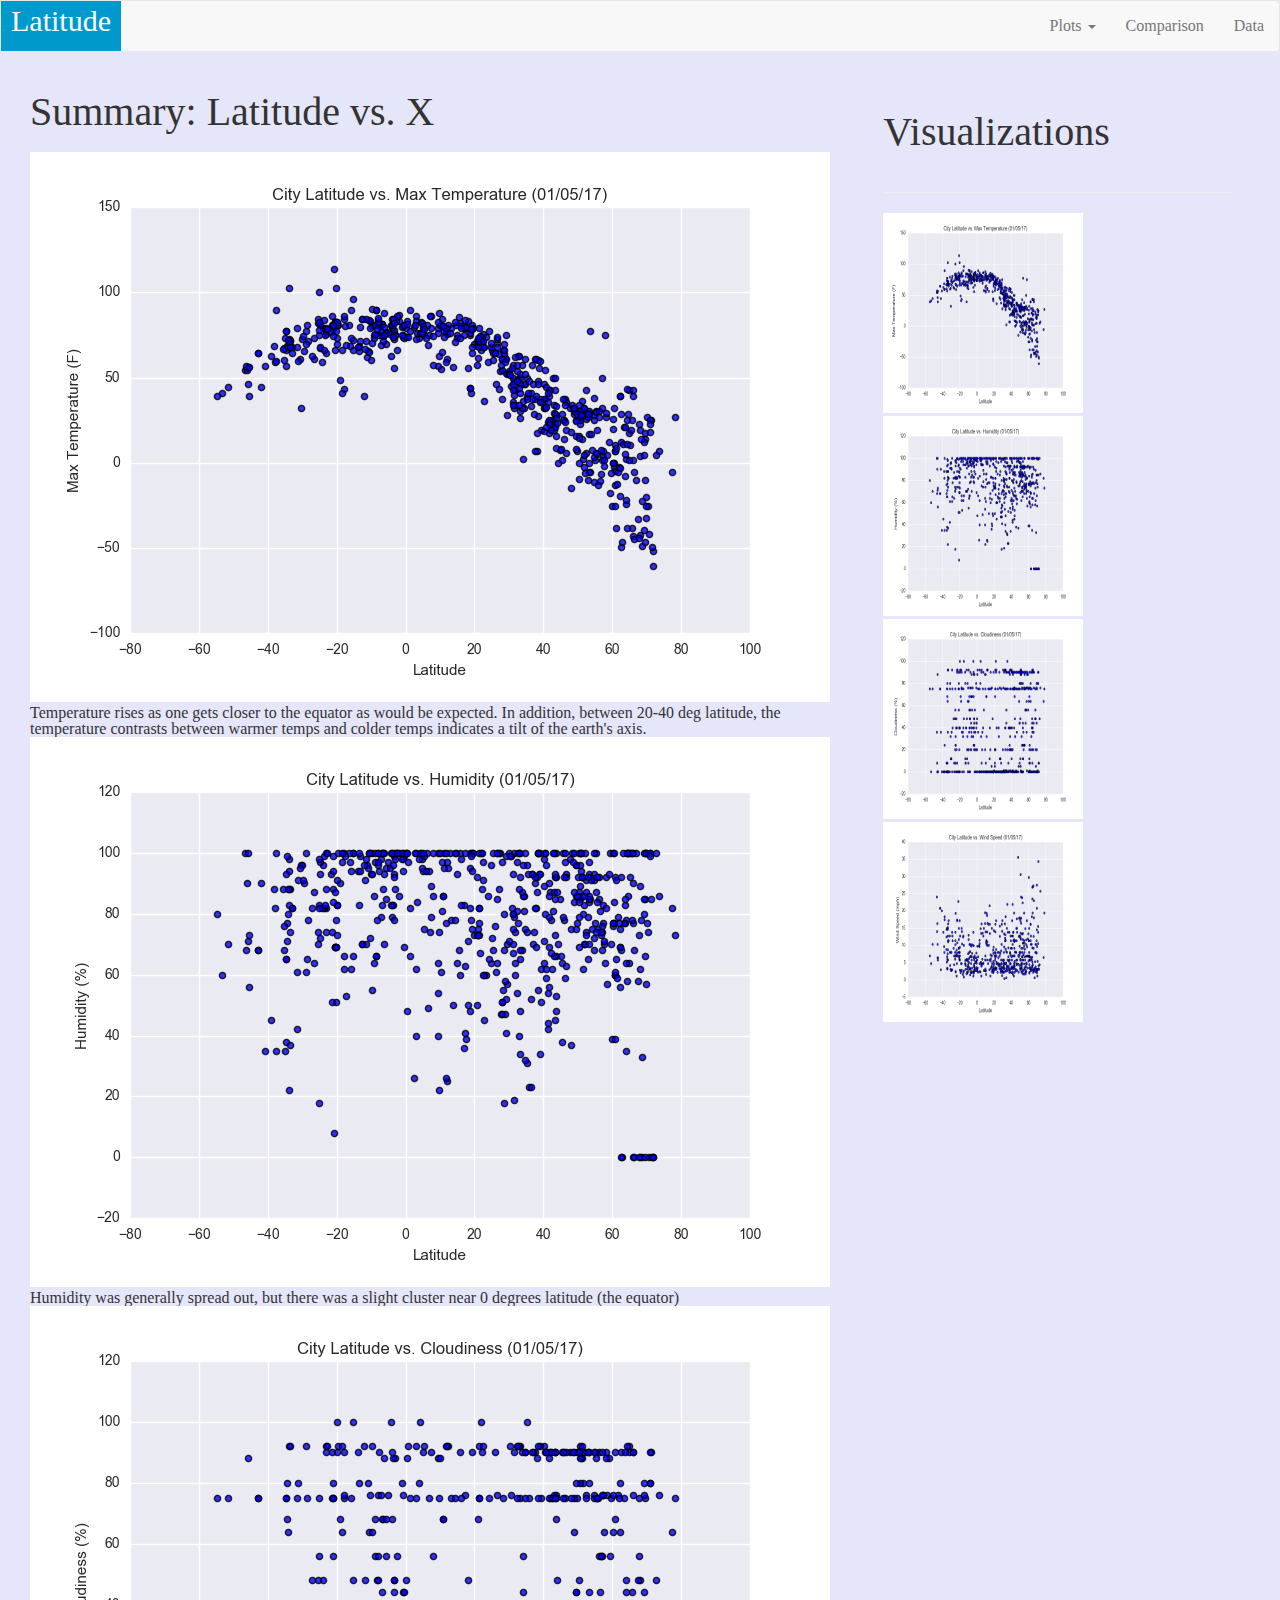
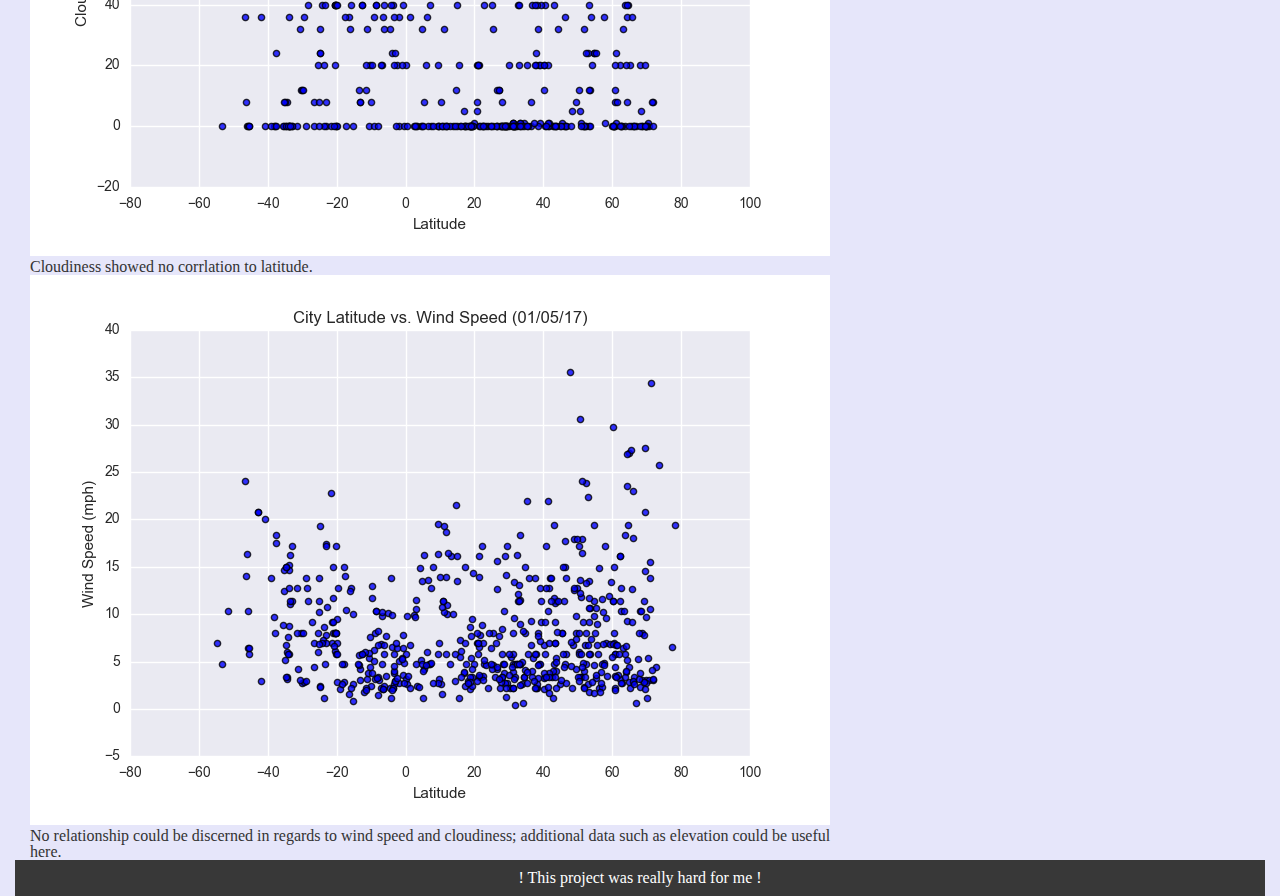
<file: HomeworkDBC/Hw-11_Web/Instructions/index.html>
<!DOCTYPE html>
<html lang="en">
  <head>
    <meta charset="UTF-8">
    <meta name="viewport" content="width=device-width, initial-scale=1">
    <title>HW11-Web</title>
  <!-- Boostrap Stylesheet -->
  <link rel="stylesheet" href="bootstrap.min.css" media="screen">
   <!-- CSS stylesheet -->
  <link rel="stylesheet" type="text/css" href="reset.css">
  <link rel="stylesheet" type="text/css" href="styles.css">

</head>

<body>
    <!-- navbar -->
  <nav class = "navbar navbar-default">
      <div class = "container-fluid"> 
        <div class = "navbar-header" >
          
          <a class="navbar-brand" href= "#" id="nav">Latitude</a>
      </div>
        <ul class="nav navbar-nav navbar-right">
          <li class="dropdown"><a class="dropdown-toggle" data-toggle="dropdown" href="#">Plots <span class="caret"></span></a>
              <ul class="dropdown-menu">
                  <li><a href="Visualizations/temp.html">Max Temp</a></li>
                  <li><a href="Visualizations/humidity.html">Humidity</a></li>
                  <li><a href="Visualizations/cloudiness.html">Cloudiness</a></li>
                  <li><a href="Visualizations/windspeed.html">Windspeed</a></li> 
              </ul>      
          <li><a href="comparison.html">Comparison</a></li>
          <li><a href="data.html">Data</a></li>
        </ul>
      </div>
    </div>
    </nav>
    <!-- images -->
  <div class = "container-fluid">
    <div class="col-sm-8" style="background-color:lavender;">
      <article class = "description-content">
        <h1 class = "header">Summary: Latitude vs. X</h1>
        <img src="Resources/assets/images/Fig1.png" alt="Max Temp">
        <p> Temperature rises as one gets closer to the equator as would be expected. In addition, between 20-40 deg latitude, the temperature contrasts between warmer temps and colder temps indicates a tilt of the earth's axis. </p>
      </article>
      
      <article>
      <img src="Resources/assets/images/Fig2.png" alt="Humidity">
      <p>Humidity was generally spread out, but there was a slight cluster near 0 degrees latitude (the equator)</p>
      </article>
        
      <article>
      <img src="Resources/assets/images/Fig3.png" alt="Cloudiness">
      <p>Cloudiness showed no corrlation to latitude.</p>
      </article>
        
      <article>
      <img src="Resources/assets/images/Fig4.png" alt="Wind Speed">
      <p>No relationship could be discerned in regards to wind speed and cloudiness; additional data such as elevation could be useful here.</p>
      </article>
    </div>
   <!-- Visualizations area -->
    <div class="col-sm-4" style="background-color:lavender;">
      <section id="Nav-area">
        <h1 class="header">Visualizations</h1>
        <hr />
        <div id="images">
          <a href="visualizations/temp.html"><img src="Resources/assets/images/Fig1.png" alt="Latitude vs. Max Temperature" class="Nav-photo"></a>
          <a href="visualizations/humidity.html"><img src="Resources/assets/images/Fig2.png" alt="Latitude vs. Humidity" class="Nav-photo"></a>
          <a href="visualizations/cloudiness.html"><img src="Resources/assets/images/Fig3.png" alt="Latitude vs. Cloudiness" class="Nav-photo"></a>
          <a href="visualizations/wind.html"><img src="Resources/assets/images/Fig4.png" alt="Latitude vs. Wind Speed" class="Nav-photo"></a>
        </div>  
      </section>
    </div>
      <!-- footer -->
  <div class = "container-fluid"></div>
    <div class = "footer">
      <p>! This project was really hard for me !</p>
    </div>
  </div>
   <!-- javascript -->
  <script src="https://code.jquery.com/jquery-3.3.1.slim.min.js"></script>
  <script src="https://ajax.googleapis.com/ajax/libs/jquery/3.4.1/jquery.min.js"></script>
  <script src="https://stackpath.bootstrapcdn.com/bootstrap/4.3.1/js/bootstrap.min.js"></script>
  </body>
</html>
</file>
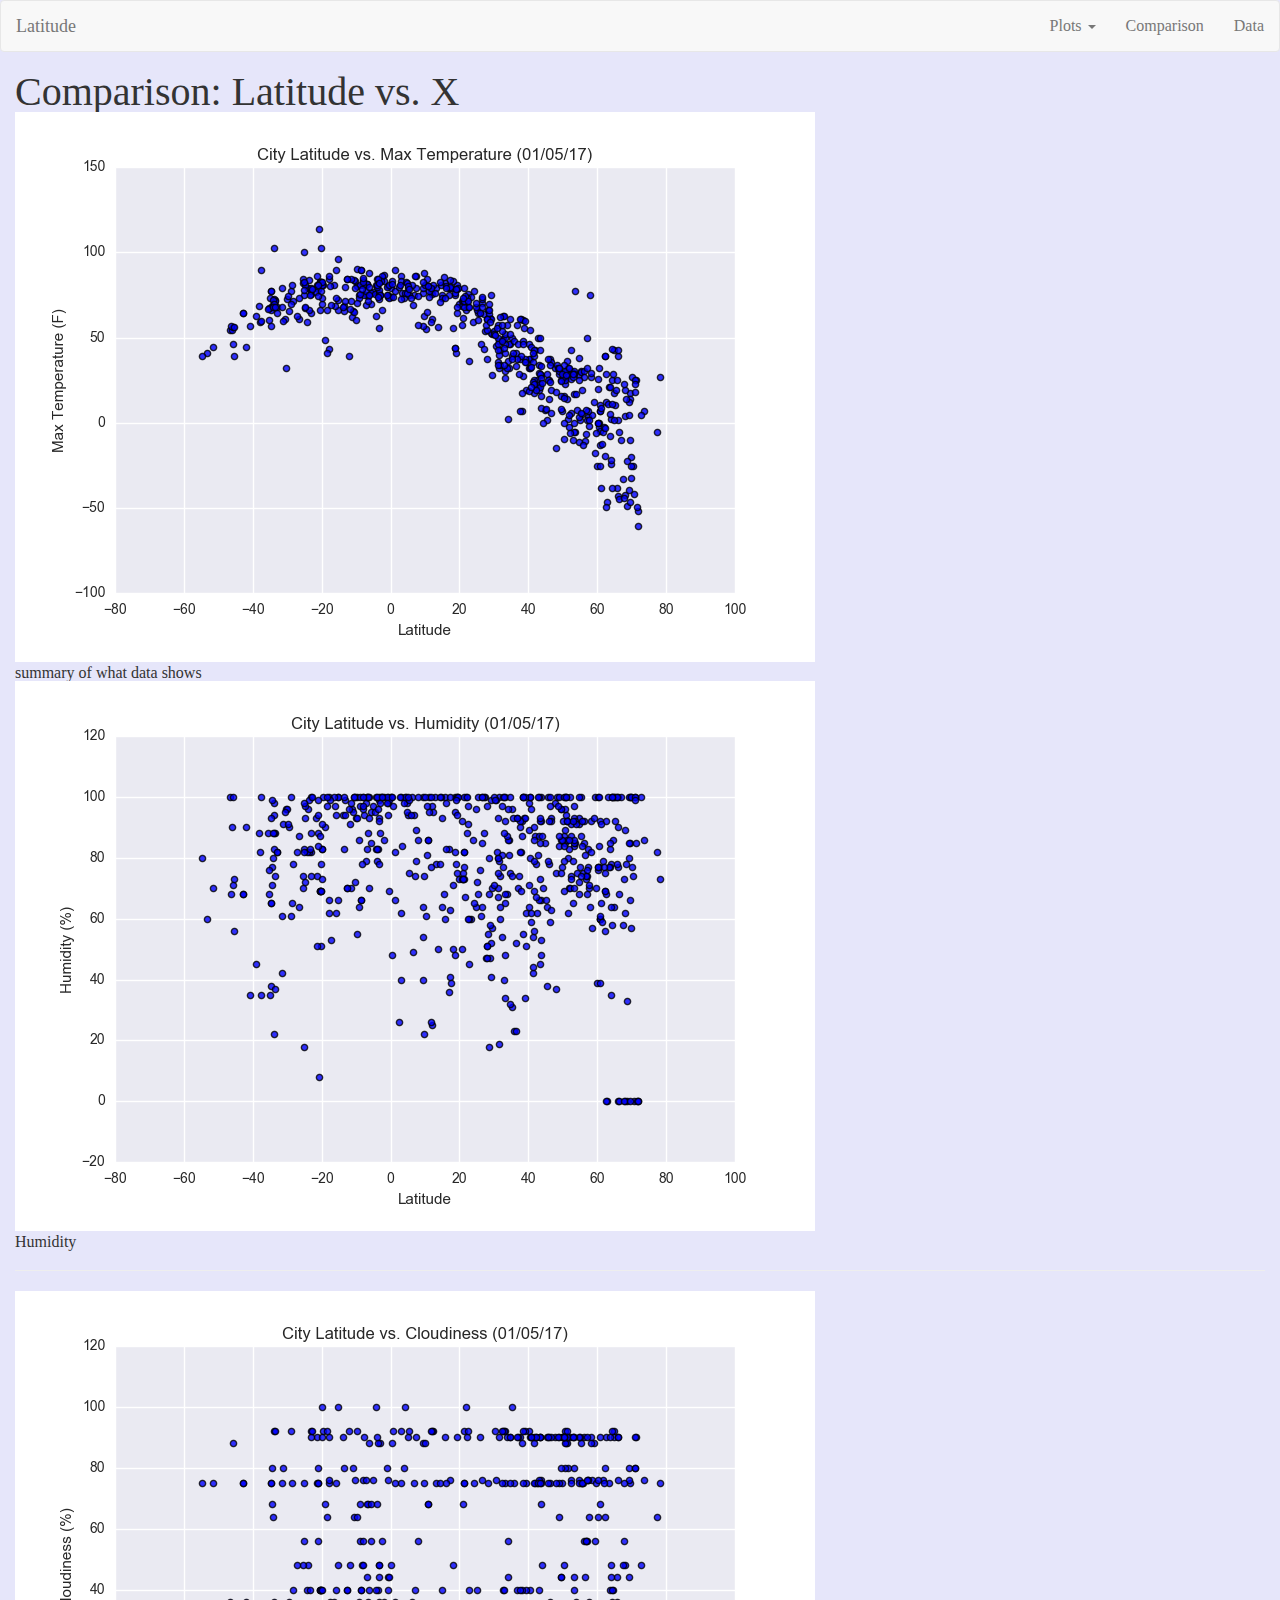
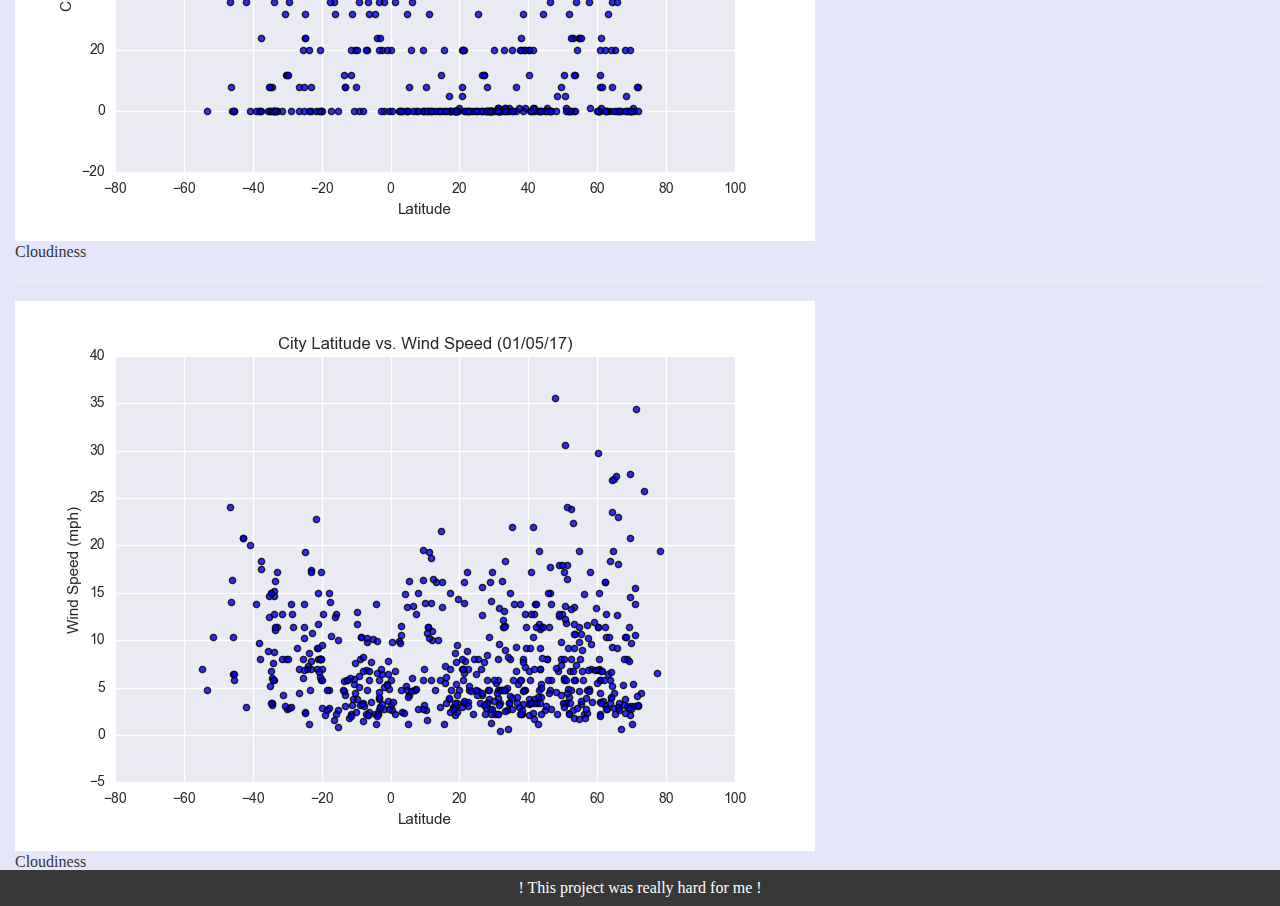
<file: HomeworkDBC/Hw-11_Web/Instructions/comparison.html>
<!DOCTYPE html>
<html lang="en">
  <head>
    <meta charset="UTF-8">
    <meta name="viewport" content="width=device-width, initial-scale=1">
    <title>HW11-Web-comparison</title>
   
  <!-- Boostrap Stylesheet -->
  <link rel="stylesheet" href="bootstrap.min.css" media="screen">
   <!-- CSS stylesheet -->
  <link rel="stylesheet" type="text/css" href="reset.css">
  <link rel="stylesheet" type="text/css" href="styles.css">

</head>

<body>
    <!-- navbar -->
  <nav class = "navbar navbar-default">
      <div class = "container-fluid"> 
        <div class = "navbar-header">
          <a class="navbar-brand" href="index.html">Latitude</a>
      </div>
        <ul class="nav navbar-nav navbar-right">
          <li class="dropdown"><a class="dropdown-toggle" data-toggle="dropdown" href="#">Plots <span class="caret"></span></a>
              <ul class="dropdown-menu">
                  <li><a href="Visualizations/temp.html">Max Temp</a></li>
                  <li><a href="Visualizations/humidity.html">Humidity</a></li>
                  <li><a href="Visualizations/cloudiness.html">Cloudiness</a></li>
                  <li><a href="Visualizations/windspeed.html">Windspeed</a></li> 
              </ul>      
          <li><a href="comparison.html">Comparison</a></li>
          <li><a href="data.html">Data</a></li>
        </ul>
      </div>
    </div>
    </nav>
    <!-- images -->
  <div class = "container-fluid"></div>
    <div class="col-sm-12" style="background-color:lavender;">
      <article class = "description-content">
          <h1 class = "description-header">Comparison: Latitude vs. X </h1>
          <img src="Resources/assets/images/Fig1.png" alt="Max Temp">
          <p> summary of what data shows </p>
          </article>
      
          <article>
          <img src="Resources/assets/images/Fig2.png" alt="Humidity">
          <p><em>Humidity</em></p>
          </article>
        
          <hr>
        
          <article>
          <img target="_blank" src="Resources/assets/images/Fig3.png" alt="Cloudiness">
          <p><em>Cloudiness</em></p>
          </article>
          
          <hr>
        
          <article>
          <img src="Resources/assets/images/Fig4.png" alt="Wind Speed">
          <p><em>Cloudiness</em></p>
          </article>
    </div>
      <!-- footer -->
  <div class = "container-fluid"></div>
    <div class = "footer">
      <p>! This project was really hard for me !</p>
    </div>
  </div>
   <!-- javascript -->
  <script src="https://code.jquery.com/jquery-3.3.1.slim.min.js"></script>
  <script src="https://ajax.googleapis.com/ajax/libs/jquery/3.4.1/jquery.min.js"></script>
  <script src="https://stackpath.bootstrapcdn.com/bootstrap/4.3.1/js/bootstrap.min.js"></script>
  </body>
</html>
</file>
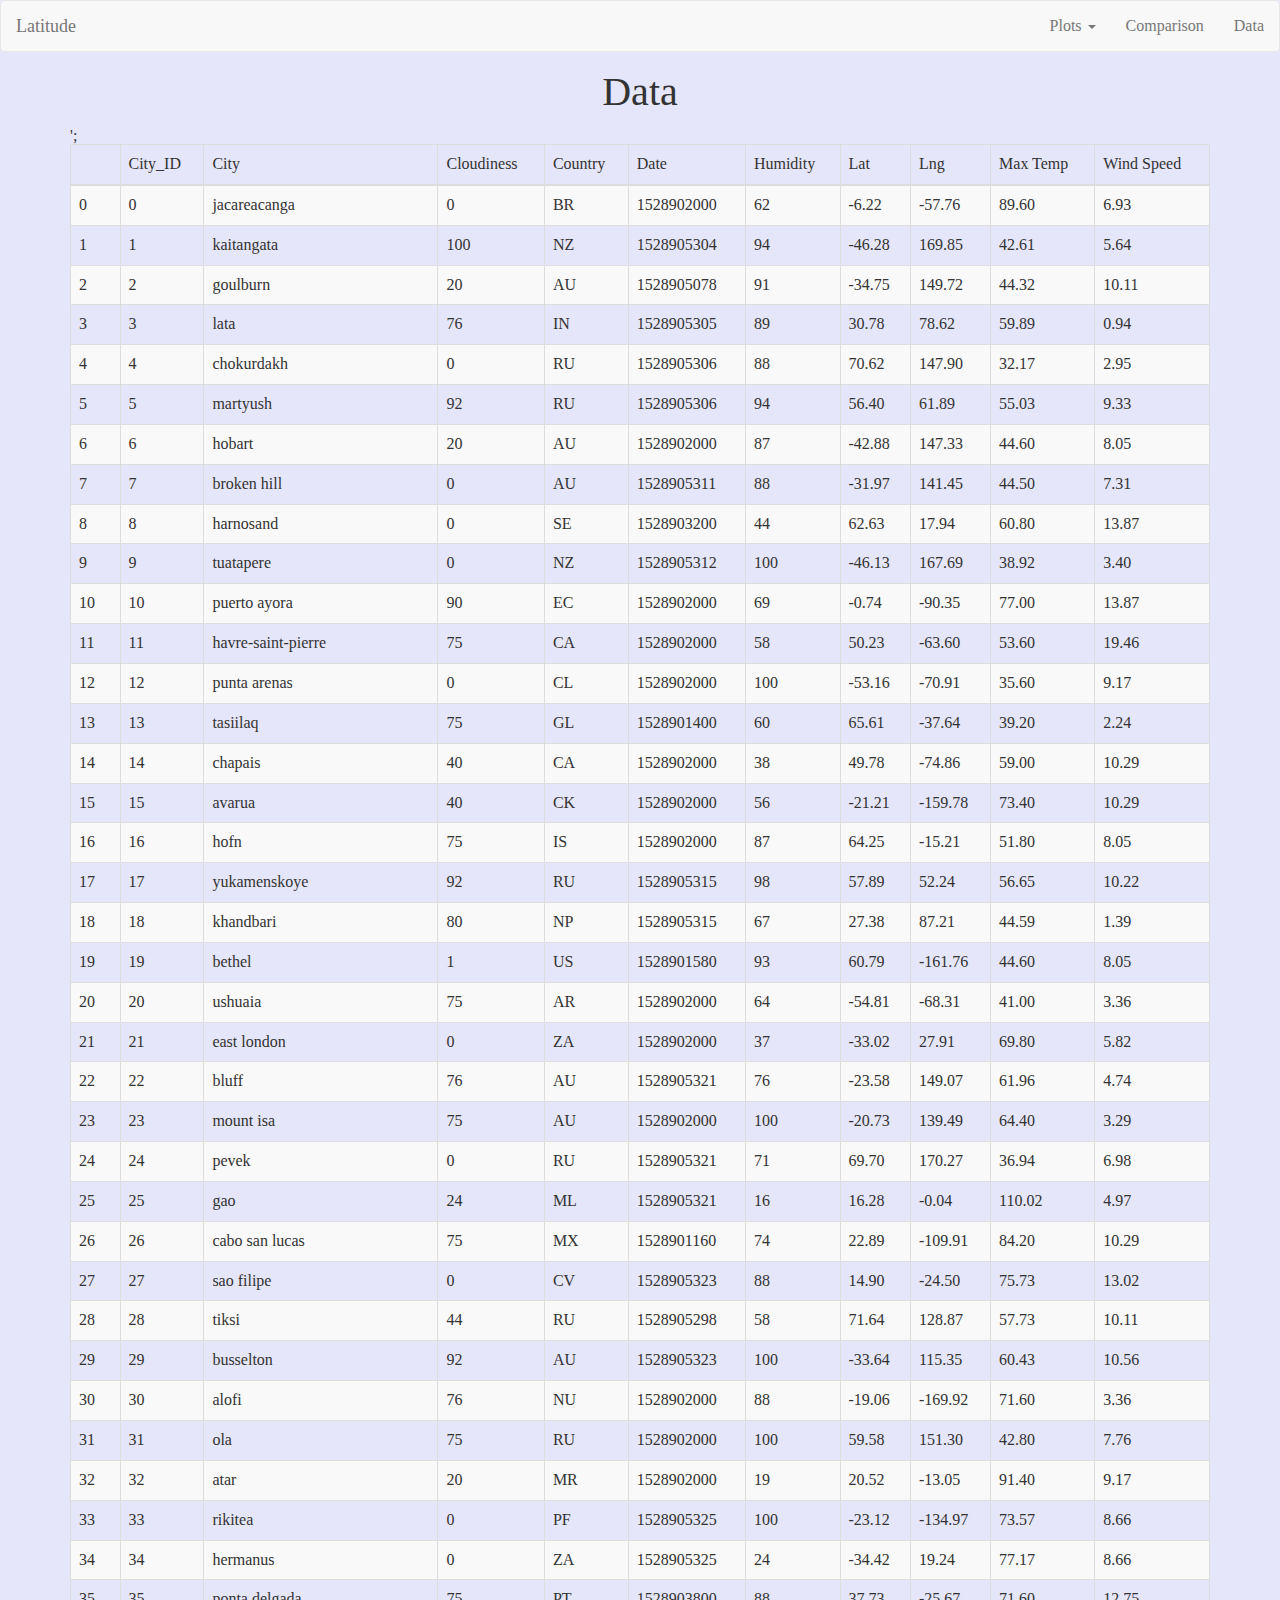
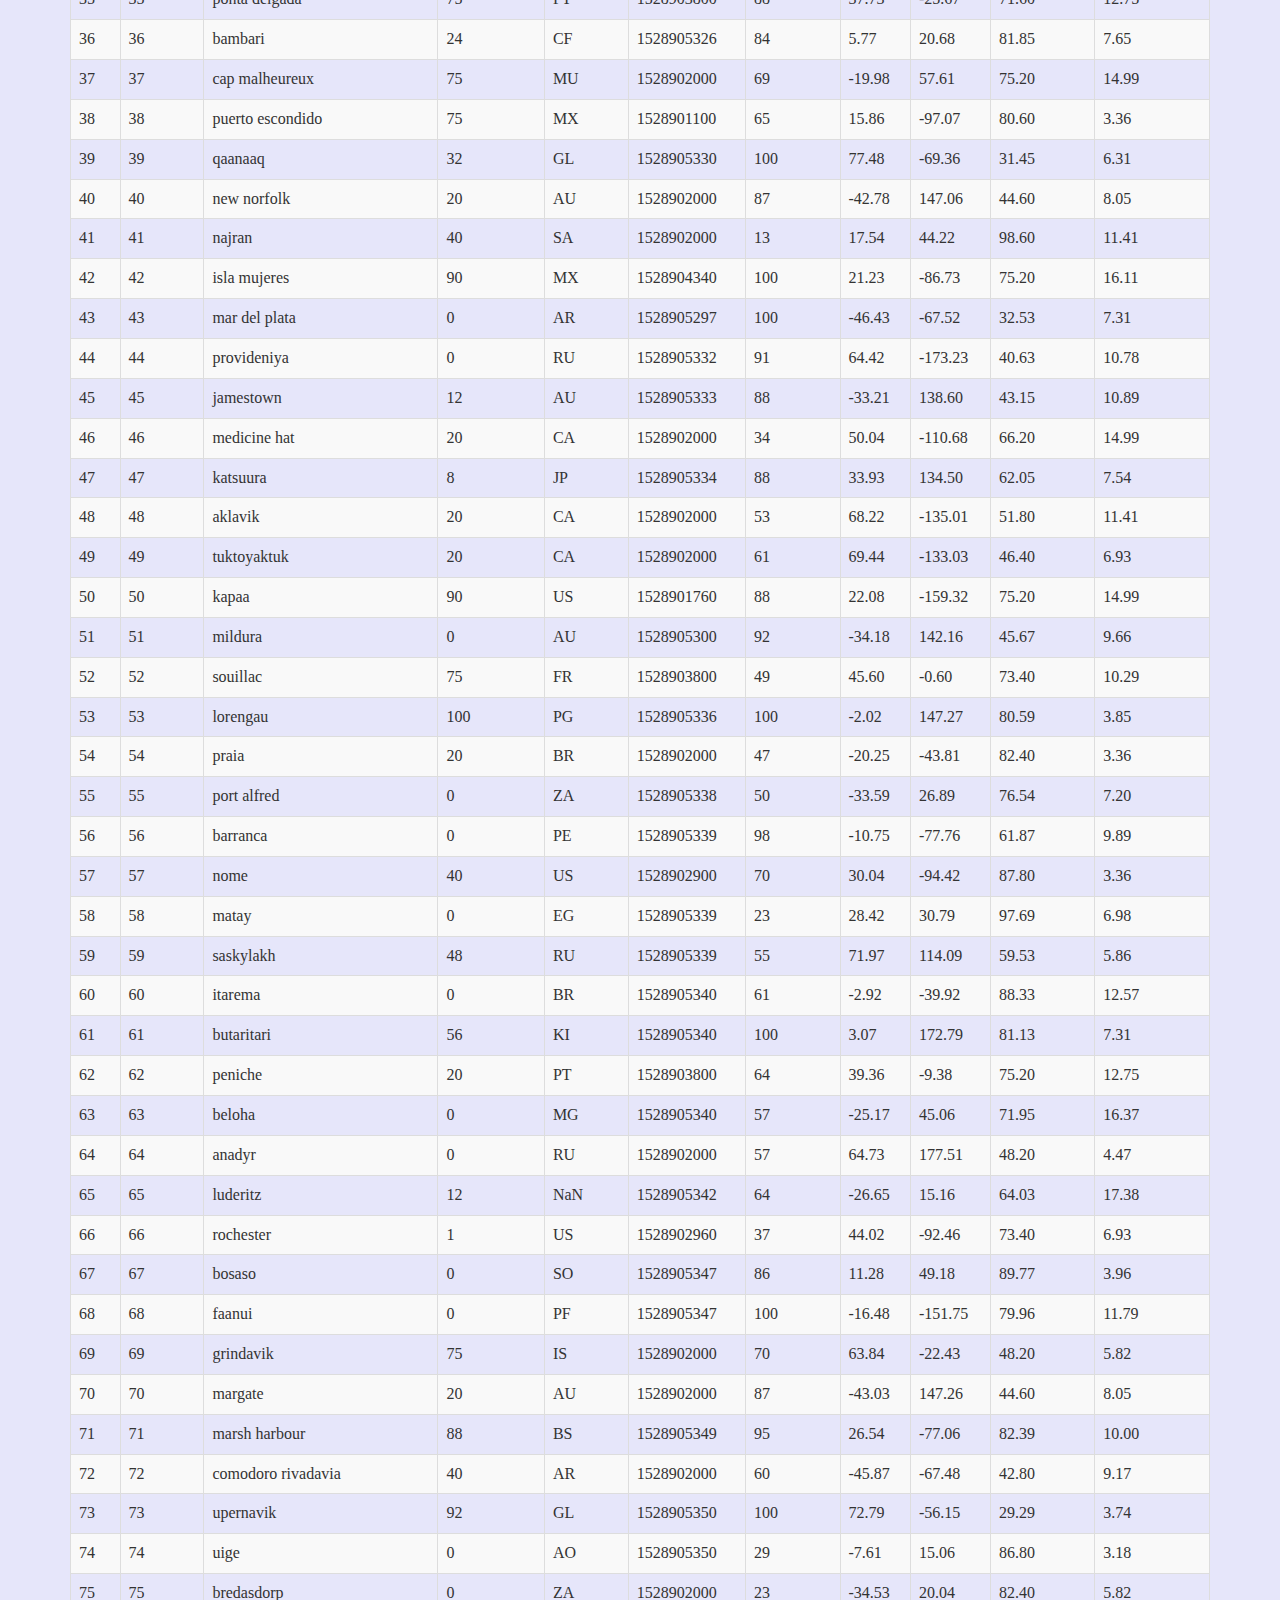
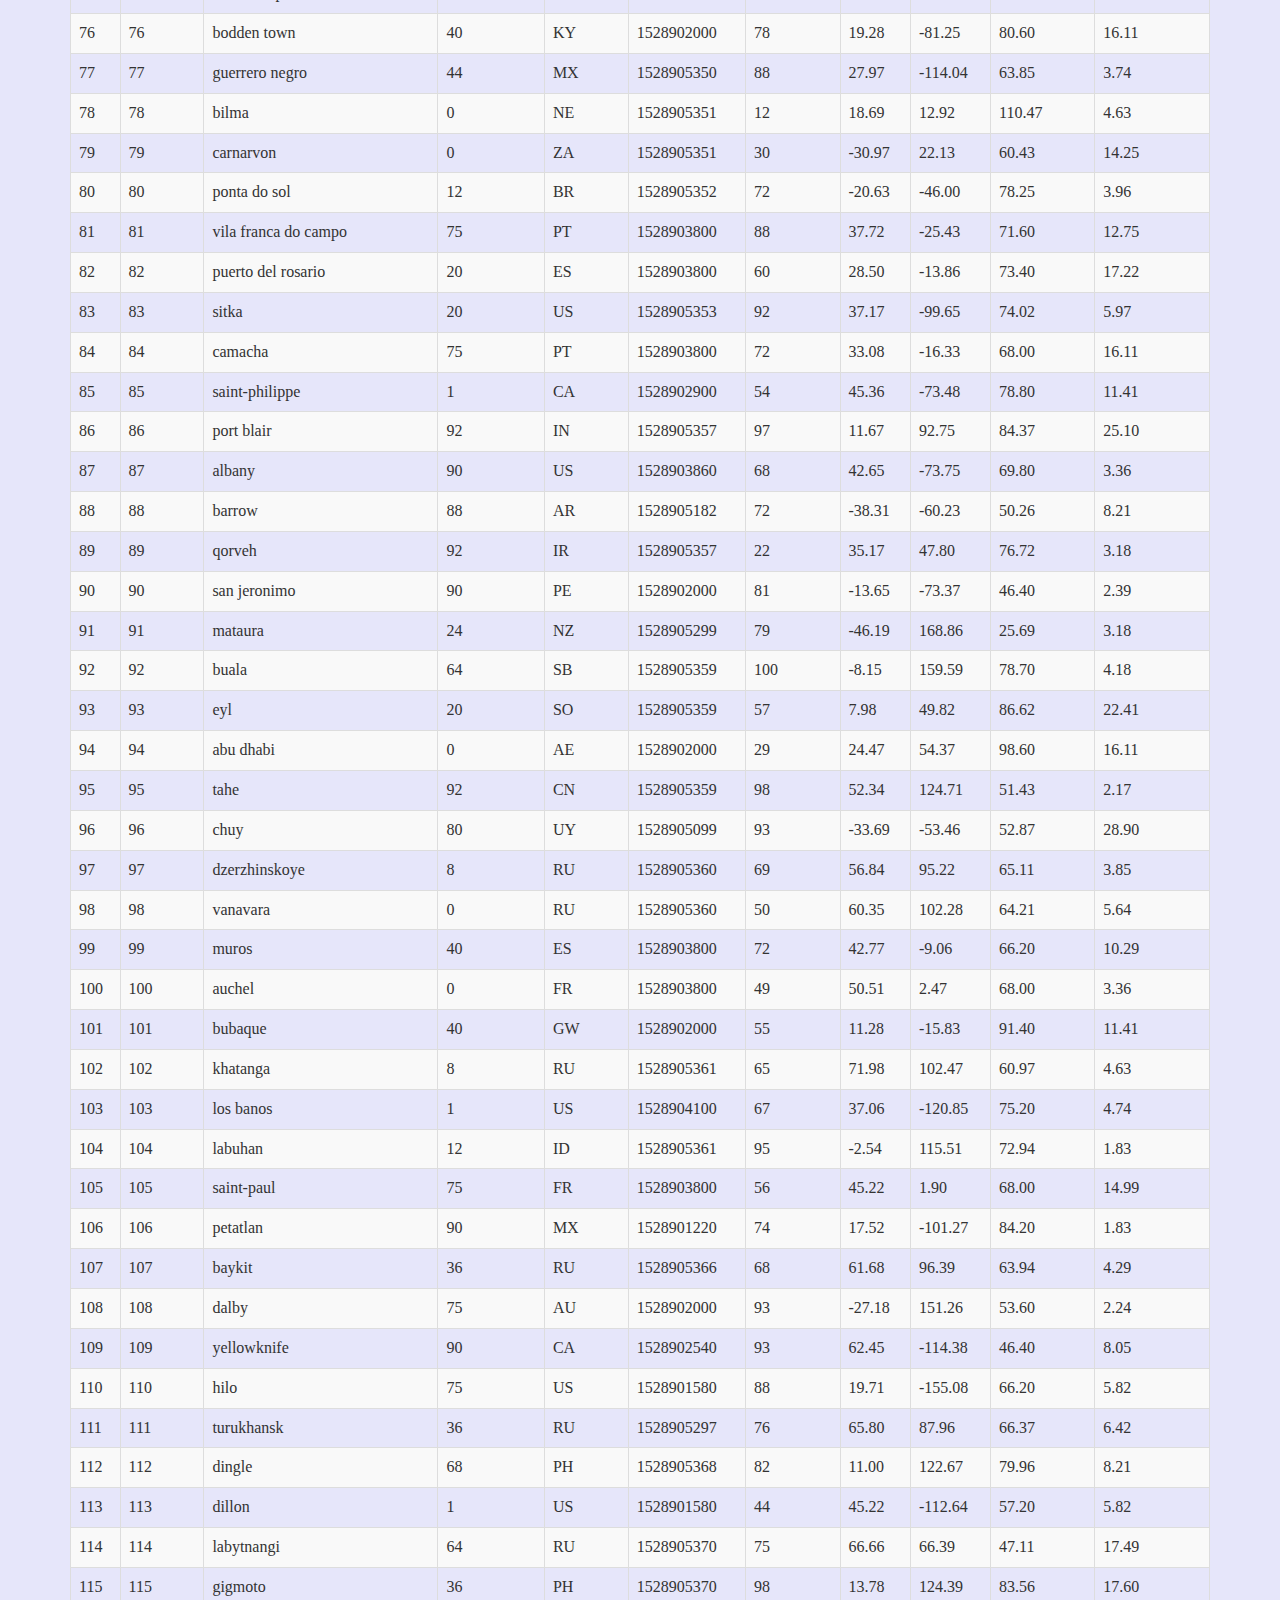
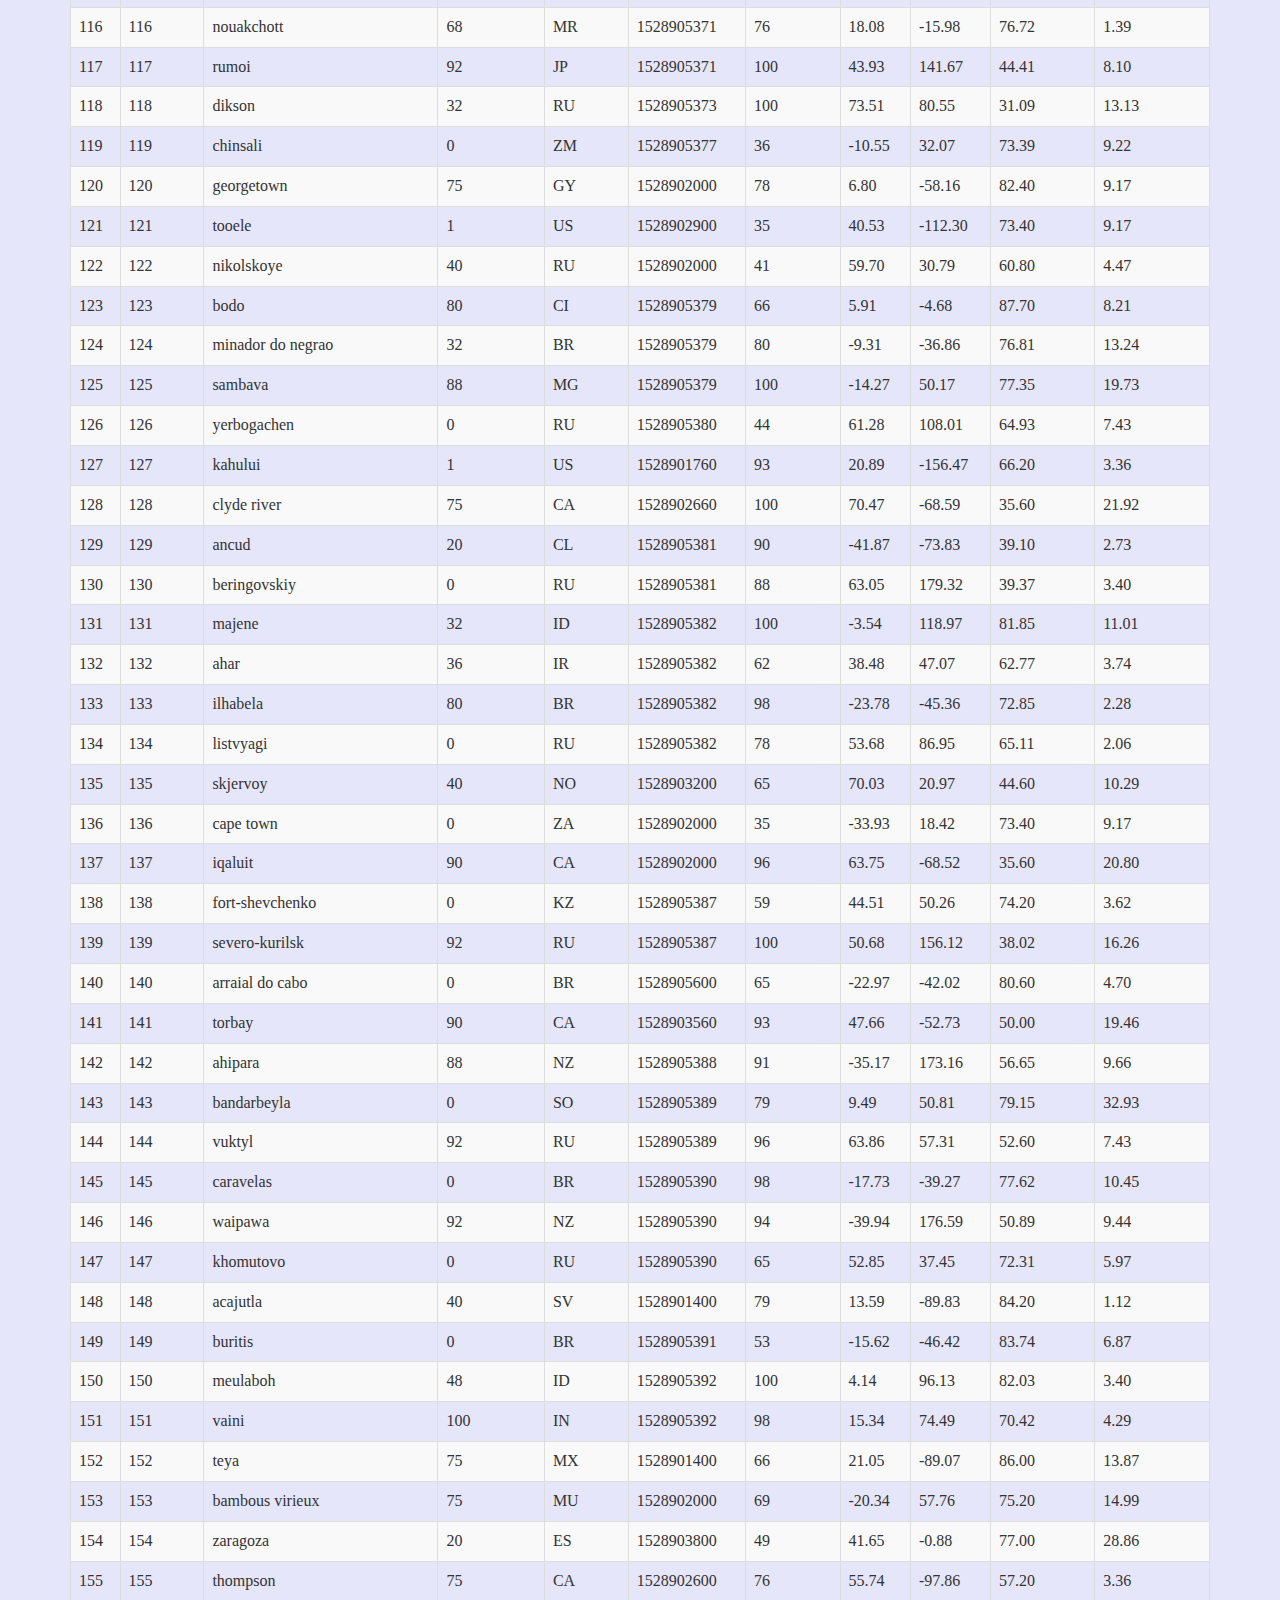
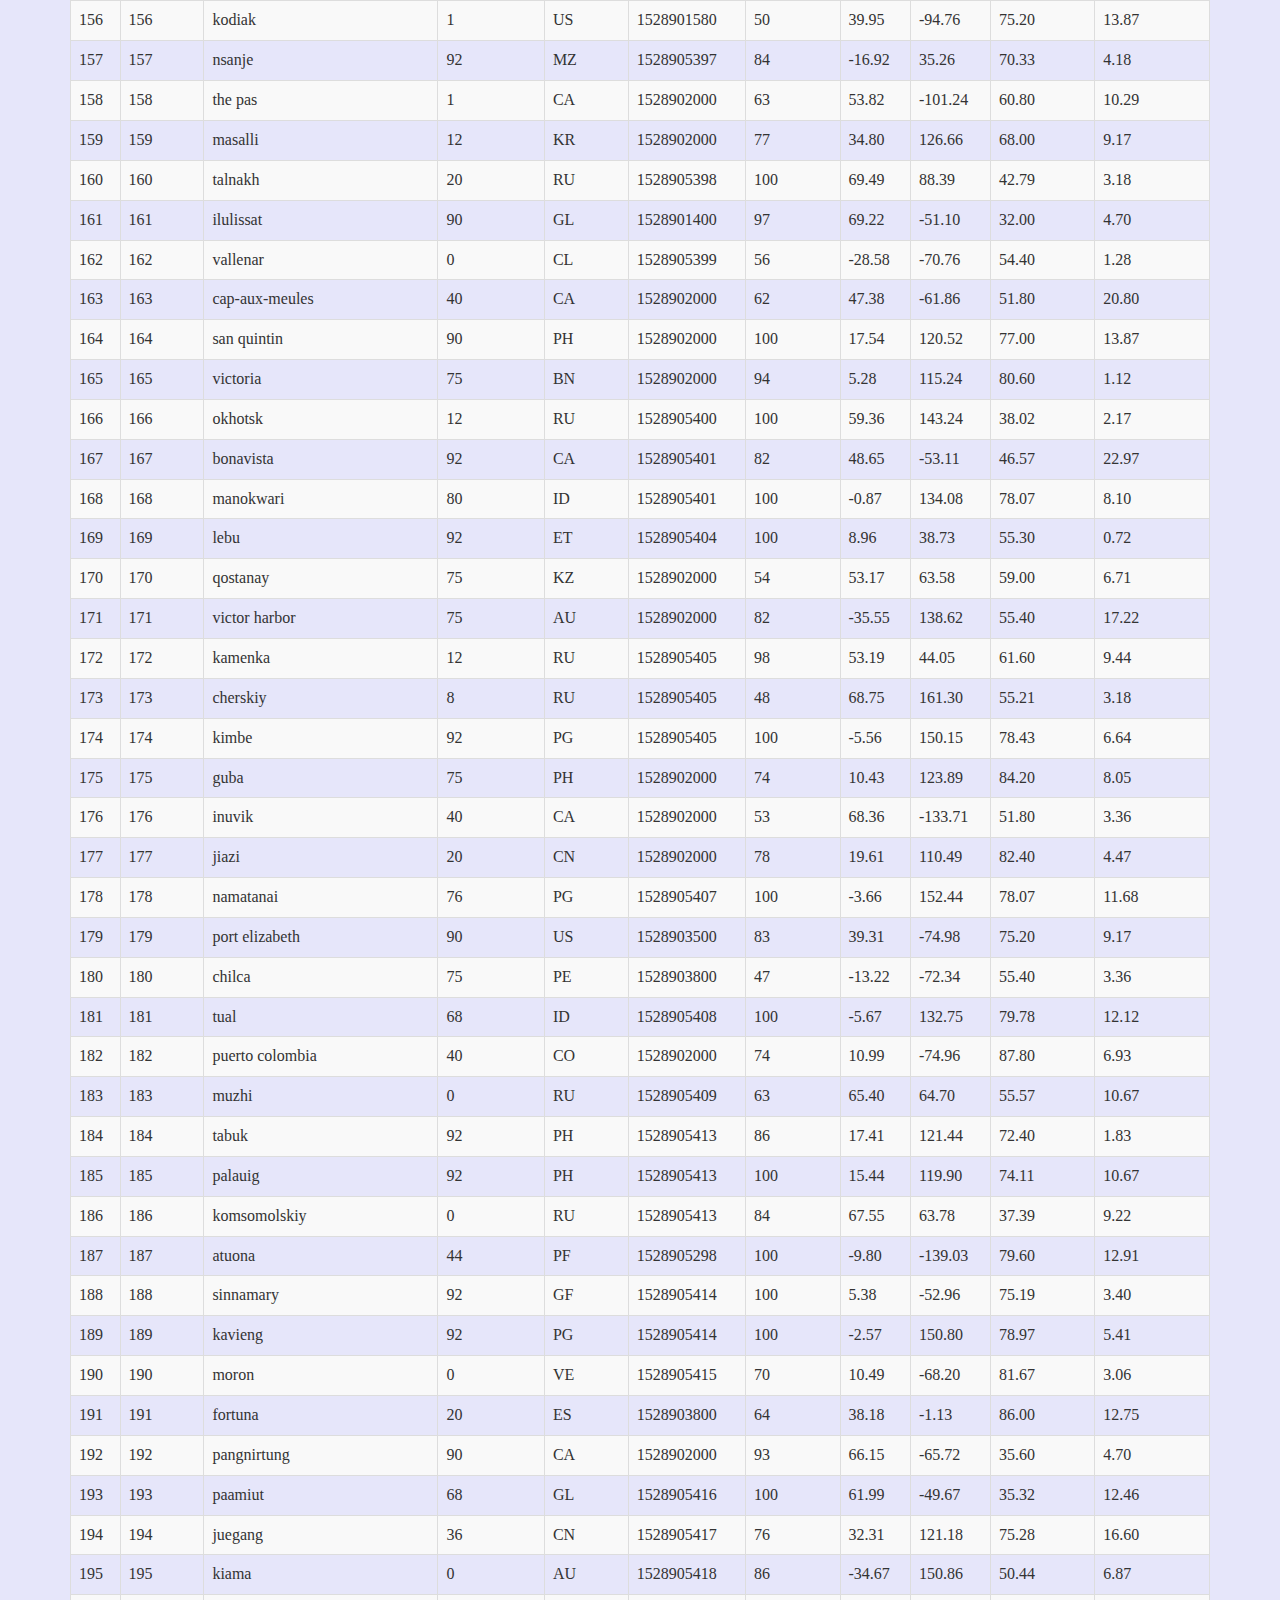
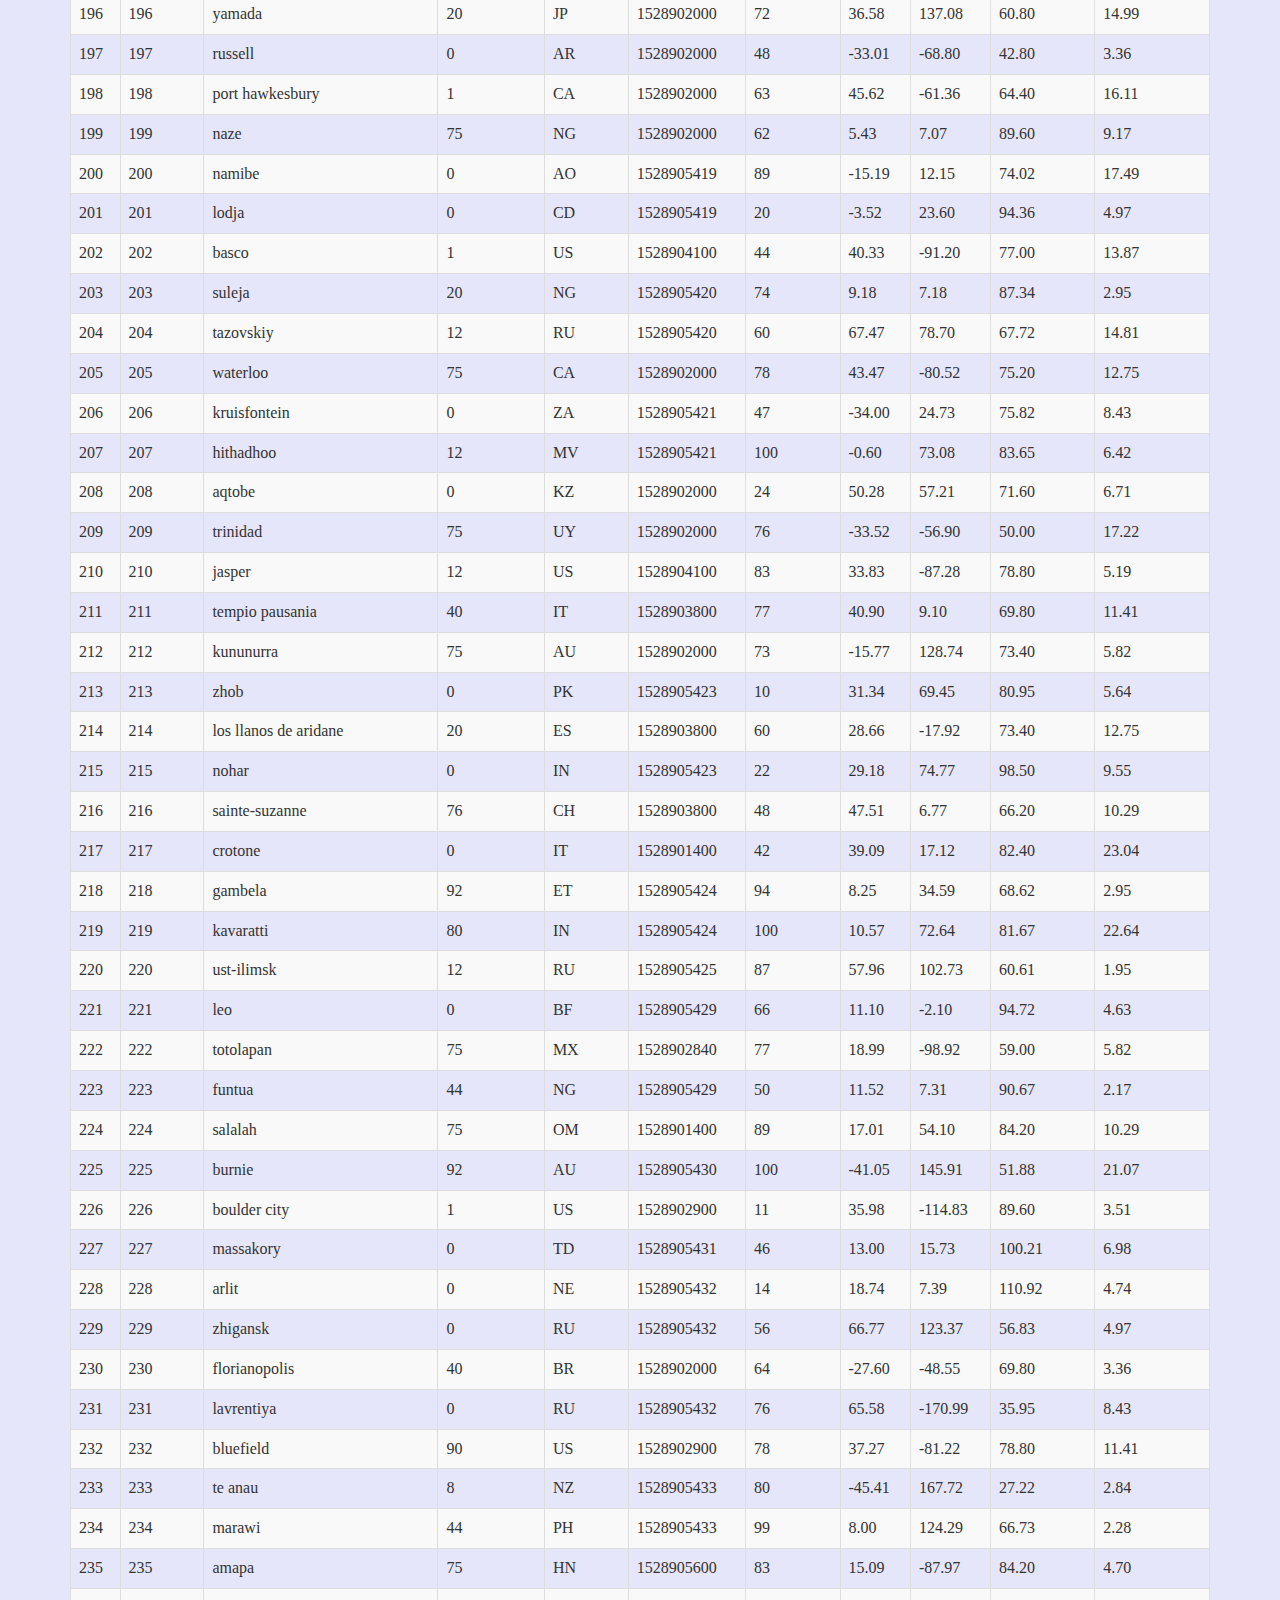
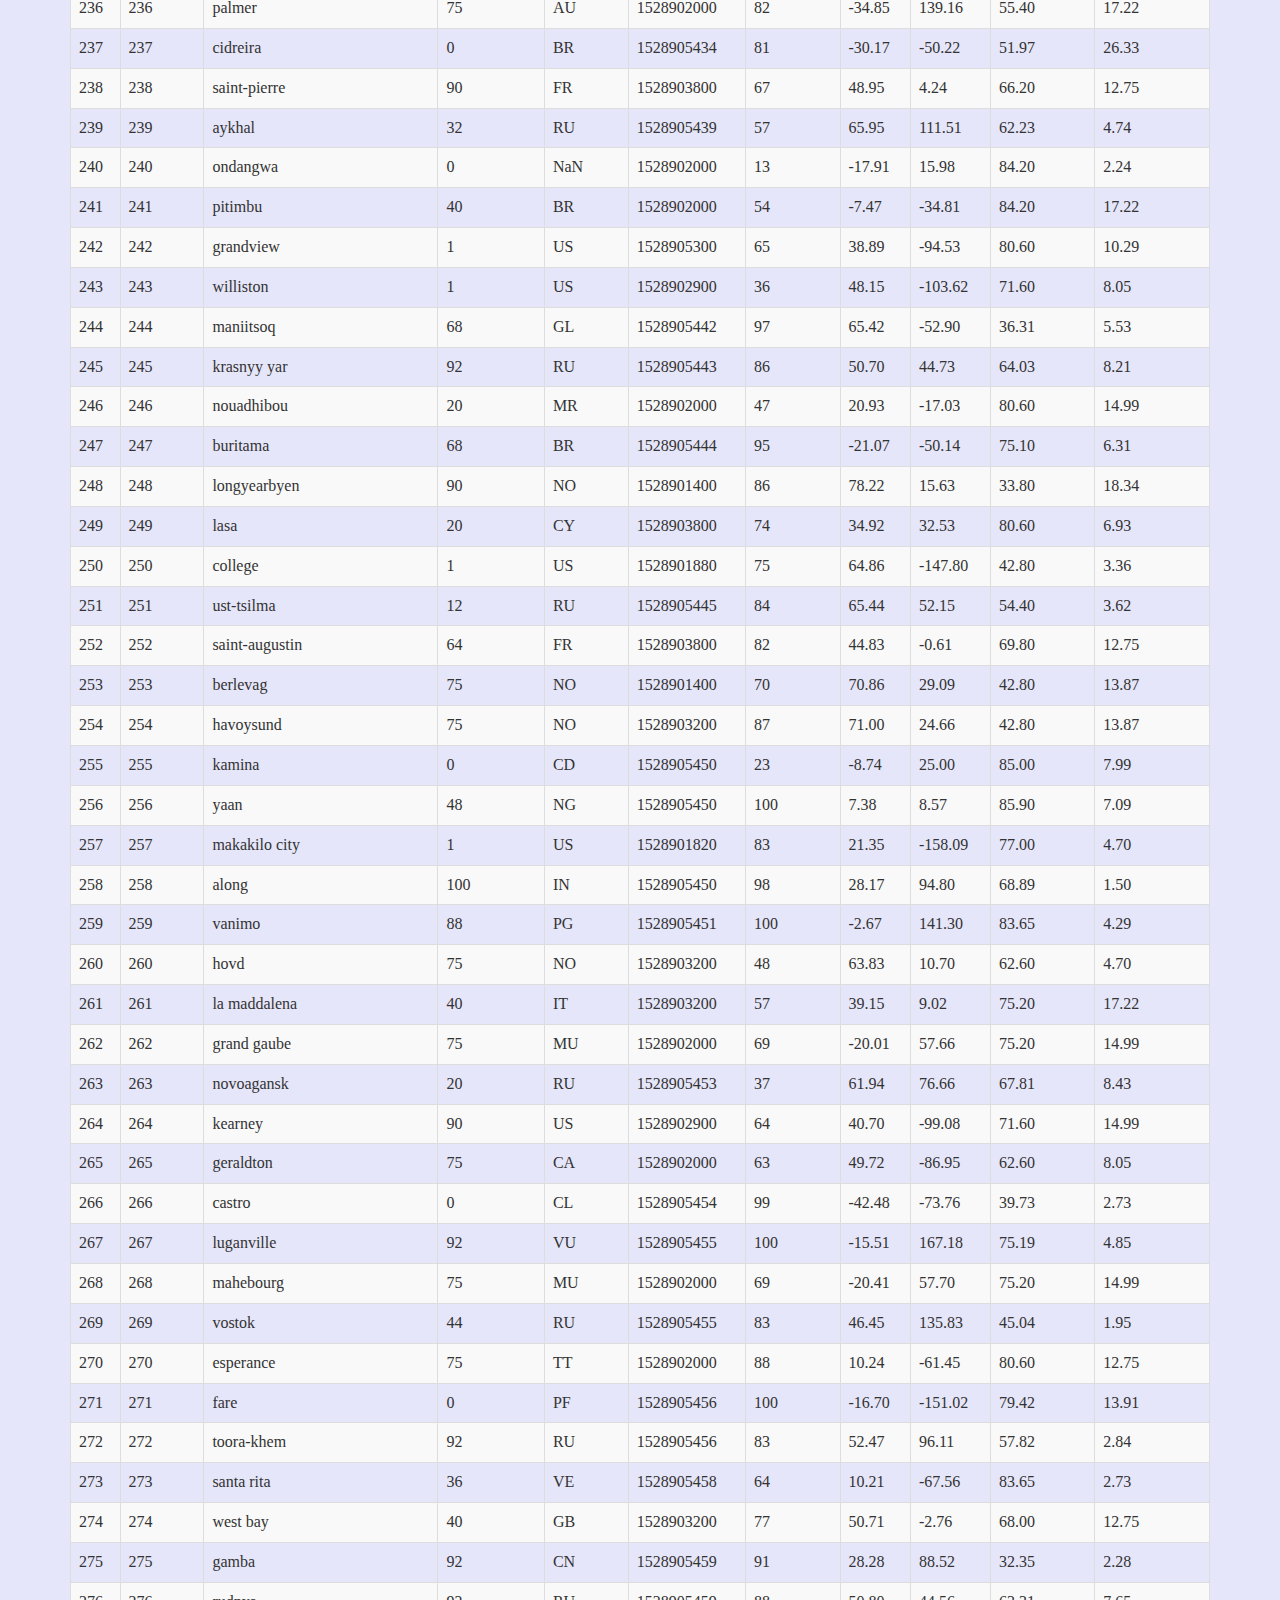
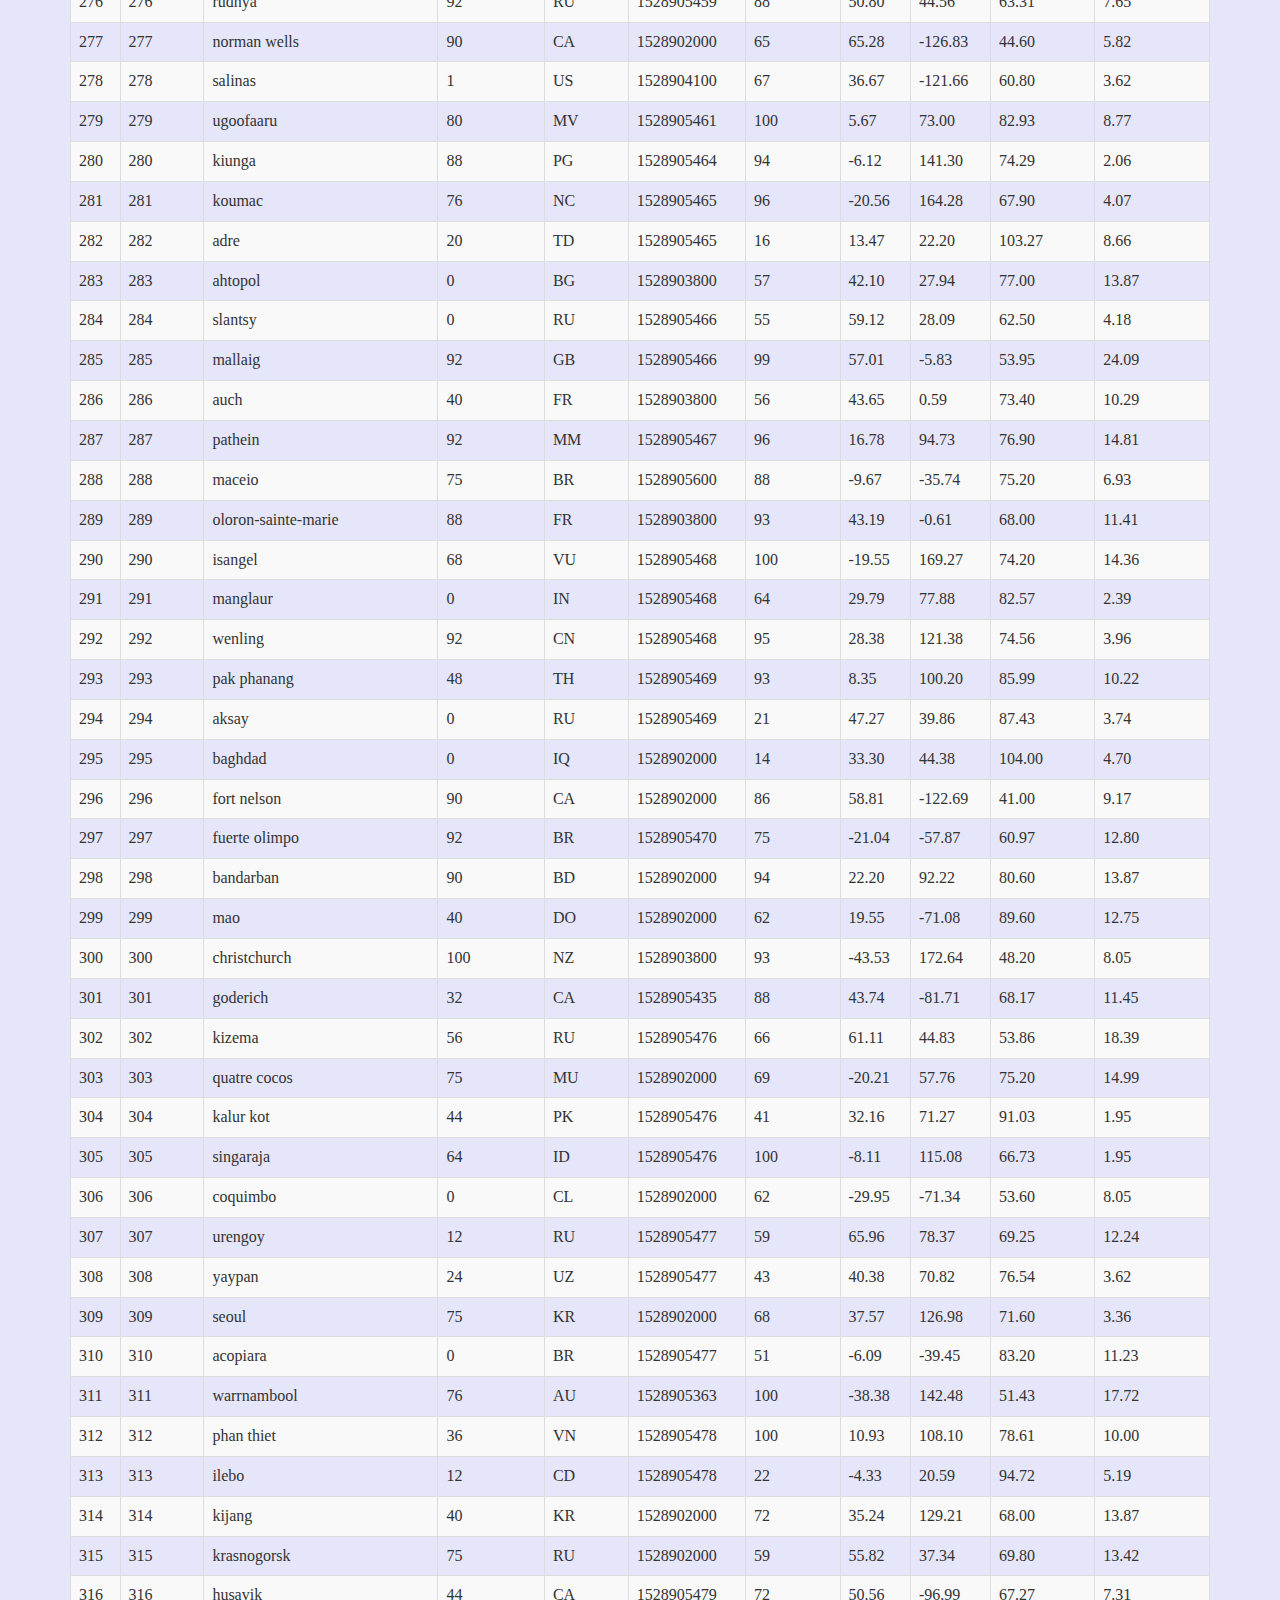
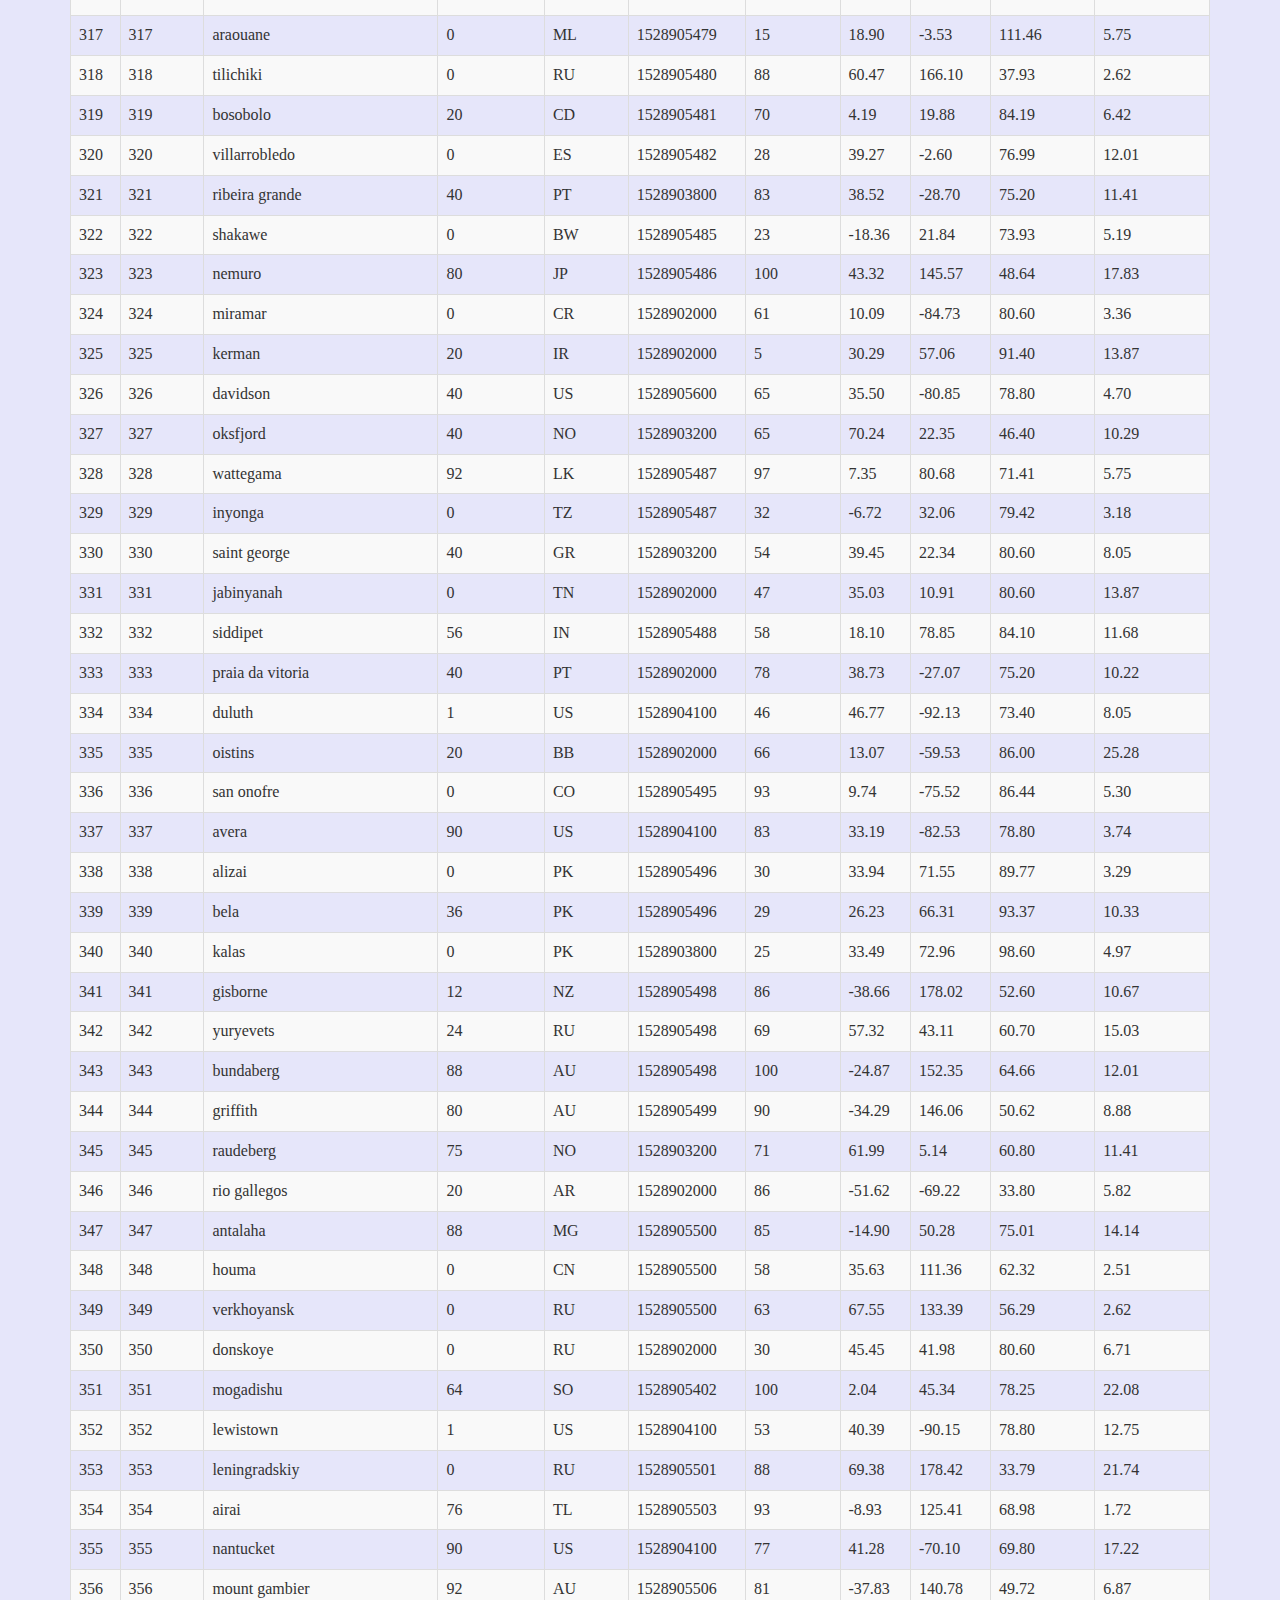
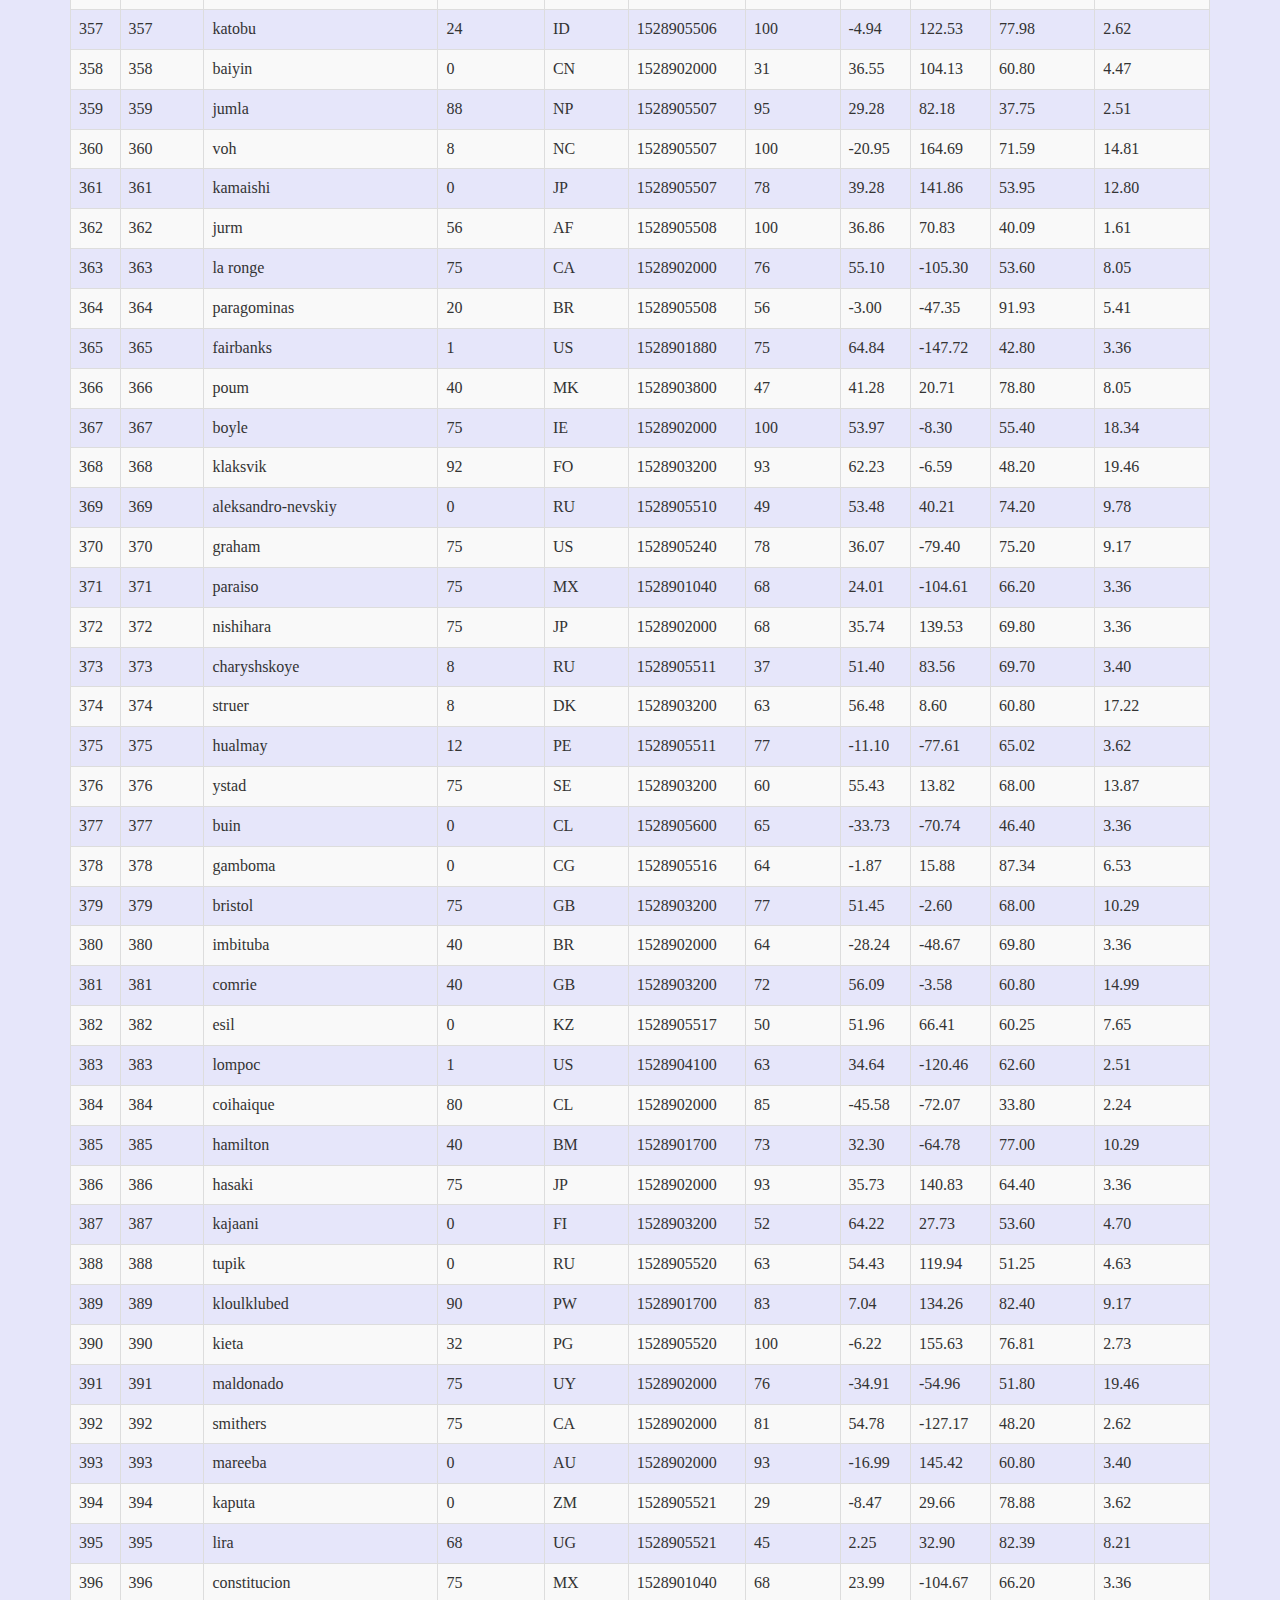
<file: HomeworkDBC/Hw-11_Web/Instructions/data.html>
<!DOCTYPE html>
<html lang="en">
<head>
  <meta charset="UTF-8">
  <meta name="viewport" content="width=device-width, initial-scale=1">
  <title>HW11-Web-data</title>
   
  <!--JQuery, bootstrap -->
  <script src="https://ajax.googleapis.com/ajax/libs/jquery/3.4.1/jquery.min.js"></script>
  <link rel="stylesheet" href="bootstrap.min.css" media="screen">
  <script src="https://stackpath.bootstrapcdn.com/bootstrap/4.3.1/js/bootstrap.min.js"></script>
  
   <!-- CSS stylesheet -->
  <link rel="stylesheet" type="text/css" href="reset.css">
  <link rel="stylesheet" type="text/css" href="styles.css">
</head>

<body>
<!-- navbar -->
  <nav class = "navbar navbar-default">
      <div class = "container-fluid"> 
        <div class = "navbar-header">
          <a class="navbar-brand" href="index.html">Latitude</a>
        </div>  
          <ul class="nav navbar-nav navbar-right">
            <li class="dropdown"><a class="dropdown-toggle" data-toggle="dropdown" href="index.html">Plots <span class="caret"></span></a>
              <ul class="dropdown-menu">
                  <li><a href="Visualizations/temp.html">Max Temp</a></li>
                  <li><a href="Visualizations/humidity.html">Humidity</a></li>
                  <li><a href="Visualizations/cloudiness.html">Cloudiness</a></li>
                  <li><a href="Visualizations/windspeed.html">Windspeed</a></li> 
              </ul>      
                <li><a href="comparison.html">Comparison</a></li>
                <li><a href="data.html">Data</a></li>
              </ul>
      </div>
  </nav>
    
<!-- data table -->
  <div class = "container"  style="background-color:lavender;">
    <div class = "table-responsive">
      <h1 align="center">Data</h1>
      
      <br />
      
      <table border="1" class="dataframe">
        <table class = "table table-striped table-bordered table-hover table-responsive">';
          <thead>
            <tr style="text-align: right;">
              <th></th>
              <th>City_ID</th>
              <th>City</th>
              <th>Cloudiness</th>
              <th>Country</th>
              <th>Date</th>
              <th>Humidity</th>
              <th>Lat</th>
              <th>Lng</th>
              <th>Max Temp</th>
              <th>Wind Speed</th>
            </tr>
          </thead>
          <tbody>
            <tr>
              <th>0</th>
              <td>0</td>
              <td>jacareacanga</td>
              <td>0</td>
              <td>BR</td>
              <td>1528902000</td>
              <td>62</td>
              <td>-6.22</td>
              <td>-57.76</td>
              <td>89.60</td>
              <td>6.93</td>
            </tr>
            <tr>
              <th>1</th>
              <td>1</td>
              <td>kaitangata</td>
              <td>100</td>
              <td>NZ</td>
              <td>1528905304</td>
              <td>94</td>
              <td>-46.28</td>
              <td>169.85</td>
              <td>42.61</td>
              <td>5.64</td>
            </tr>
            <tr>
              <th>2</th>
              <td>2</td>
              <td>goulburn</td>
              <td>20</td>
              <td>AU</td>
              <td>1528905078</td>
              <td>91</td>
              <td>-34.75</td>
              <td>149.72</td>
              <td>44.32</td>
              <td>10.11</td>
            </tr>
            <tr>
              <th>3</th>
              <td>3</td>
              <td>lata</td>
              <td>76</td>
              <td>IN</td>
              <td>1528905305</td>
              <td>89</td>
              <td>30.78</td>
              <td>78.62</td>
              <td>59.89</td>
              <td>0.94</td>
            </tr>
            <tr>
              <th>4</th>
              <td>4</td>
              <td>chokurdakh</td>
              <td>0</td>
              <td>RU</td>
              <td>1528905306</td>
              <td>88</td>
              <td>70.62</td>
              <td>147.90</td>
              <td>32.17</td>
              <td>2.95</td>
            </tr>
            <tr>
              <th>5</th>
              <td>5</td>
              <td>martyush</td>
              <td>92</td>
              <td>RU</td>
              <td>1528905306</td>
              <td>94</td>
              <td>56.40</td>
              <td>61.89</td>
              <td>55.03</td>
              <td>9.33</td>
            </tr>
            <tr>
              <th>6</th>
              <td>6</td>
              <td>hobart</td>
              <td>20</td>
              <td>AU</td>
              <td>1528902000</td>
              <td>87</td>
              <td>-42.88</td>
              <td>147.33</td>
              <td>44.60</td>
              <td>8.05</td>
            </tr>
            <tr>
              <th>7</th>
              <td>7</td>
              <td>broken hill</td>
              <td>0</td>
              <td>AU</td>
              <td>1528905311</td>
              <td>88</td>
              <td>-31.97</td>
              <td>141.45</td>
              <td>44.50</td>
              <td>7.31</td>
            </tr>
            <tr>
              <th>8</th>
              <td>8</td>
              <td>harnosand</td>
              <td>0</td>
              <td>SE</td>
              <td>1528903200</td>
              <td>44</td>
              <td>62.63</td>
              <td>17.94</td>
              <td>60.80</td>
              <td>13.87</td>
            </tr>
            <tr>
              <th>9</th>
              <td>9</td>
              <td>tuatapere</td>
              <td>0</td>
              <td>NZ</td>
              <td>1528905312</td>
              <td>100</td>
              <td>-46.13</td>
              <td>167.69</td>
              <td>38.92</td>
              <td>3.40</td>
            </tr>
            <tr>
              <th>10</th>
              <td>10</td>
              <td>puerto ayora</td>
              <td>90</td>
              <td>EC</td>
              <td>1528902000</td>
              <td>69</td>
              <td>-0.74</td>
              <td>-90.35</td>
              <td>77.00</td>
              <td>13.87</td>
            </tr>
            <tr>
              <th>11</th>
              <td>11</td>
              <td>havre-saint-pierre</td>
              <td>75</td>
              <td>CA</td>
              <td>1528902000</td>
              <td>58</td>
              <td>50.23</td>
              <td>-63.60</td>
              <td>53.60</td>
              <td>19.46</td>
            </tr>
            <tr>
              <th>12</th>
              <td>12</td>
              <td>punta arenas</td>
              <td>0</td>
              <td>CL</td>
              <td>1528902000</td>
              <td>100</td>
              <td>-53.16</td>
              <td>-70.91</td>
              <td>35.60</td>
              <td>9.17</td>
            </tr>
            <tr>
              <th>13</th>
              <td>13</td>
              <td>tasiilaq</td>
              <td>75</td>
              <td>GL</td>
              <td>1528901400</td>
              <td>60</td>
              <td>65.61</td>
              <td>-37.64</td>
              <td>39.20</td>
              <td>2.24</td>
            </tr>
            <tr>
              <th>14</th>
              <td>14</td>
              <td>chapais</td>
              <td>40</td>
              <td>CA</td>
              <td>1528902000</td>
              <td>38</td>
              <td>49.78</td>
              <td>-74.86</td>
              <td>59.00</td>
              <td>10.29</td>
            </tr>
            <tr>
              <th>15</th>
              <td>15</td>
              <td>avarua</td>
              <td>40</td>
              <td>CK</td>
              <td>1528902000</td>
              <td>56</td>
              <td>-21.21</td>
              <td>-159.78</td>
              <td>73.40</td>
              <td>10.29</td>
            </tr>
            <tr>
              <th>16</th>
              <td>16</td>
              <td>hofn</td>
              <td>75</td>
              <td>IS</td>
              <td>1528902000</td>
              <td>87</td>
              <td>64.25</td>
              <td>-15.21</td>
              <td>51.80</td>
              <td>8.05</td>
            </tr>
            <tr>
              <th>17</th>
              <td>17</td>
              <td>yukamenskoye</td>
              <td>92</td>
              <td>RU</td>
              <td>1528905315</td>
              <td>98</td>
              <td>57.89</td>
              <td>52.24</td>
              <td>56.65</td>
              <td>10.22</td>
            </tr>
            <tr>
              <th>18</th>
              <td>18</td>
              <td>khandbari</td>
              <td>80</td>
              <td>NP</td>
              <td>1528905315</td>
              <td>67</td>
              <td>27.38</td>
              <td>87.21</td>
              <td>44.59</td>
              <td>1.39</td>
            </tr>
            <tr>
              <th>19</th>
              <td>19</td>
              <td>bethel</td>
              <td>1</td>
              <td>US</td>
              <td>1528901580</td>
              <td>93</td>
              <td>60.79</td>
              <td>-161.76</td>
              <td>44.60</td>
              <td>8.05</td>
            </tr>
            <tr>
              <th>20</th>
              <td>20</td>
              <td>ushuaia</td>
              <td>75</td>
              <td>AR</td>
              <td>1528902000</td>
              <td>64</td>
              <td>-54.81</td>
              <td>-68.31</td>
              <td>41.00</td>
              <td>3.36</td>
            </tr>
            <tr>
              <th>21</th>
              <td>21</td>
              <td>east london</td>
              <td>0</td>
              <td>ZA</td>
              <td>1528902000</td>
              <td>37</td>
              <td>-33.02</td>
              <td>27.91</td>
              <td>69.80</td>
              <td>5.82</td>
            </tr>
            <tr>
              <th>22</th>
              <td>22</td>
              <td>bluff</td>
              <td>76</td>
              <td>AU</td>
              <td>1528905321</td>
              <td>76</td>
              <td>-23.58</td>
              <td>149.07</td>
              <td>61.96</td>
              <td>4.74</td>
            </tr>
            <tr>
              <th>23</th>
              <td>23</td>
              <td>mount isa</td>
              <td>75</td>
              <td>AU</td>
              <td>1528902000</td>
              <td>100</td>
              <td>-20.73</td>
              <td>139.49</td>
              <td>64.40</td>
              <td>3.29</td>
            </tr>
            <tr>
              <th>24</th>
              <td>24</td>
              <td>pevek</td>
              <td>0</td>
              <td>RU</td>
              <td>1528905321</td>
              <td>71</td>
              <td>69.70</td>
              <td>170.27</td>
              <td>36.94</td>
              <td>6.98</td>
            </tr>
            <tr>
              <th>25</th>
              <td>25</td>
              <td>gao</td>
              <td>24</td>
              <td>ML</td>
              <td>1528905321</td>
              <td>16</td>
              <td>16.28</td>
              <td>-0.04</td>
              <td>110.02</td>
              <td>4.97</td>
            </tr>
            <tr>
              <th>26</th>
              <td>26</td>
              <td>cabo san lucas</td>
              <td>75</td>
              <td>MX</td>
              <td>1528901160</td>
              <td>74</td>
              <td>22.89</td>
              <td>-109.91</td>
              <td>84.20</td>
              <td>10.29</td>
            </tr>
            <tr>
              <th>27</th>
              <td>27</td>
              <td>sao filipe</td>
              <td>0</td>
              <td>CV</td>
              <td>1528905323</td>
              <td>88</td>
              <td>14.90</td>
              <td>-24.50</td>
              <td>75.73</td>
              <td>13.02</td>
            </tr>
            <tr>
              <th>28</th>
              <td>28</td>
              <td>tiksi</td>
              <td>44</td>
              <td>RU</td>
              <td>1528905298</td>
              <td>58</td>
              <td>71.64</td>
              <td>128.87</td>
              <td>57.73</td>
              <td>10.11</td>
            </tr>
            <tr>
              <th>29</th>
              <td>29</td>
              <td>busselton</td>
              <td>92</td>
              <td>AU</td>
              <td>1528905323</td>
              <td>100</td>
              <td>-33.64</td>
              <td>115.35</td>
              <td>60.43</td>
              <td>10.56</td>
            </tr>
            <tr>
              <th>30</th>
              <td>30</td>
              <td>alofi</td>
              <td>76</td>
              <td>NU</td>
              <td>1528902000</td>
              <td>88</td>
              <td>-19.06</td>
              <td>-169.92</td>
              <td>71.60</td>
              <td>3.36</td>
            </tr>
            <tr>
              <th>31</th>
              <td>31</td>
              <td>ola</td>
              <td>75</td>
              <td>RU</td>
              <td>1528902000</td>
              <td>100</td>
              <td>59.58</td>
              <td>151.30</td>
              <td>42.80</td>
              <td>7.76</td>
            </tr>
            <tr>
              <th>32</th>
              <td>32</td>
              <td>atar</td>
              <td>20</td>
              <td>MR</td>
              <td>1528902000</td>
              <td>19</td>
              <td>20.52</td>
              <td>-13.05</td>
              <td>91.40</td>
              <td>9.17</td>
            </tr>
            <tr>
              <th>33</th>
              <td>33</td>
              <td>rikitea</td>
              <td>0</td>
              <td>PF</td>
              <td>1528905325</td>
              <td>100</td>
              <td>-23.12</td>
              <td>-134.97</td>
              <td>73.57</td>
              <td>8.66</td>
            </tr>
            <tr>
              <th>34</th>
              <td>34</td>
              <td>hermanus</td>
              <td>0</td>
              <td>ZA</td>
              <td>1528905325</td>
              <td>24</td>
              <td>-34.42</td>
              <td>19.24</td>
              <td>77.17</td>
              <td>8.66</td>
            </tr>
            <tr>
              <th>35</th>
              <td>35</td>
              <td>ponta delgada</td>
              <td>75</td>
              <td>PT</td>
              <td>1528903800</td>
              <td>88</td>
              <td>37.73</td>
              <td>-25.67</td>
              <td>71.60</td>
              <td>12.75</td>
            </tr>
            <tr>
              <th>36</th>
              <td>36</td>
              <td>bambari</td>
              <td>24</td>
              <td>CF</td>
              <td>1528905326</td>
              <td>84</td>
              <td>5.77</td>
              <td>20.68</td>
              <td>81.85</td>
              <td>7.65</td>
            </tr>
            <tr>
              <th>37</th>
              <td>37</td>
              <td>cap malheureux</td>
              <td>75</td>
              <td>MU</td>
              <td>1528902000</td>
              <td>69</td>
              <td>-19.98</td>
              <td>57.61</td>
              <td>75.20</td>
              <td>14.99</td>
            </tr>
            <tr>
              <th>38</th>
              <td>38</td>
              <td>puerto escondido</td>
              <td>75</td>
              <td>MX</td>
              <td>1528901100</td>
              <td>65</td>
              <td>15.86</td>
              <td>-97.07</td>
              <td>80.60</td>
              <td>3.36</td>
            </tr>
            <tr>
              <th>39</th>
              <td>39</td>
              <td>qaanaaq</td>
              <td>32</td>
              <td>GL</td>
              <td>1528905330</td>
              <td>100</td>
              <td>77.48</td>
              <td>-69.36</td>
              <td>31.45</td>
              <td>6.31</td>
            </tr>
            <tr>
              <th>40</th>
              <td>40</td>
              <td>new norfolk</td>
              <td>20</td>
              <td>AU</td>
              <td>1528902000</td>
              <td>87</td>
              <td>-42.78</td>
              <td>147.06</td>
              <td>44.60</td>
              <td>8.05</td>
            </tr>
            <tr>
              <th>41</th>
              <td>41</td>
              <td>najran</td>
              <td>40</td>
              <td>SA</td>
              <td>1528902000</td>
              <td>13</td>
              <td>17.54</td>
              <td>44.22</td>
              <td>98.60</td>
              <td>11.41</td>
            </tr>
            <tr>
              <th>42</th>
              <td>42</td>
              <td>isla mujeres</td>
              <td>90</td>
              <td>MX</td>
              <td>1528904340</td>
              <td>100</td>
              <td>21.23</td>
              <td>-86.73</td>
              <td>75.20</td>
              <td>16.11</td>
            </tr>
            <tr>
              <th>43</th>
              <td>43</td>
              <td>mar del plata</td>
              <td>0</td>
              <td>AR</td>
              <td>1528905297</td>
              <td>100</td>
              <td>-46.43</td>
              <td>-67.52</td>
              <td>32.53</td>
              <td>7.31</td>
            </tr>
            <tr>
              <th>44</th>
              <td>44</td>
              <td>provideniya</td>
              <td>0</td>
              <td>RU</td>
              <td>1528905332</td>
              <td>91</td>
              <td>64.42</td>
              <td>-173.23</td>
              <td>40.63</td>
              <td>10.78</td>
            </tr>
            <tr>
              <th>45</th>
              <td>45</td>
              <td>jamestown</td>
              <td>12</td>
              <td>AU</td>
              <td>1528905333</td>
              <td>88</td>
              <td>-33.21</td>
              <td>138.60</td>
              <td>43.15</td>
              <td>10.89</td>
            </tr>
            <tr>
              <th>46</th>
              <td>46</td>
              <td>medicine hat</td>
              <td>20</td>
              <td>CA</td>
              <td>1528902000</td>
              <td>34</td>
              <td>50.04</td>
              <td>-110.68</td>
              <td>66.20</td>
              <td>14.99</td>
            </tr>
            <tr>
              <th>47</th>
              <td>47</td>
              <td>katsuura</td>
              <td>8</td>
              <td>JP</td>
              <td>1528905334</td>
              <td>88</td>
              <td>33.93</td>
              <td>134.50</td>
              <td>62.05</td>
              <td>7.54</td>
            </tr>
            <tr>
              <th>48</th>
              <td>48</td>
              <td>aklavik</td>
              <td>20</td>
              <td>CA</td>
              <td>1528902000</td>
              <td>53</td>
              <td>68.22</td>
              <td>-135.01</td>
              <td>51.80</td>
              <td>11.41</td>
            </tr>
            <tr>
              <th>49</th>
              <td>49</td>
              <td>tuktoyaktuk</td>
              <td>20</td>
              <td>CA</td>
              <td>1528902000</td>
              <td>61</td>
              <td>69.44</td>
              <td>-133.03</td>
              <td>46.40</td>
              <td>6.93</td>
            </tr>
            <tr>
              <th>50</th>
              <td>50</td>
              <td>kapaa</td>
              <td>90</td>
              <td>US</td>
              <td>1528901760</td>
              <td>88</td>
              <td>22.08</td>
              <td>-159.32</td>
              <td>75.20</td>
              <td>14.99</td>
            </tr>
            <tr>
              <th>51</th>
              <td>51</td>
              <td>mildura</td>
              <td>0</td>
              <td>AU</td>
              <td>1528905300</td>
              <td>92</td>
              <td>-34.18</td>
              <td>142.16</td>
              <td>45.67</td>
              <td>9.66</td>
            </tr>
            <tr>
              <th>52</th>
              <td>52</td>
              <td>souillac</td>
              <td>75</td>
              <td>FR</td>
              <td>1528903800</td>
              <td>49</td>
              <td>45.60</td>
              <td>-0.60</td>
              <td>73.40</td>
              <td>10.29</td>
            </tr>
            <tr>
              <th>53</th>
              <td>53</td>
              <td>lorengau</td>
              <td>100</td>
              <td>PG</td>
              <td>1528905336</td>
              <td>100</td>
              <td>-2.02</td>
              <td>147.27</td>
              <td>80.59</td>
              <td>3.85</td>
            </tr>
            <tr>
              <th>54</th>
              <td>54</td>
              <td>praia</td>
              <td>20</td>
              <td>BR</td>
              <td>1528902000</td>
              <td>47</td>
              <td>-20.25</td>
              <td>-43.81</td>
              <td>82.40</td>
              <td>3.36</td>
            </tr>
            <tr>
              <th>55</th>
              <td>55</td>
              <td>port alfred</td>
              <td>0</td>
              <td>ZA</td>
              <td>1528905338</td>
              <td>50</td>
              <td>-33.59</td>
              <td>26.89</td>
              <td>76.54</td>
              <td>7.20</td>
            </tr>
            <tr>
              <th>56</th>
              <td>56</td>
              <td>barranca</td>
              <td>0</td>
              <td>PE</td>
              <td>1528905339</td>
              <td>98</td>
              <td>-10.75</td>
              <td>-77.76</td>
              <td>61.87</td>
              <td>9.89</td>
            </tr>
            <tr>
              <th>57</th>
              <td>57</td>
              <td>nome</td>
              <td>40</td>
              <td>US</td>
              <td>1528902900</td>
              <td>70</td>
              <td>30.04</td>
              <td>-94.42</td>
              <td>87.80</td>
              <td>3.36</td>
            </tr>
            <tr>
              <th>58</th>
              <td>58</td>
              <td>matay</td>
              <td>0</td>
              <td>EG</td>
              <td>1528905339</td>
              <td>23</td>
              <td>28.42</td>
              <td>30.79</td>
              <td>97.69</td>
              <td>6.98</td>
            </tr>
            <tr>
              <th>59</th>
              <td>59</td>
              <td>saskylakh</td>
              <td>48</td>
              <td>RU</td>
              <td>1528905339</td>
              <td>55</td>
              <td>71.97</td>
              <td>114.09</td>
              <td>59.53</td>
              <td>5.86</td>
            </tr>
            <tr>
              <th>60</th>
              <td>60</td>
              <td>itarema</td>
              <td>0</td>
              <td>BR</td>
              <td>1528905340</td>
              <td>61</td>
              <td>-2.92</td>
              <td>-39.92</td>
              <td>88.33</td>
              <td>12.57</td>
            </tr>
            <tr>
              <th>61</th>
              <td>61</td>
              <td>butaritari</td>
              <td>56</td>
              <td>KI</td>
              <td>1528905340</td>
              <td>100</td>
              <td>3.07</td>
              <td>172.79</td>
              <td>81.13</td>
              <td>7.31</td>
            </tr>
            <tr>
              <th>62</th>
              <td>62</td>
              <td>peniche</td>
              <td>20</td>
              <td>PT</td>
              <td>1528903800</td>
              <td>64</td>
              <td>39.36</td>
              <td>-9.38</td>
              <td>75.20</td>
              <td>12.75</td>
            </tr>
            <tr>
              <th>63</th>
              <td>63</td>
              <td>beloha</td>
              <td>0</td>
              <td>MG</td>
              <td>1528905340</td>
              <td>57</td>
              <td>-25.17</td>
              <td>45.06</td>
              <td>71.95</td>
              <td>16.37</td>
            </tr>
            <tr>
              <th>64</th>
              <td>64</td>
              <td>anadyr</td>
              <td>0</td>
              <td>RU</td>
              <td>1528902000</td>
              <td>57</td>
              <td>64.73</td>
              <td>177.51</td>
              <td>48.20</td>
              <td>4.47</td>
            </tr>
            <tr>
              <th>65</th>
              <td>65</td>
              <td>luderitz</td>
              <td>12</td>
              <td>NaN</td>
              <td>1528905342</td>
              <td>64</td>
              <td>-26.65</td>
              <td>15.16</td>
              <td>64.03</td>
              <td>17.38</td>
            </tr>
            <tr>
              <th>66</th>
              <td>66</td>
              <td>rochester</td>
              <td>1</td>
              <td>US</td>
              <td>1528902960</td>
              <td>37</td>
              <td>44.02</td>
              <td>-92.46</td>
              <td>73.40</td>
              <td>6.93</td>
            </tr>
            <tr>
              <th>67</th>
              <td>67</td>
              <td>bosaso</td>
              <td>0</td>
              <td>SO</td>
              <td>1528905347</td>
              <td>86</td>
              <td>11.28</td>
              <td>49.18</td>
              <td>89.77</td>
              <td>3.96</td>
            </tr>
            <tr>
              <th>68</th>
              <td>68</td>
              <td>faanui</td>
              <td>0</td>
              <td>PF</td>
              <td>1528905347</td>
              <td>100</td>
              <td>-16.48</td>
              <td>-151.75</td>
              <td>79.96</td>
              <td>11.79</td>
            </tr>
            <tr>
              <th>69</th>
              <td>69</td>
              <td>grindavik</td>
              <td>75</td>
              <td>IS</td>
              <td>1528902000</td>
              <td>70</td>
              <td>63.84</td>
              <td>-22.43</td>
              <td>48.20</td>
              <td>5.82</td>
            </tr>
            <tr>
              <th>70</th>
              <td>70</td>
              <td>margate</td>
              <td>20</td>
              <td>AU</td>
              <td>1528902000</td>
              <td>87</td>
              <td>-43.03</td>
              <td>147.26</td>
              <td>44.60</td>
              <td>8.05</td>
            </tr>
            <tr>
              <th>71</th>
              <td>71</td>
              <td>marsh harbour</td>
              <td>88</td>
              <td>BS</td>
              <td>1528905349</td>
              <td>95</td>
              <td>26.54</td>
              <td>-77.06</td>
              <td>82.39</td>
              <td>10.00</td>
            </tr>
            <tr>
              <th>72</th>
              <td>72</td>
              <td>comodoro rivadavia</td>
              <td>40</td>
              <td>AR</td>
              <td>1528902000</td>
              <td>60</td>
              <td>-45.87</td>
              <td>-67.48</td>
              <td>42.80</td>
              <td>9.17</td>
            </tr>
            <tr>
              <th>73</th>
              <td>73</td>
              <td>upernavik</td>
              <td>92</td>
              <td>GL</td>
              <td>1528905350</td>
              <td>100</td>
              <td>72.79</td>
              <td>-56.15</td>
              <td>29.29</td>
              <td>3.74</td>
            </tr>
            <tr>
              <th>74</th>
              <td>74</td>
              <td>uige</td>
              <td>0</td>
              <td>AO</td>
              <td>1528905350</td>
              <td>29</td>
              <td>-7.61</td>
              <td>15.06</td>
              <td>86.80</td>
              <td>3.18</td>
            </tr>
            <tr>
              <th>75</th>
              <td>75</td>
              <td>bredasdorp</td>
              <td>0</td>
              <td>ZA</td>
              <td>1528902000</td>
              <td>23</td>
              <td>-34.53</td>
              <td>20.04</td>
              <td>82.40</td>
              <td>5.82</td>
            </tr>
            <tr>
              <th>76</th>
              <td>76</td>
              <td>bodden town</td>
              <td>40</td>
              <td>KY</td>
              <td>1528902000</td>
              <td>78</td>
              <td>19.28</td>
              <td>-81.25</td>
              <td>80.60</td>
              <td>16.11</td>
            </tr>
            <tr>
              <th>77</th>
              <td>77</td>
              <td>guerrero negro</td>
              <td>44</td>
              <td>MX</td>
              <td>1528905350</td>
              <td>88</td>
              <td>27.97</td>
              <td>-114.04</td>
              <td>63.85</td>
              <td>3.74</td>
            </tr>
            <tr>
              <th>78</th>
              <td>78</td>
              <td>bilma</td>
              <td>0</td>
              <td>NE</td>
              <td>1528905351</td>
              <td>12</td>
              <td>18.69</td>
              <td>12.92</td>
              <td>110.47</td>
              <td>4.63</td>
            </tr>
            <tr>
              <th>79</th>
              <td>79</td>
              <td>carnarvon</td>
              <td>0</td>
              <td>ZA</td>
              <td>1528905351</td>
              <td>30</td>
              <td>-30.97</td>
              <td>22.13</td>
              <td>60.43</td>
              <td>14.25</td>
            </tr>
            <tr>
              <th>80</th>
              <td>80</td>
              <td>ponta do sol</td>
              <td>12</td>
              <td>BR</td>
              <td>1528905352</td>
              <td>72</td>
              <td>-20.63</td>
              <td>-46.00</td>
              <td>78.25</td>
              <td>3.96</td>
            </tr>
            <tr>
              <th>81</th>
              <td>81</td>
              <td>vila franca do campo</td>
              <td>75</td>
              <td>PT</td>
              <td>1528903800</td>
              <td>88</td>
              <td>37.72</td>
              <td>-25.43</td>
              <td>71.60</td>
              <td>12.75</td>
            </tr>
            <tr>
              <th>82</th>
              <td>82</td>
              <td>puerto del rosario</td>
              <td>20</td>
              <td>ES</td>
              <td>1528903800</td>
              <td>60</td>
              <td>28.50</td>
              <td>-13.86</td>
              <td>73.40</td>
              <td>17.22</td>
            </tr>
            <tr>
              <th>83</th>
              <td>83</td>
              <td>sitka</td>
              <td>20</td>
              <td>US</td>
              <td>1528905353</td>
              <td>92</td>
              <td>37.17</td>
              <td>-99.65</td>
              <td>74.02</td>
              <td>5.97</td>
            </tr>
            <tr>
              <th>84</th>
              <td>84</td>
              <td>camacha</td>
              <td>75</td>
              <td>PT</td>
              <td>1528903800</td>
              <td>72</td>
              <td>33.08</td>
              <td>-16.33</td>
              <td>68.00</td>
              <td>16.11</td>
            </tr>
            <tr>
              <th>85</th>
              <td>85</td>
              <td>saint-philippe</td>
              <td>1</td>
              <td>CA</td>
              <td>1528902900</td>
              <td>54</td>
              <td>45.36</td>
              <td>-73.48</td>
              <td>78.80</td>
              <td>11.41</td>
            </tr>
            <tr>
              <th>86</th>
              <td>86</td>
              <td>port blair</td>
              <td>92</td>
              <td>IN</td>
              <td>1528905357</td>
              <td>97</td>
              <td>11.67</td>
              <td>92.75</td>
              <td>84.37</td>
              <td>25.10</td>
            </tr>
            <tr>
              <th>87</th>
              <td>87</td>
              <td>albany</td>
              <td>90</td>
              <td>US</td>
              <td>1528903860</td>
              <td>68</td>
              <td>42.65</td>
              <td>-73.75</td>
              <td>69.80</td>
              <td>3.36</td>
            </tr>
            <tr>
              <th>88</th>
              <td>88</td>
              <td>barrow</td>
              <td>88</td>
              <td>AR</td>
              <td>1528905182</td>
              <td>72</td>
              <td>-38.31</td>
              <td>-60.23</td>
              <td>50.26</td>
              <td>8.21</td>
            </tr>
            <tr>
              <th>89</th>
              <td>89</td>
              <td>qorveh</td>
              <td>92</td>
              <td>IR</td>
              <td>1528905357</td>
              <td>22</td>
              <td>35.17</td>
              <td>47.80</td>
              <td>76.72</td>
              <td>3.18</td>
            </tr>
            <tr>
              <th>90</th>
              <td>90</td>
              <td>san jeronimo</td>
              <td>90</td>
              <td>PE</td>
              <td>1528902000</td>
              <td>81</td>
              <td>-13.65</td>
              <td>-73.37</td>
              <td>46.40</td>
              <td>2.39</td>
            </tr>
            <tr>
              <th>91</th>
              <td>91</td>
              <td>mataura</td>
              <td>24</td>
              <td>NZ</td>
              <td>1528905299</td>
              <td>79</td>
              <td>-46.19</td>
              <td>168.86</td>
              <td>25.69</td>
              <td>3.18</td>
            </tr>
            <tr>
              <th>92</th>
              <td>92</td>
              <td>buala</td>
              <td>64</td>
              <td>SB</td>
              <td>1528905359</td>
              <td>100</td>
              <td>-8.15</td>
              <td>159.59</td>
              <td>78.70</td>
              <td>4.18</td>
            </tr>
            <tr>
              <th>93</th>
              <td>93</td>
              <td>eyl</td>
              <td>20</td>
              <td>SO</td>
              <td>1528905359</td>
              <td>57</td>
              <td>7.98</td>
              <td>49.82</td>
              <td>86.62</td>
              <td>22.41</td>
            </tr>
            <tr>
              <th>94</th>
              <td>94</td>
              <td>abu dhabi</td>
              <td>0</td>
              <td>AE</td>
              <td>1528902000</td>
              <td>29</td>
              <td>24.47</td>
              <td>54.37</td>
              <td>98.60</td>
              <td>16.11</td>
            </tr>
            <tr>
              <th>95</th>
              <td>95</td>
              <td>tahe</td>
              <td>92</td>
              <td>CN</td>
              <td>1528905359</td>
              <td>98</td>
              <td>52.34</td>
              <td>124.71</td>
              <td>51.43</td>
              <td>2.17</td>
            </tr>
            <tr>
              <th>96</th>
              <td>96</td>
              <td>chuy</td>
              <td>80</td>
              <td>UY</td>
              <td>1528905099</td>
              <td>93</td>
              <td>-33.69</td>
              <td>-53.46</td>
              <td>52.87</td>
              <td>28.90</td>
            </tr>
            <tr>
              <th>97</th>
              <td>97</td>
              <td>dzerzhinskoye</td>
              <td>8</td>
              <td>RU</td>
              <td>1528905360</td>
              <td>69</td>
              <td>56.84</td>
              <td>95.22</td>
              <td>65.11</td>
              <td>3.85</td>
            </tr>
            <tr>
              <th>98</th>
              <td>98</td>
              <td>vanavara</td>
              <td>0</td>
              <td>RU</td>
              <td>1528905360</td>
              <td>50</td>
              <td>60.35</td>
              <td>102.28</td>
              <td>64.21</td>
              <td>5.64</td>
            </tr>
            <tr>
              <th>99</th>
              <td>99</td>
              <td>muros</td>
              <td>40</td>
              <td>ES</td>
              <td>1528903800</td>
              <td>72</td>
              <td>42.77</td>
              <td>-9.06</td>
              <td>66.20</td>
              <td>10.29</td>
            </tr>
            <tr>
              <th>100</th>
              <td>100</td>
              <td>auchel</td>
              <td>0</td>
              <td>FR</td>
              <td>1528903800</td>
              <td>49</td>
              <td>50.51</td>
              <td>2.47</td>
              <td>68.00</td>
              <td>3.36</td>
            </tr>
            <tr>
              <th>101</th>
              <td>101</td>
              <td>bubaque</td>
              <td>40</td>
              <td>GW</td>
              <td>1528902000</td>
              <td>55</td>
              <td>11.28</td>
              <td>-15.83</td>
              <td>91.40</td>
              <td>11.41</td>
            </tr>
            <tr>
              <th>102</th>
              <td>102</td>
              <td>khatanga</td>
              <td>8</td>
              <td>RU</td>
              <td>1528905361</td>
              <td>65</td>
              <td>71.98</td>
              <td>102.47</td>
              <td>60.97</td>
              <td>4.63</td>
            </tr>
            <tr>
              <th>103</th>
              <td>103</td>
              <td>los banos</td>
              <td>1</td>
              <td>US</td>
              <td>1528904100</td>
              <td>67</td>
              <td>37.06</td>
              <td>-120.85</td>
              <td>75.20</td>
              <td>4.74</td>
            </tr>
            <tr>
              <th>104</th>
              <td>104</td>
              <td>labuhan</td>
              <td>12</td>
              <td>ID</td>
              <td>1528905361</td>
              <td>95</td>
              <td>-2.54</td>
              <td>115.51</td>
              <td>72.94</td>
              <td>1.83</td>
            </tr>
            <tr>
              <th>105</th>
              <td>105</td>
              <td>saint-paul</td>
              <td>75</td>
              <td>FR</td>
              <td>1528903800</td>
              <td>56</td>
              <td>45.22</td>
              <td>1.90</td>
              <td>68.00</td>
              <td>14.99</td>
            </tr>
            <tr>
              <th>106</th>
              <td>106</td>
              <td>petatlan</td>
              <td>90</td>
              <td>MX</td>
              <td>1528901220</td>
              <td>74</td>
              <td>17.52</td>
              <td>-101.27</td>
              <td>84.20</td>
              <td>1.83</td>
            </tr>
            <tr>
              <th>107</th>
              <td>107</td>
              <td>baykit</td>
              <td>36</td>
              <td>RU</td>
              <td>1528905366</td>
              <td>68</td>
              <td>61.68</td>
              <td>96.39</td>
              <td>63.94</td>
              <td>4.29</td>
            </tr>
            <tr>
              <th>108</th>
              <td>108</td>
              <td>dalby</td>
              <td>75</td>
              <td>AU</td>
              <td>1528902000</td>
              <td>93</td>
              <td>-27.18</td>
              <td>151.26</td>
              <td>53.60</td>
              <td>2.24</td>
            </tr>
            <tr>
              <th>109</th>
              <td>109</td>
              <td>yellowknife</td>
              <td>90</td>
              <td>CA</td>
              <td>1528902540</td>
              <td>93</td>
              <td>62.45</td>
              <td>-114.38</td>
              <td>46.40</td>
              <td>8.05</td>
            </tr>
            <tr>
              <th>110</th>
              <td>110</td>
              <td>hilo</td>
              <td>75</td>
              <td>US</td>
              <td>1528901580</td>
              <td>88</td>
              <td>19.71</td>
              <td>-155.08</td>
              <td>66.20</td>
              <td>5.82</td>
            </tr>
            <tr>
              <th>111</th>
              <td>111</td>
              <td>turukhansk</td>
              <td>36</td>
              <td>RU</td>
              <td>1528905297</td>
              <td>76</td>
              <td>65.80</td>
              <td>87.96</td>
              <td>66.37</td>
              <td>6.42</td>
            </tr>
            <tr>
              <th>112</th>
              <td>112</td>
              <td>dingle</td>
              <td>68</td>
              <td>PH</td>
              <td>1528905368</td>
              <td>82</td>
              <td>11.00</td>
              <td>122.67</td>
              <td>79.96</td>
              <td>8.21</td>
            </tr>
            <tr>
              <th>113</th>
              <td>113</td>
              <td>dillon</td>
              <td>1</td>
              <td>US</td>
              <td>1528901580</td>
              <td>44</td>
              <td>45.22</td>
              <td>-112.64</td>
              <td>57.20</td>
              <td>5.82</td>
            </tr>
            <tr>
              <th>114</th>
              <td>114</td>
              <td>labytnangi</td>
              <td>64</td>
              <td>RU</td>
              <td>1528905370</td>
              <td>75</td>
              <td>66.66</td>
              <td>66.39</td>
              <td>47.11</td>
              <td>17.49</td>
            </tr>
            <tr>
              <th>115</th>
              <td>115</td>
              <td>gigmoto</td>
              <td>36</td>
              <td>PH</td>
              <td>1528905370</td>
              <td>98</td>
              <td>13.78</td>
              <td>124.39</td>
              <td>83.56</td>
              <td>17.60</td>
            </tr>
            <tr>
              <th>116</th>
              <td>116</td>
              <td>nouakchott</td>
              <td>68</td>
              <td>MR</td>
              <td>1528905371</td>
              <td>76</td>
              <td>18.08</td>
              <td>-15.98</td>
              <td>76.72</td>
              <td>1.39</td>
            </tr>
            <tr>
              <th>117</th>
              <td>117</td>
              <td>rumoi</td>
              <td>92</td>
              <td>JP</td>
              <td>1528905371</td>
              <td>100</td>
              <td>43.93</td>
              <td>141.67</td>
              <td>44.41</td>
              <td>8.10</td>
            </tr>
            <tr>
              <th>118</th>
              <td>118</td>
              <td>dikson</td>
              <td>32</td>
              <td>RU</td>
              <td>1528905373</td>
              <td>100</td>
              <td>73.51</td>
              <td>80.55</td>
              <td>31.09</td>
              <td>13.13</td>
            </tr>
            <tr>
              <th>119</th>
              <td>119</td>
              <td>chinsali</td>
              <td>0</td>
              <td>ZM</td>
              <td>1528905377</td>
              <td>36</td>
              <td>-10.55</td>
              <td>32.07</td>
              <td>73.39</td>
              <td>9.22</td>
            </tr>
            <tr>
              <th>120</th>
              <td>120</td>
              <td>georgetown</td>
              <td>75</td>
              <td>GY</td>
              <td>1528902000</td>
              <td>78</td>
              <td>6.80</td>
              <td>-58.16</td>
              <td>82.40</td>
              <td>9.17</td>
            </tr>
            <tr>
              <th>121</th>
              <td>121</td>
              <td>tooele</td>
              <td>1</td>
              <td>US</td>
              <td>1528902900</td>
              <td>35</td>
              <td>40.53</td>
              <td>-112.30</td>
              <td>73.40</td>
              <td>9.17</td>
            </tr>
            <tr>
              <th>122</th>
              <td>122</td>
              <td>nikolskoye</td>
              <td>40</td>
              <td>RU</td>
              <td>1528902000</td>
              <td>41</td>
              <td>59.70</td>
              <td>30.79</td>
              <td>60.80</td>
              <td>4.47</td>
            </tr>
            <tr>
              <th>123</th>
              <td>123</td>
              <td>bodo</td>
              <td>80</td>
              <td>CI</td>
              <td>1528905379</td>
              <td>66</td>
              <td>5.91</td>
              <td>-4.68</td>
              <td>87.70</td>
              <td>8.21</td>
            </tr>
            <tr>
              <th>124</th>
              <td>124</td>
              <td>minador do negrao</td>
              <td>32</td>
              <td>BR</td>
              <td>1528905379</td>
              <td>80</td>
              <td>-9.31</td>
              <td>-36.86</td>
              <td>76.81</td>
              <td>13.24</td>
            </tr>
            <tr>
              <th>125</th>
              <td>125</td>
              <td>sambava</td>
              <td>88</td>
              <td>MG</td>
              <td>1528905379</td>
              <td>100</td>
              <td>-14.27</td>
              <td>50.17</td>
              <td>77.35</td>
              <td>19.73</td>
            </tr>
            <tr>
              <th>126</th>
              <td>126</td>
              <td>yerbogachen</td>
              <td>0</td>
              <td>RU</td>
              <td>1528905380</td>
              <td>44</td>
              <td>61.28</td>
              <td>108.01</td>
              <td>64.93</td>
              <td>7.43</td>
            </tr>
            <tr>
              <th>127</th>
              <td>127</td>
              <td>kahului</td>
              <td>1</td>
              <td>US</td>
              <td>1528901760</td>
              <td>93</td>
              <td>20.89</td>
              <td>-156.47</td>
              <td>66.20</td>
              <td>3.36</td>
            </tr>
            <tr>
              <th>128</th>
              <td>128</td>
              <td>clyde river</td>
              <td>75</td>
              <td>CA</td>
              <td>1528902660</td>
              <td>100</td>
              <td>70.47</td>
              <td>-68.59</td>
              <td>35.60</td>
              <td>21.92</td>
            </tr>
            <tr>
              <th>129</th>
              <td>129</td>
              <td>ancud</td>
              <td>20</td>
              <td>CL</td>
              <td>1528905381</td>
              <td>90</td>
              <td>-41.87</td>
              <td>-73.83</td>
              <td>39.10</td>
              <td>2.73</td>
            </tr>
            <tr>
              <th>130</th>
              <td>130</td>
              <td>beringovskiy</td>
              <td>0</td>
              <td>RU</td>
              <td>1528905381</td>
              <td>88</td>
              <td>63.05</td>
              <td>179.32</td>
              <td>39.37</td>
              <td>3.40</td>
            </tr>
            <tr>
              <th>131</th>
              <td>131</td>
              <td>majene</td>
              <td>32</td>
              <td>ID</td>
              <td>1528905382</td>
              <td>100</td>
              <td>-3.54</td>
              <td>118.97</td>
              <td>81.85</td>
              <td>11.01</td>
            </tr>
            <tr>
              <th>132</th>
              <td>132</td>
              <td>ahar</td>
              <td>36</td>
              <td>IR</td>
              <td>1528905382</td>
              <td>62</td>
              <td>38.48</td>
              <td>47.07</td>
              <td>62.77</td>
              <td>3.74</td>
            </tr>
            <tr>
              <th>133</th>
              <td>133</td>
              <td>ilhabela</td>
              <td>80</td>
              <td>BR</td>
              <td>1528905382</td>
              <td>98</td>
              <td>-23.78</td>
              <td>-45.36</td>
              <td>72.85</td>
              <td>2.28</td>
            </tr>
            <tr>
              <th>134</th>
              <td>134</td>
              <td>listvyagi</td>
              <td>0</td>
              <td>RU</td>
              <td>1528905382</td>
              <td>78</td>
              <td>53.68</td>
              <td>86.95</td>
              <td>65.11</td>
              <td>2.06</td>
            </tr>
            <tr>
              <th>135</th>
              <td>135</td>
              <td>skjervoy</td>
              <td>40</td>
              <td>NO</td>
              <td>1528903200</td>
              <td>65</td>
              <td>70.03</td>
              <td>20.97</td>
              <td>44.60</td>
              <td>10.29</td>
            </tr>
            <tr>
              <th>136</th>
              <td>136</td>
              <td>cape town</td>
              <td>0</td>
              <td>ZA</td>
              <td>1528902000</td>
              <td>35</td>
              <td>-33.93</td>
              <td>18.42</td>
              <td>73.40</td>
              <td>9.17</td>
            </tr>
            <tr>
              <th>137</th>
              <td>137</td>
              <td>iqaluit</td>
              <td>90</td>
              <td>CA</td>
              <td>1528902000</td>
              <td>96</td>
              <td>63.75</td>
              <td>-68.52</td>
              <td>35.60</td>
              <td>20.80</td>
            </tr>
            <tr>
              <th>138</th>
              <td>138</td>
              <td>fort-shevchenko</td>
              <td>0</td>
              <td>KZ</td>
              <td>1528905387</td>
              <td>59</td>
              <td>44.51</td>
              <td>50.26</td>
              <td>74.20</td>
              <td>3.62</td>
            </tr>
            <tr>
              <th>139</th>
              <td>139</td>
              <td>severo-kurilsk</td>
              <td>92</td>
              <td>RU</td>
              <td>1528905387</td>
              <td>100</td>
              <td>50.68</td>
              <td>156.12</td>
              <td>38.02</td>
              <td>16.26</td>
            </tr>
            <tr>
              <th>140</th>
              <td>140</td>
              <td>arraial do cabo</td>
              <td>0</td>
              <td>BR</td>
              <td>1528905600</td>
              <td>65</td>
              <td>-22.97</td>
              <td>-42.02</td>
              <td>80.60</td>
              <td>4.70</td>
            </tr>
            <tr>
              <th>141</th>
              <td>141</td>
              <td>torbay</td>
              <td>90</td>
              <td>CA</td>
              <td>1528903560</td>
              <td>93</td>
              <td>47.66</td>
              <td>-52.73</td>
              <td>50.00</td>
              <td>19.46</td>
            </tr>
            <tr>
              <th>142</th>
              <td>142</td>
              <td>ahipara</td>
              <td>88</td>
              <td>NZ</td>
              <td>1528905388</td>
              <td>91</td>
              <td>-35.17</td>
              <td>173.16</td>
              <td>56.65</td>
              <td>9.66</td>
            </tr>
            <tr>
              <th>143</th>
              <td>143</td>
              <td>bandarbeyla</td>
              <td>0</td>
              <td>SO</td>
              <td>1528905389</td>
              <td>79</td>
              <td>9.49</td>
              <td>50.81</td>
              <td>79.15</td>
              <td>32.93</td>
            </tr>
            <tr>
              <th>144</th>
              <td>144</td>
              <td>vuktyl</td>
              <td>92</td>
              <td>RU</td>
              <td>1528905389</td>
              <td>96</td>
              <td>63.86</td>
              <td>57.31</td>
              <td>52.60</td>
              <td>7.43</td>
            </tr>
            <tr>
              <th>145</th>
              <td>145</td>
              <td>caravelas</td>
              <td>0</td>
              <td>BR</td>
              <td>1528905390</td>
              <td>98</td>
              <td>-17.73</td>
              <td>-39.27</td>
              <td>77.62</td>
              <td>10.45</td>
            </tr>
            <tr>
              <th>146</th>
              <td>146</td>
              <td>waipawa</td>
              <td>92</td>
              <td>NZ</td>
              <td>1528905390</td>
              <td>94</td>
              <td>-39.94</td>
              <td>176.59</td>
              <td>50.89</td>
              <td>9.44</td>
            </tr>
            <tr>
              <th>147</th>
              <td>147</td>
              <td>khomutovo</td>
              <td>0</td>
              <td>RU</td>
              <td>1528905390</td>
              <td>65</td>
              <td>52.85</td>
              <td>37.45</td>
              <td>72.31</td>
              <td>5.97</td>
            </tr>
            <tr>
              <th>148</th>
              <td>148</td>
              <td>acajutla</td>
              <td>40</td>
              <td>SV</td>
              <td>1528901400</td>
              <td>79</td>
              <td>13.59</td>
              <td>-89.83</td>
              <td>84.20</td>
              <td>1.12</td>
            </tr>
            <tr>
              <th>149</th>
              <td>149</td>
              <td>buritis</td>
              <td>0</td>
              <td>BR</td>
              <td>1528905391</td>
              <td>53</td>
              <td>-15.62</td>
              <td>-46.42</td>
              <td>83.74</td>
              <td>6.87</td>
            </tr>
            <tr>
              <th>150</th>
              <td>150</td>
              <td>meulaboh</td>
              <td>48</td>
              <td>ID</td>
              <td>1528905392</td>
              <td>100</td>
              <td>4.14</td>
              <td>96.13</td>
              <td>82.03</td>
              <td>3.40</td>
            </tr>
            <tr>
              <th>151</th>
              <td>151</td>
              <td>vaini</td>
              <td>100</td>
              <td>IN</td>
              <td>1528905392</td>
              <td>98</td>
              <td>15.34</td>
              <td>74.49</td>
              <td>70.42</td>
              <td>4.29</td>
            </tr>
            <tr>
              <th>152</th>
              <td>152</td>
              <td>teya</td>
              <td>75</td>
              <td>MX</td>
              <td>1528901400</td>
              <td>66</td>
              <td>21.05</td>
              <td>-89.07</td>
              <td>86.00</td>
              <td>13.87</td>
            </tr>
            <tr>
              <th>153</th>
              <td>153</td>
              <td>bambous virieux</td>
              <td>75</td>
              <td>MU</td>
              <td>1528902000</td>
              <td>69</td>
              <td>-20.34</td>
              <td>57.76</td>
              <td>75.20</td>
              <td>14.99</td>
            </tr>
            <tr>
              <th>154</th>
              <td>154</td>
              <td>zaragoza</td>
              <td>20</td>
              <td>ES</td>
              <td>1528903800</td>
              <td>49</td>
              <td>41.65</td>
              <td>-0.88</td>
              <td>77.00</td>
              <td>28.86</td>
            </tr>
            <tr>
              <th>155</th>
              <td>155</td>
              <td>thompson</td>
              <td>75</td>
              <td>CA</td>
              <td>1528902600</td>
              <td>76</td>
              <td>55.74</td>
              <td>-97.86</td>
              <td>57.20</td>
              <td>3.36</td>
            </tr>
            <tr>
              <th>156</th>
              <td>156</td>
              <td>kodiak</td>
              <td>1</td>
              <td>US</td>
              <td>1528901580</td>
              <td>50</td>
              <td>39.95</td>
              <td>-94.76</td>
              <td>75.20</td>
              <td>13.87</td>
            </tr>
            <tr>
              <th>157</th>
              <td>157</td>
              <td>nsanje</td>
              <td>92</td>
              <td>MZ</td>
              <td>1528905397</td>
              <td>84</td>
              <td>-16.92</td>
              <td>35.26</td>
              <td>70.33</td>
              <td>4.18</td>
            </tr>
            <tr>
              <th>158</th>
              <td>158</td>
              <td>the pas</td>
              <td>1</td>
              <td>CA</td>
              <td>1528902000</td>
              <td>63</td>
              <td>53.82</td>
              <td>-101.24</td>
              <td>60.80</td>
              <td>10.29</td>
            </tr>
            <tr>
              <th>159</th>
              <td>159</td>
              <td>masalli</td>
              <td>12</td>
              <td>KR</td>
              <td>1528902000</td>
              <td>77</td>
              <td>34.80</td>
              <td>126.66</td>
              <td>68.00</td>
              <td>9.17</td>
            </tr>
            <tr>
              <th>160</th>
              <td>160</td>
              <td>talnakh</td>
              <td>20</td>
              <td>RU</td>
              <td>1528905398</td>
              <td>100</td>
              <td>69.49</td>
              <td>88.39</td>
              <td>42.79</td>
              <td>3.18</td>
            </tr>
            <tr>
              <th>161</th>
              <td>161</td>
              <td>ilulissat</td>
              <td>90</td>
              <td>GL</td>
              <td>1528901400</td>
              <td>97</td>
              <td>69.22</td>
              <td>-51.10</td>
              <td>32.00</td>
              <td>4.70</td>
            </tr>
            <tr>
              <th>162</th>
              <td>162</td>
              <td>vallenar</td>
              <td>0</td>
              <td>CL</td>
              <td>1528905399</td>
              <td>56</td>
              <td>-28.58</td>
              <td>-70.76</td>
              <td>54.40</td>
              <td>1.28</td>
            </tr>
            <tr>
              <th>163</th>
              <td>163</td>
              <td>cap-aux-meules</td>
              <td>40</td>
              <td>CA</td>
              <td>1528902000</td>
              <td>62</td>
              <td>47.38</td>
              <td>-61.86</td>
              <td>51.80</td>
              <td>20.80</td>
            </tr>
            <tr>
              <th>164</th>
              <td>164</td>
              <td>san quintin</td>
              <td>90</td>
              <td>PH</td>
              <td>1528902000</td>
              <td>100</td>
              <td>17.54</td>
              <td>120.52</td>
              <td>77.00</td>
              <td>13.87</td>
            </tr>
            <tr>
              <th>165</th>
              <td>165</td>
              <td>victoria</td>
              <td>75</td>
              <td>BN</td>
              <td>1528902000</td>
              <td>94</td>
              <td>5.28</td>
              <td>115.24</td>
              <td>80.60</td>
              <td>1.12</td>
            </tr>
            <tr>
              <th>166</th>
              <td>166</td>
              <td>okhotsk</td>
              <td>12</td>
              <td>RU</td>
              <td>1528905400</td>
              <td>100</td>
              <td>59.36</td>
              <td>143.24</td>
              <td>38.02</td>
              <td>2.17</td>
            </tr>
            <tr>
              <th>167</th>
              <td>167</td>
              <td>bonavista</td>
              <td>92</td>
              <td>CA</td>
              <td>1528905401</td>
              <td>82</td>
              <td>48.65</td>
              <td>-53.11</td>
              <td>46.57</td>
              <td>22.97</td>
            </tr>
            <tr>
              <th>168</th>
              <td>168</td>
              <td>manokwari</td>
              <td>80</td>
              <td>ID</td>
              <td>1528905401</td>
              <td>100</td>
              <td>-0.87</td>
              <td>134.08</td>
              <td>78.07</td>
              <td>8.10</td>
            </tr>
            <tr>
              <th>169</th>
              <td>169</td>
              <td>lebu</td>
              <td>92</td>
              <td>ET</td>
              <td>1528905404</td>
              <td>100</td>
              <td>8.96</td>
              <td>38.73</td>
              <td>55.30</td>
              <td>0.72</td>
            </tr>
            <tr>
              <th>170</th>
              <td>170</td>
              <td>qostanay</td>
              <td>75</td>
              <td>KZ</td>
              <td>1528902000</td>
              <td>54</td>
              <td>53.17</td>
              <td>63.58</td>
              <td>59.00</td>
              <td>6.71</td>
            </tr>
            <tr>
              <th>171</th>
              <td>171</td>
              <td>victor harbor</td>
              <td>75</td>
              <td>AU</td>
              <td>1528902000</td>
              <td>82</td>
              <td>-35.55</td>
              <td>138.62</td>
              <td>55.40</td>
              <td>17.22</td>
            </tr>
            <tr>
              <th>172</th>
              <td>172</td>
              <td>kamenka</td>
              <td>12</td>
              <td>RU</td>
              <td>1528905405</td>
              <td>98</td>
              <td>53.19</td>
              <td>44.05</td>
              <td>61.60</td>
              <td>9.44</td>
            </tr>
            <tr>
              <th>173</th>
              <td>173</td>
              <td>cherskiy</td>
              <td>8</td>
              <td>RU</td>
              <td>1528905405</td>
              <td>48</td>
              <td>68.75</td>
              <td>161.30</td>
              <td>55.21</td>
              <td>3.18</td>
            </tr>
            <tr>
              <th>174</th>
              <td>174</td>
              <td>kimbe</td>
              <td>92</td>
              <td>PG</td>
              <td>1528905405</td>
              <td>100</td>
              <td>-5.56</td>
              <td>150.15</td>
              <td>78.43</td>
              <td>6.64</td>
            </tr>
            <tr>
              <th>175</th>
              <td>175</td>
              <td>guba</td>
              <td>75</td>
              <td>PH</td>
              <td>1528902000</td>
              <td>74</td>
              <td>10.43</td>
              <td>123.89</td>
              <td>84.20</td>
              <td>8.05</td>
            </tr>
            <tr>
              <th>176</th>
              <td>176</td>
              <td>inuvik</td>
              <td>40</td>
              <td>CA</td>
              <td>1528902000</td>
              <td>53</td>
              <td>68.36</td>
              <td>-133.71</td>
              <td>51.80</td>
              <td>3.36</td>
            </tr>
            <tr>
              <th>177</th>
              <td>177</td>
              <td>jiazi</td>
              <td>20</td>
              <td>CN</td>
              <td>1528902000</td>
              <td>78</td>
              <td>19.61</td>
              <td>110.49</td>
              <td>82.40</td>
              <td>4.47</td>
            </tr>
            <tr>
              <th>178</th>
              <td>178</td>
              <td>namatanai</td>
              <td>76</td>
              <td>PG</td>
              <td>1528905407</td>
              <td>100</td>
              <td>-3.66</td>
              <td>152.44</td>
              <td>78.07</td>
              <td>11.68</td>
            </tr>
            <tr>
              <th>179</th>
              <td>179</td>
              <td>port elizabeth</td>
              <td>90</td>
              <td>US</td>
              <td>1528903500</td>
              <td>83</td>
              <td>39.31</td>
              <td>-74.98</td>
              <td>75.20</td>
              <td>9.17</td>
            </tr>
            <tr>
              <th>180</th>
              <td>180</td>
              <td>chilca</td>
              <td>75</td>
              <td>PE</td>
              <td>1528903800</td>
              <td>47</td>
              <td>-13.22</td>
              <td>-72.34</td>
              <td>55.40</td>
              <td>3.36</td>
            </tr>
            <tr>
              <th>181</th>
              <td>181</td>
              <td>tual</td>
              <td>68</td>
              <td>ID</td>
              <td>1528905408</td>
              <td>100</td>
              <td>-5.67</td>
              <td>132.75</td>
              <td>79.78</td>
              <td>12.12</td>
            </tr>
            <tr>
              <th>182</th>
              <td>182</td>
              <td>puerto colombia</td>
              <td>40</td>
              <td>CO</td>
              <td>1528902000</td>
              <td>74</td>
              <td>10.99</td>
              <td>-74.96</td>
              <td>87.80</td>
              <td>6.93</td>
            </tr>
            <tr>
              <th>183</th>
              <td>183</td>
              <td>muzhi</td>
              <td>0</td>
              <td>RU</td>
              <td>1528905409</td>
              <td>63</td>
              <td>65.40</td>
              <td>64.70</td>
              <td>55.57</td>
              <td>10.67</td>
            </tr>
            <tr>
              <th>184</th>
              <td>184</td>
              <td>tabuk</td>
              <td>92</td>
              <td>PH</td>
              <td>1528905413</td>
              <td>86</td>
              <td>17.41</td>
              <td>121.44</td>
              <td>72.40</td>
              <td>1.83</td>
            </tr>
            <tr>
              <th>185</th>
              <td>185</td>
              <td>palauig</td>
              <td>92</td>
              <td>PH</td>
              <td>1528905413</td>
              <td>100</td>
              <td>15.44</td>
              <td>119.90</td>
              <td>74.11</td>
              <td>10.67</td>
            </tr>
            <tr>
              <th>186</th>
              <td>186</td>
              <td>komsomolskiy</td>
              <td>0</td>
              <td>RU</td>
              <td>1528905413</td>
              <td>84</td>
              <td>67.55</td>
              <td>63.78</td>
              <td>37.39</td>
              <td>9.22</td>
            </tr>
            <tr>
              <th>187</th>
              <td>187</td>
              <td>atuona</td>
              <td>44</td>
              <td>PF</td>
              <td>1528905298</td>
              <td>100</td>
              <td>-9.80</td>
              <td>-139.03</td>
              <td>79.60</td>
              <td>12.91</td>
            </tr>
            <tr>
              <th>188</th>
              <td>188</td>
              <td>sinnamary</td>
              <td>92</td>
              <td>GF</td>
              <td>1528905414</td>
              <td>100</td>
              <td>5.38</td>
              <td>-52.96</td>
              <td>75.19</td>
              <td>3.40</td>
            </tr>
            <tr>
              <th>189</th>
              <td>189</td>
              <td>kavieng</td>
              <td>92</td>
              <td>PG</td>
              <td>1528905414</td>
              <td>100</td>
              <td>-2.57</td>
              <td>150.80</td>
              <td>78.97</td>
              <td>5.41</td>
            </tr>
            <tr>
              <th>190</th>
              <td>190</td>
              <td>moron</td>
              <td>0</td>
              <td>VE</td>
              <td>1528905415</td>
              <td>70</td>
              <td>10.49</td>
              <td>-68.20</td>
              <td>81.67</td>
              <td>3.06</td>
            </tr>
            <tr>
              <th>191</th>
              <td>191</td>
              <td>fortuna</td>
              <td>20</td>
              <td>ES</td>
              <td>1528903800</td>
              <td>64</td>
              <td>38.18</td>
              <td>-1.13</td>
              <td>86.00</td>
              <td>12.75</td>
            </tr>
            <tr>
              <th>192</th>
              <td>192</td>
              <td>pangnirtung</td>
              <td>90</td>
              <td>CA</td>
              <td>1528902000</td>
              <td>93</td>
              <td>66.15</td>
              <td>-65.72</td>
              <td>35.60</td>
              <td>4.70</td>
            </tr>
            <tr>
              <th>193</th>
              <td>193</td>
              <td>paamiut</td>
              <td>68</td>
              <td>GL</td>
              <td>1528905416</td>
              <td>100</td>
              <td>61.99</td>
              <td>-49.67</td>
              <td>35.32</td>
              <td>12.46</td>
            </tr>
            <tr>
              <th>194</th>
              <td>194</td>
              <td>juegang</td>
              <td>36</td>
              <td>CN</td>
              <td>1528905417</td>
              <td>76</td>
              <td>32.31</td>
              <td>121.18</td>
              <td>75.28</td>
              <td>16.60</td>
            </tr>
            <tr>
              <th>195</th>
              <td>195</td>
              <td>kiama</td>
              <td>0</td>
              <td>AU</td>
              <td>1528905418</td>
              <td>86</td>
              <td>-34.67</td>
              <td>150.86</td>
              <td>50.44</td>
              <td>6.87</td>
            </tr>
            <tr>
              <th>196</th>
              <td>196</td>
              <td>yamada</td>
              <td>20</td>
              <td>JP</td>
              <td>1528902000</td>
              <td>72</td>
              <td>36.58</td>
              <td>137.08</td>
              <td>60.80</td>
              <td>14.99</td>
            </tr>
            <tr>
              <th>197</th>
              <td>197</td>
              <td>russell</td>
              <td>0</td>
              <td>AR</td>
              <td>1528902000</td>
              <td>48</td>
              <td>-33.01</td>
              <td>-68.80</td>
              <td>42.80</td>
              <td>3.36</td>
            </tr>
            <tr>
              <th>198</th>
              <td>198</td>
              <td>port hawkesbury</td>
              <td>1</td>
              <td>CA</td>
              <td>1528902000</td>
              <td>63</td>
              <td>45.62</td>
              <td>-61.36</td>
              <td>64.40</td>
              <td>16.11</td>
            </tr>
            <tr>
              <th>199</th>
              <td>199</td>
              <td>naze</td>
              <td>75</td>
              <td>NG</td>
              <td>1528902000</td>
              <td>62</td>
              <td>5.43</td>
              <td>7.07</td>
              <td>89.60</td>
              <td>9.17</td>
            </tr>
            <tr>
              <th>200</th>
              <td>200</td>
              <td>namibe</td>
              <td>0</td>
              <td>AO</td>
              <td>1528905419</td>
              <td>89</td>
              <td>-15.19</td>
              <td>12.15</td>
              <td>74.02</td>
              <td>17.49</td>
            </tr>
            <tr>
              <th>201</th>
              <td>201</td>
              <td>lodja</td>
              <td>0</td>
              <td>CD</td>
              <td>1528905419</td>
              <td>20</td>
              <td>-3.52</td>
              <td>23.60</td>
              <td>94.36</td>
              <td>4.97</td>
            </tr>
            <tr>
              <th>202</th>
              <td>202</td>
              <td>basco</td>
              <td>1</td>
              <td>US</td>
              <td>1528904100</td>
              <td>44</td>
              <td>40.33</td>
              <td>-91.20</td>
              <td>77.00</td>
              <td>13.87</td>
            </tr>
            <tr>
              <th>203</th>
              <td>203</td>
              <td>suleja</td>
              <td>20</td>
              <td>NG</td>
              <td>1528905420</td>
              <td>74</td>
              <td>9.18</td>
              <td>7.18</td>
              <td>87.34</td>
              <td>2.95</td>
            </tr>
            <tr>
              <th>204</th>
              <td>204</td>
              <td>tazovskiy</td>
              <td>12</td>
              <td>RU</td>
              <td>1528905420</td>
              <td>60</td>
              <td>67.47</td>
              <td>78.70</td>
              <td>67.72</td>
              <td>14.81</td>
            </tr>
            <tr>
              <th>205</th>
              <td>205</td>
              <td>waterloo</td>
              <td>75</td>
              <td>CA</td>
              <td>1528902000</td>
              <td>78</td>
              <td>43.47</td>
              <td>-80.52</td>
              <td>75.20</td>
              <td>12.75</td>
            </tr>
            <tr>
              <th>206</th>
              <td>206</td>
              <td>kruisfontein</td>
              <td>0</td>
              <td>ZA</td>
              <td>1528905421</td>
              <td>47</td>
              <td>-34.00</td>
              <td>24.73</td>
              <td>75.82</td>
              <td>8.43</td>
            </tr>
            <tr>
              <th>207</th>
              <td>207</td>
              <td>hithadhoo</td>
              <td>12</td>
              <td>MV</td>
              <td>1528905421</td>
              <td>100</td>
              <td>-0.60</td>
              <td>73.08</td>
              <td>83.65</td>
              <td>6.42</td>
            </tr>
            <tr>
              <th>208</th>
              <td>208</td>
              <td>aqtobe</td>
              <td>0</td>
              <td>KZ</td>
              <td>1528902000</td>
              <td>24</td>
              <td>50.28</td>
              <td>57.21</td>
              <td>71.60</td>
              <td>6.71</td>
            </tr>
            <tr>
              <th>209</th>
              <td>209</td>
              <td>trinidad</td>
              <td>75</td>
              <td>UY</td>
              <td>1528902000</td>
              <td>76</td>
              <td>-33.52</td>
              <td>-56.90</td>
              <td>50.00</td>
              <td>17.22</td>
            </tr>
            <tr>
              <th>210</th>
              <td>210</td>
              <td>jasper</td>
              <td>12</td>
              <td>US</td>
              <td>1528904100</td>
              <td>83</td>
              <td>33.83</td>
              <td>-87.28</td>
              <td>78.80</td>
              <td>5.19</td>
            </tr>
            <tr>
              <th>211</th>
              <td>211</td>
              <td>tempio pausania</td>
              <td>40</td>
              <td>IT</td>
              <td>1528903800</td>
              <td>77</td>
              <td>40.90</td>
              <td>9.10</td>
              <td>69.80</td>
              <td>11.41</td>
            </tr>
            <tr>
              <th>212</th>
              <td>212</td>
              <td>kununurra</td>
              <td>75</td>
              <td>AU</td>
              <td>1528902000</td>
              <td>73</td>
              <td>-15.77</td>
              <td>128.74</td>
              <td>73.40</td>
              <td>5.82</td>
            </tr>
            <tr>
              <th>213</th>
              <td>213</td>
              <td>zhob</td>
              <td>0</td>
              <td>PK</td>
              <td>1528905423</td>
              <td>10</td>
              <td>31.34</td>
              <td>69.45</td>
              <td>80.95</td>
              <td>5.64</td>
            </tr>
            <tr>
              <th>214</th>
              <td>214</td>
              <td>los llanos de aridane</td>
              <td>20</td>
              <td>ES</td>
              <td>1528903800</td>
              <td>60</td>
              <td>28.66</td>
              <td>-17.92</td>
              <td>73.40</td>
              <td>12.75</td>
            </tr>
            <tr>
              <th>215</th>
              <td>215</td>
              <td>nohar</td>
              <td>0</td>
              <td>IN</td>
              <td>1528905423</td>
              <td>22</td>
              <td>29.18</td>
              <td>74.77</td>
              <td>98.50</td>
              <td>9.55</td>
            </tr>
            <tr>
              <th>216</th>
              <td>216</td>
              <td>sainte-suzanne</td>
              <td>76</td>
              <td>CH</td>
              <td>1528903800</td>
              <td>48</td>
              <td>47.51</td>
              <td>6.77</td>
              <td>66.20</td>
              <td>10.29</td>
            </tr>
            <tr>
              <th>217</th>
              <td>217</td>
              <td>crotone</td>
              <td>0</td>
              <td>IT</td>
              <td>1528901400</td>
              <td>42</td>
              <td>39.09</td>
              <td>17.12</td>
              <td>82.40</td>
              <td>23.04</td>
            </tr>
            <tr>
              <th>218</th>
              <td>218</td>
              <td>gambela</td>
              <td>92</td>
              <td>ET</td>
              <td>1528905424</td>
              <td>94</td>
              <td>8.25</td>
              <td>34.59</td>
              <td>68.62</td>
              <td>2.95</td>
            </tr>
            <tr>
              <th>219</th>
              <td>219</td>
              <td>kavaratti</td>
              <td>80</td>
              <td>IN</td>
              <td>1528905424</td>
              <td>100</td>
              <td>10.57</td>
              <td>72.64</td>
              <td>81.67</td>
              <td>22.64</td>
            </tr>
            <tr>
              <th>220</th>
              <td>220</td>
              <td>ust-ilimsk</td>
              <td>12</td>
              <td>RU</td>
              <td>1528905425</td>
              <td>87</td>
              <td>57.96</td>
              <td>102.73</td>
              <td>60.61</td>
              <td>1.95</td>
            </tr>
            <tr>
              <th>221</th>
              <td>221</td>
              <td>leo</td>
              <td>0</td>
              <td>BF</td>
              <td>1528905429</td>
              <td>66</td>
              <td>11.10</td>
              <td>-2.10</td>
              <td>94.72</td>
              <td>4.63</td>
            </tr>
            <tr>
              <th>222</th>
              <td>222</td>
              <td>totolapan</td>
              <td>75</td>
              <td>MX</td>
              <td>1528902840</td>
              <td>77</td>
              <td>18.99</td>
              <td>-98.92</td>
              <td>59.00</td>
              <td>5.82</td>
            </tr>
            <tr>
              <th>223</th>
              <td>223</td>
              <td>funtua</td>
              <td>44</td>
              <td>NG</td>
              <td>1528905429</td>
              <td>50</td>
              <td>11.52</td>
              <td>7.31</td>
              <td>90.67</td>
              <td>2.17</td>
            </tr>
            <tr>
              <th>224</th>
              <td>224</td>
              <td>salalah</td>
              <td>75</td>
              <td>OM</td>
              <td>1528901400</td>
              <td>89</td>
              <td>17.01</td>
              <td>54.10</td>
              <td>84.20</td>
              <td>10.29</td>
            </tr>
            <tr>
              <th>225</th>
              <td>225</td>
              <td>burnie</td>
              <td>92</td>
              <td>AU</td>
              <td>1528905430</td>
              <td>100</td>
              <td>-41.05</td>
              <td>145.91</td>
              <td>51.88</td>
              <td>21.07</td>
            </tr>
            <tr>
              <th>226</th>
              <td>226</td>
              <td>boulder city</td>
              <td>1</td>
              <td>US</td>
              <td>1528902900</td>
              <td>11</td>
              <td>35.98</td>
              <td>-114.83</td>
              <td>89.60</td>
              <td>3.51</td>
            </tr>
            <tr>
              <th>227</th>
              <td>227</td>
              <td>massakory</td>
              <td>0</td>
              <td>TD</td>
              <td>1528905431</td>
              <td>46</td>
              <td>13.00</td>
              <td>15.73</td>
              <td>100.21</td>
              <td>6.98</td>
            </tr>
            <tr>
              <th>228</th>
              <td>228</td>
              <td>arlit</td>
              <td>0</td>
              <td>NE</td>
              <td>1528905432</td>
              <td>14</td>
              <td>18.74</td>
              <td>7.39</td>
              <td>110.92</td>
              <td>4.74</td>
            </tr>
            <tr>
              <th>229</th>
              <td>229</td>
              <td>zhigansk</td>
              <td>0</td>
              <td>RU</td>
              <td>1528905432</td>
              <td>56</td>
              <td>66.77</td>
              <td>123.37</td>
              <td>56.83</td>
              <td>4.97</td>
            </tr>
            <tr>
              <th>230</th>
              <td>230</td>
              <td>florianopolis</td>
              <td>40</td>
              <td>BR</td>
              <td>1528902000</td>
              <td>64</td>
              <td>-27.60</td>
              <td>-48.55</td>
              <td>69.80</td>
              <td>3.36</td>
            </tr>
            <tr>
              <th>231</th>
              <td>231</td>
              <td>lavrentiya</td>
              <td>0</td>
              <td>RU</td>
              <td>1528905432</td>
              <td>76</td>
              <td>65.58</td>
              <td>-170.99</td>
              <td>35.95</td>
              <td>8.43</td>
            </tr>
            <tr>
              <th>232</th>
              <td>232</td>
              <td>bluefield</td>
              <td>90</td>
              <td>US</td>
              <td>1528902900</td>
              <td>78</td>
              <td>37.27</td>
              <td>-81.22</td>
              <td>78.80</td>
              <td>11.41</td>
            </tr>
            <tr>
              <th>233</th>
              <td>233</td>
              <td>te anau</td>
              <td>8</td>
              <td>NZ</td>
              <td>1528905433</td>
              <td>80</td>
              <td>-45.41</td>
              <td>167.72</td>
              <td>27.22</td>
              <td>2.84</td>
            </tr>
            <tr>
              <th>234</th>
              <td>234</td>
              <td>marawi</td>
              <td>44</td>
              <td>PH</td>
              <td>1528905433</td>
              <td>99</td>
              <td>8.00</td>
              <td>124.29</td>
              <td>66.73</td>
              <td>2.28</td>
            </tr>
            <tr>
              <th>235</th>
              <td>235</td>
              <td>amapa</td>
              <td>75</td>
              <td>HN</td>
              <td>1528905600</td>
              <td>83</td>
              <td>15.09</td>
              <td>-87.97</td>
              <td>84.20</td>
              <td>4.70</td>
            </tr>
            <tr>
              <th>236</th>
              <td>236</td>
              <td>palmer</td>
              <td>75</td>
              <td>AU</td>
              <td>1528902000</td>
              <td>82</td>
              <td>-34.85</td>
              <td>139.16</td>
              <td>55.40</td>
              <td>17.22</td>
            </tr>
            <tr>
              <th>237</th>
              <td>237</td>
              <td>cidreira</td>
              <td>0</td>
              <td>BR</td>
              <td>1528905434</td>
              <td>81</td>
              <td>-30.17</td>
              <td>-50.22</td>
              <td>51.97</td>
              <td>26.33</td>
            </tr>
            <tr>
              <th>238</th>
              <td>238</td>
              <td>saint-pierre</td>
              <td>90</td>
              <td>FR</td>
              <td>1528903800</td>
              <td>67</td>
              <td>48.95</td>
              <td>4.24</td>
              <td>66.20</td>
              <td>12.75</td>
            </tr>
            <tr>
              <th>239</th>
              <td>239</td>
              <td>aykhal</td>
              <td>32</td>
              <td>RU</td>
              <td>1528905439</td>
              <td>57</td>
              <td>65.95</td>
              <td>111.51</td>
              <td>62.23</td>
              <td>4.74</td>
            </tr>
            <tr>
              <th>240</th>
              <td>240</td>
              <td>ondangwa</td>
              <td>0</td>
              <td>NaN</td>
              <td>1528902000</td>
              <td>13</td>
              <td>-17.91</td>
              <td>15.98</td>
              <td>84.20</td>
              <td>2.24</td>
            </tr>
            <tr>
              <th>241</th>
              <td>241</td>
              <td>pitimbu</td>
              <td>40</td>
              <td>BR</td>
              <td>1528902000</td>
              <td>54</td>
              <td>-7.47</td>
              <td>-34.81</td>
              <td>84.20</td>
              <td>17.22</td>
            </tr>
            <tr>
              <th>242</th>
              <td>242</td>
              <td>grandview</td>
              <td>1</td>
              <td>US</td>
              <td>1528905300</td>
              <td>65</td>
              <td>38.89</td>
              <td>-94.53</td>
              <td>80.60</td>
              <td>10.29</td>
            </tr>
            <tr>
              <th>243</th>
              <td>243</td>
              <td>williston</td>
              <td>1</td>
              <td>US</td>
              <td>1528902900</td>
              <td>36</td>
              <td>48.15</td>
              <td>-103.62</td>
              <td>71.60</td>
              <td>8.05</td>
            </tr>
            <tr>
              <th>244</th>
              <td>244</td>
              <td>maniitsoq</td>
              <td>68</td>
              <td>GL</td>
              <td>1528905442</td>
              <td>97</td>
              <td>65.42</td>
              <td>-52.90</td>
              <td>36.31</td>
              <td>5.53</td>
            </tr>
            <tr>
              <th>245</th>
              <td>245</td>
              <td>krasnyy yar</td>
              <td>92</td>
              <td>RU</td>
              <td>1528905443</td>
              <td>86</td>
              <td>50.70</td>
              <td>44.73</td>
              <td>64.03</td>
              <td>8.21</td>
            </tr>
            <tr>
              <th>246</th>
              <td>246</td>
              <td>nouadhibou</td>
              <td>20</td>
              <td>MR</td>
              <td>1528902000</td>
              <td>47</td>
              <td>20.93</td>
              <td>-17.03</td>
              <td>80.60</td>
              <td>14.99</td>
            </tr>
            <tr>
              <th>247</th>
              <td>247</td>
              <td>buritama</td>
              <td>68</td>
              <td>BR</td>
              <td>1528905444</td>
              <td>95</td>
              <td>-21.07</td>
              <td>-50.14</td>
              <td>75.10</td>
              <td>6.31</td>
            </tr>
            <tr>
              <th>248</th>
              <td>248</td>
              <td>longyearbyen</td>
              <td>90</td>
              <td>NO</td>
              <td>1528901400</td>
              <td>86</td>
              <td>78.22</td>
              <td>15.63</td>
              <td>33.80</td>
              <td>18.34</td>
            </tr>
            <tr>
              <th>249</th>
              <td>249</td>
              <td>lasa</td>
              <td>20</td>
              <td>CY</td>
              <td>1528903800</td>
              <td>74</td>
              <td>34.92</td>
              <td>32.53</td>
              <td>80.60</td>
              <td>6.93</td>
            </tr>
            <tr>
              <th>250</th>
              <td>250</td>
              <td>college</td>
              <td>1</td>
              <td>US</td>
              <td>1528901880</td>
              <td>75</td>
              <td>64.86</td>
              <td>-147.80</td>
              <td>42.80</td>
              <td>3.36</td>
            </tr>
            <tr>
              <th>251</th>
              <td>251</td>
              <td>ust-tsilma</td>
              <td>12</td>
              <td>RU</td>
              <td>1528905445</td>
              <td>84</td>
              <td>65.44</td>
              <td>52.15</td>
              <td>54.40</td>
              <td>3.62</td>
            </tr>
            <tr>
              <th>252</th>
              <td>252</td>
              <td>saint-augustin</td>
              <td>64</td>
              <td>FR</td>
              <td>1528903800</td>
              <td>82</td>
              <td>44.83</td>
              <td>-0.61</td>
              <td>69.80</td>
              <td>12.75</td>
            </tr>
            <tr>
              <th>253</th>
              <td>253</td>
              <td>berlevag</td>
              <td>75</td>
              <td>NO</td>
              <td>1528901400</td>
              <td>70</td>
              <td>70.86</td>
              <td>29.09</td>
              <td>42.80</td>
              <td>13.87</td>
            </tr>
            <tr>
              <th>254</th>
              <td>254</td>
              <td>havoysund</td>
              <td>75</td>
              <td>NO</td>
              <td>1528903200</td>
              <td>87</td>
              <td>71.00</td>
              <td>24.66</td>
              <td>42.80</td>
              <td>13.87</td>
            </tr>
            <tr>
              <th>255</th>
              <td>255</td>
              <td>kamina</td>
              <td>0</td>
              <td>CD</td>
              <td>1528905450</td>
              <td>23</td>
              <td>-8.74</td>
              <td>25.00</td>
              <td>85.00</td>
              <td>7.99</td>
            </tr>
            <tr>
              <th>256</th>
              <td>256</td>
              <td>yaan</td>
              <td>48</td>
              <td>NG</td>
              <td>1528905450</td>
              <td>100</td>
              <td>7.38</td>
              <td>8.57</td>
              <td>85.90</td>
              <td>7.09</td>
            </tr>
            <tr>
              <th>257</th>
              <td>257</td>
              <td>makakilo city</td>
              <td>1</td>
              <td>US</td>
              <td>1528901820</td>
              <td>83</td>
              <td>21.35</td>
              <td>-158.09</td>
              <td>77.00</td>
              <td>4.70</td>
            </tr>
            <tr>
              <th>258</th>
              <td>258</td>
              <td>along</td>
              <td>100</td>
              <td>IN</td>
              <td>1528905450</td>
              <td>98</td>
              <td>28.17</td>
              <td>94.80</td>
              <td>68.89</td>
              <td>1.50</td>
            </tr>
            <tr>
              <th>259</th>
              <td>259</td>
              <td>vanimo</td>
              <td>88</td>
              <td>PG</td>
              <td>1528905451</td>
              <td>100</td>
              <td>-2.67</td>
              <td>141.30</td>
              <td>83.65</td>
              <td>4.29</td>
            </tr>
            <tr>
              <th>260</th>
              <td>260</td>
              <td>hovd</td>
              <td>75</td>
              <td>NO</td>
              <td>1528903200</td>
              <td>48</td>
              <td>63.83</td>
              <td>10.70</td>
              <td>62.60</td>
              <td>4.70</td>
            </tr>
            <tr>
              <th>261</th>
              <td>261</td>
              <td>la maddalena</td>
              <td>40</td>
              <td>IT</td>
              <td>1528903200</td>
              <td>57</td>
              <td>39.15</td>
              <td>9.02</td>
              <td>75.20</td>
              <td>17.22</td>
            </tr>
            <tr>
              <th>262</th>
              <td>262</td>
              <td>grand gaube</td>
              <td>75</td>
              <td>MU</td>
              <td>1528902000</td>
              <td>69</td>
              <td>-20.01</td>
              <td>57.66</td>
              <td>75.20</td>
              <td>14.99</td>
            </tr>
            <tr>
              <th>263</th>
              <td>263</td>
              <td>novoagansk</td>
              <td>20</td>
              <td>RU</td>
              <td>1528905453</td>
              <td>37</td>
              <td>61.94</td>
              <td>76.66</td>
              <td>67.81</td>
              <td>8.43</td>
            </tr>
            <tr>
              <th>264</th>
              <td>264</td>
              <td>kearney</td>
              <td>90</td>
              <td>US</td>
              <td>1528902900</td>
              <td>64</td>
              <td>40.70</td>
              <td>-99.08</td>
              <td>71.60</td>
              <td>14.99</td>
            </tr>
            <tr>
              <th>265</th>
              <td>265</td>
              <td>geraldton</td>
              <td>75</td>
              <td>CA</td>
              <td>1528902000</td>
              <td>63</td>
              <td>49.72</td>
              <td>-86.95</td>
              <td>62.60</td>
              <td>8.05</td>
            </tr>
            <tr>
              <th>266</th>
              <td>266</td>
              <td>castro</td>
              <td>0</td>
              <td>CL</td>
              <td>1528905454</td>
              <td>99</td>
              <td>-42.48</td>
              <td>-73.76</td>
              <td>39.73</td>
              <td>2.73</td>
            </tr>
            <tr>
              <th>267</th>
              <td>267</td>
              <td>luganville</td>
              <td>92</td>
              <td>VU</td>
              <td>1528905455</td>
              <td>100</td>
              <td>-15.51</td>
              <td>167.18</td>
              <td>75.19</td>
              <td>4.85</td>
            </tr>
            <tr>
              <th>268</th>
              <td>268</td>
              <td>mahebourg</td>
              <td>75</td>
              <td>MU</td>
              <td>1528902000</td>
              <td>69</td>
              <td>-20.41</td>
              <td>57.70</td>
              <td>75.20</td>
              <td>14.99</td>
            </tr>
            <tr>
              <th>269</th>
              <td>269</td>
              <td>vostok</td>
              <td>44</td>
              <td>RU</td>
              <td>1528905455</td>
              <td>83</td>
              <td>46.45</td>
              <td>135.83</td>
              <td>45.04</td>
              <td>1.95</td>
            </tr>
            <tr>
              <th>270</th>
              <td>270</td>
              <td>esperance</td>
              <td>75</td>
              <td>TT</td>
              <td>1528902000</td>
              <td>88</td>
              <td>10.24</td>
              <td>-61.45</td>
              <td>80.60</td>
              <td>12.75</td>
            </tr>
            <tr>
              <th>271</th>
              <td>271</td>
              <td>fare</td>
              <td>0</td>
              <td>PF</td>
              <td>1528905456</td>
              <td>100</td>
              <td>-16.70</td>
              <td>-151.02</td>
              <td>79.42</td>
              <td>13.91</td>
            </tr>
            <tr>
              <th>272</th>
              <td>272</td>
              <td>toora-khem</td>
              <td>92</td>
              <td>RU</td>
              <td>1528905456</td>
              <td>83</td>
              <td>52.47</td>
              <td>96.11</td>
              <td>57.82</td>
              <td>2.84</td>
            </tr>
            <tr>
              <th>273</th>
              <td>273</td>
              <td>santa rita</td>
              <td>36</td>
              <td>VE</td>
              <td>1528905458</td>
              <td>64</td>
              <td>10.21</td>
              <td>-67.56</td>
              <td>83.65</td>
              <td>2.73</td>
            </tr>
            <tr>
              <th>274</th>
              <td>274</td>
              <td>west bay</td>
              <td>40</td>
              <td>GB</td>
              <td>1528903200</td>
              <td>77</td>
              <td>50.71</td>
              <td>-2.76</td>
              <td>68.00</td>
              <td>12.75</td>
            </tr>
            <tr>
              <th>275</th>
              <td>275</td>
              <td>gamba</td>
              <td>92</td>
              <td>CN</td>
              <td>1528905459</td>
              <td>91</td>
              <td>28.28</td>
              <td>88.52</td>
              <td>32.35</td>
              <td>2.28</td>
            </tr>
            <tr>
              <th>276</th>
              <td>276</td>
              <td>rudnya</td>
              <td>92</td>
              <td>RU</td>
              <td>1528905459</td>
              <td>88</td>
              <td>50.80</td>
              <td>44.56</td>
              <td>63.31</td>
              <td>7.65</td>
            </tr>
            <tr>
              <th>277</th>
              <td>277</td>
              <td>norman wells</td>
              <td>90</td>
              <td>CA</td>
              <td>1528902000</td>
              <td>65</td>
              <td>65.28</td>
              <td>-126.83</td>
              <td>44.60</td>
              <td>5.82</td>
            </tr>
            <tr>
              <th>278</th>
              <td>278</td>
              <td>salinas</td>
              <td>1</td>
              <td>US</td>
              <td>1528904100</td>
              <td>67</td>
              <td>36.67</td>
              <td>-121.66</td>
              <td>60.80</td>
              <td>3.62</td>
            </tr>
            <tr>
              <th>279</th>
              <td>279</td>
              <td>ugoofaaru</td>
              <td>80</td>
              <td>MV</td>
              <td>1528905461</td>
              <td>100</td>
              <td>5.67</td>
              <td>73.00</td>
              <td>82.93</td>
              <td>8.77</td>
            </tr>
            <tr>
              <th>280</th>
              <td>280</td>
              <td>kiunga</td>
              <td>88</td>
              <td>PG</td>
              <td>1528905464</td>
              <td>94</td>
              <td>-6.12</td>
              <td>141.30</td>
              <td>74.29</td>
              <td>2.06</td>
            </tr>
            <tr>
              <th>281</th>
              <td>281</td>
              <td>koumac</td>
              <td>76</td>
              <td>NC</td>
              <td>1528905465</td>
              <td>96</td>
              <td>-20.56</td>
              <td>164.28</td>
              <td>67.90</td>
              <td>4.07</td>
            </tr>
            <tr>
              <th>282</th>
              <td>282</td>
              <td>adre</td>
              <td>20</td>
              <td>TD</td>
              <td>1528905465</td>
              <td>16</td>
              <td>13.47</td>
              <td>22.20</td>
              <td>103.27</td>
              <td>8.66</td>
            </tr>
            <tr>
              <th>283</th>
              <td>283</td>
              <td>ahtopol</td>
              <td>0</td>
              <td>BG</td>
              <td>1528903800</td>
              <td>57</td>
              <td>42.10</td>
              <td>27.94</td>
              <td>77.00</td>
              <td>13.87</td>
            </tr>
            <tr>
              <th>284</th>
              <td>284</td>
              <td>slantsy</td>
              <td>0</td>
              <td>RU</td>
              <td>1528905466</td>
              <td>55</td>
              <td>59.12</td>
              <td>28.09</td>
              <td>62.50</td>
              <td>4.18</td>
            </tr>
            <tr>
              <th>285</th>
              <td>285</td>
              <td>mallaig</td>
              <td>92</td>
              <td>GB</td>
              <td>1528905466</td>
              <td>99</td>
              <td>57.01</td>
              <td>-5.83</td>
              <td>53.95</td>
              <td>24.09</td>
            </tr>
            <tr>
              <th>286</th>
              <td>286</td>
              <td>auch</td>
              <td>40</td>
              <td>FR</td>
              <td>1528903800</td>
              <td>56</td>
              <td>43.65</td>
              <td>0.59</td>
              <td>73.40</td>
              <td>10.29</td>
            </tr>
            <tr>
              <th>287</th>
              <td>287</td>
              <td>pathein</td>
              <td>92</td>
              <td>MM</td>
              <td>1528905467</td>
              <td>96</td>
              <td>16.78</td>
              <td>94.73</td>
              <td>76.90</td>
              <td>14.81</td>
            </tr>
            <tr>
              <th>288</th>
              <td>288</td>
              <td>maceio</td>
              <td>75</td>
              <td>BR</td>
              <td>1528905600</td>
              <td>88</td>
              <td>-9.67</td>
              <td>-35.74</td>
              <td>75.20</td>
              <td>6.93</td>
            </tr>
            <tr>
              <th>289</th>
              <td>289</td>
              <td>oloron-sainte-marie</td>
              <td>88</td>
              <td>FR</td>
              <td>1528903800</td>
              <td>93</td>
              <td>43.19</td>
              <td>-0.61</td>
              <td>68.00</td>
              <td>11.41</td>
            </tr>
            <tr>
              <th>290</th>
              <td>290</td>
              <td>isangel</td>
              <td>68</td>
              <td>VU</td>
              <td>1528905468</td>
              <td>100</td>
              <td>-19.55</td>
              <td>169.27</td>
              <td>74.20</td>
              <td>14.36</td>
            </tr>
            <tr>
              <th>291</th>
              <td>291</td>
              <td>manglaur</td>
              <td>0</td>
              <td>IN</td>
              <td>1528905468</td>
              <td>64</td>
              <td>29.79</td>
              <td>77.88</td>
              <td>82.57</td>
              <td>2.39</td>
            </tr>
            <tr>
              <th>292</th>
              <td>292</td>
              <td>wenling</td>
              <td>92</td>
              <td>CN</td>
              <td>1528905468</td>
              <td>95</td>
              <td>28.38</td>
              <td>121.38</td>
              <td>74.56</td>
              <td>3.96</td>
            </tr>
            <tr>
              <th>293</th>
              <td>293</td>
              <td>pak phanang</td>
              <td>48</td>
              <td>TH</td>
              <td>1528905469</td>
              <td>93</td>
              <td>8.35</td>
              <td>100.20</td>
              <td>85.99</td>
              <td>10.22</td>
            </tr>
            <tr>
              <th>294</th>
              <td>294</td>
              <td>aksay</td>
              <td>0</td>
              <td>RU</td>
              <td>1528905469</td>
              <td>21</td>
              <td>47.27</td>
              <td>39.86</td>
              <td>87.43</td>
              <td>3.74</td>
            </tr>
            <tr>
              <th>295</th>
              <td>295</td>
              <td>baghdad</td>
              <td>0</td>
              <td>IQ</td>
              <td>1528902000</td>
              <td>14</td>
              <td>33.30</td>
              <td>44.38</td>
              <td>104.00</td>
              <td>4.70</td>
            </tr>
            <tr>
              <th>296</th>
              <td>296</td>
              <td>fort nelson</td>
              <td>90</td>
              <td>CA</td>
              <td>1528902000</td>
              <td>86</td>
              <td>58.81</td>
              <td>-122.69</td>
              <td>41.00</td>
              <td>9.17</td>
            </tr>
            <tr>
              <th>297</th>
              <td>297</td>
              <td>fuerte olimpo</td>
              <td>92</td>
              <td>BR</td>
              <td>1528905470</td>
              <td>75</td>
              <td>-21.04</td>
              <td>-57.87</td>
              <td>60.97</td>
              <td>12.80</td>
            </tr>
            <tr>
              <th>298</th>
              <td>298</td>
              <td>bandarban</td>
              <td>90</td>
              <td>BD</td>
              <td>1528902000</td>
              <td>94</td>
              <td>22.20</td>
              <td>92.22</td>
              <td>80.60</td>
              <td>13.87</td>
            </tr>
            <tr>
              <th>299</th>
              <td>299</td>
              <td>mao</td>
              <td>40</td>
              <td>DO</td>
              <td>1528902000</td>
              <td>62</td>
              <td>19.55</td>
              <td>-71.08</td>
              <td>89.60</td>
              <td>12.75</td>
            </tr>
            <tr>
              <th>300</th>
              <td>300</td>
              <td>christchurch</td>
              <td>100</td>
              <td>NZ</td>
              <td>1528903800</td>
              <td>93</td>
              <td>-43.53</td>
              <td>172.64</td>
              <td>48.20</td>
              <td>8.05</td>
            </tr>
            <tr>
              <th>301</th>
              <td>301</td>
              <td>goderich</td>
              <td>32</td>
              <td>CA</td>
              <td>1528905435</td>
              <td>88</td>
              <td>43.74</td>
              <td>-81.71</td>
              <td>68.17</td>
              <td>11.45</td>
            </tr>
            <tr>
              <th>302</th>
              <td>302</td>
              <td>kizema</td>
              <td>56</td>
              <td>RU</td>
              <td>1528905476</td>
              <td>66</td>
              <td>61.11</td>
              <td>44.83</td>
              <td>53.86</td>
              <td>18.39</td>
            </tr>
            <tr>
              <th>303</th>
              <td>303</td>
              <td>quatre cocos</td>
              <td>75</td>
              <td>MU</td>
              <td>1528902000</td>
              <td>69</td>
              <td>-20.21</td>
              <td>57.76</td>
              <td>75.20</td>
              <td>14.99</td>
            </tr>
            <tr>
              <th>304</th>
              <td>304</td>
              <td>kalur kot</td>
              <td>44</td>
              <td>PK</td>
              <td>1528905476</td>
              <td>41</td>
              <td>32.16</td>
              <td>71.27</td>
              <td>91.03</td>
              <td>1.95</td>
            </tr>
            <tr>
              <th>305</th>
              <td>305</td>
              <td>singaraja</td>
              <td>64</td>
              <td>ID</td>
              <td>1528905476</td>
              <td>100</td>
              <td>-8.11</td>
              <td>115.08</td>
              <td>66.73</td>
              <td>1.95</td>
            </tr>
            <tr>
              <th>306</th>
              <td>306</td>
              <td>coquimbo</td>
              <td>0</td>
              <td>CL</td>
              <td>1528902000</td>
              <td>62</td>
              <td>-29.95</td>
              <td>-71.34</td>
              <td>53.60</td>
              <td>8.05</td>
            </tr>
            <tr>
              <th>307</th>
              <td>307</td>
              <td>urengoy</td>
              <td>12</td>
              <td>RU</td>
              <td>1528905477</td>
              <td>59</td>
              <td>65.96</td>
              <td>78.37</td>
              <td>69.25</td>
              <td>12.24</td>
            </tr>
            <tr>
              <th>308</th>
              <td>308</td>
              <td>yaypan</td>
              <td>24</td>
              <td>UZ</td>
              <td>1528905477</td>
              <td>43</td>
              <td>40.38</td>
              <td>70.82</td>
              <td>76.54</td>
              <td>3.62</td>
            </tr>
            <tr>
              <th>309</th>
              <td>309</td>
              <td>seoul</td>
              <td>75</td>
              <td>KR</td>
              <td>1528902000</td>
              <td>68</td>
              <td>37.57</td>
              <td>126.98</td>
              <td>71.60</td>
              <td>3.36</td>
            </tr>
            <tr>
              <th>310</th>
              <td>310</td>
              <td>acopiara</td>
              <td>0</td>
              <td>BR</td>
              <td>1528905477</td>
              <td>51</td>
              <td>-6.09</td>
              <td>-39.45</td>
              <td>83.20</td>
              <td>11.23</td>
            </tr>
            <tr>
              <th>311</th>
              <td>311</td>
              <td>warrnambool</td>
              <td>76</td>
              <td>AU</td>
              <td>1528905363</td>
              <td>100</td>
              <td>-38.38</td>
              <td>142.48</td>
              <td>51.43</td>
              <td>17.72</td>
            </tr>
            <tr>
              <th>312</th>
              <td>312</td>
              <td>phan thiet</td>
              <td>36</td>
              <td>VN</td>
              <td>1528905478</td>
              <td>100</td>
              <td>10.93</td>
              <td>108.10</td>
              <td>78.61</td>
              <td>10.00</td>
            </tr>
            <tr>
              <th>313</th>
              <td>313</td>
              <td>ilebo</td>
              <td>12</td>
              <td>CD</td>
              <td>1528905478</td>
              <td>22</td>
              <td>-4.33</td>
              <td>20.59</td>
              <td>94.72</td>
              <td>5.19</td>
            </tr>
            <tr>
              <th>314</th>
              <td>314</td>
              <td>kijang</td>
              <td>40</td>
              <td>KR</td>
              <td>1528902000</td>
              <td>72</td>
              <td>35.24</td>
              <td>129.21</td>
              <td>68.00</td>
              <td>13.87</td>
            </tr>
            <tr>
              <th>315</th>
              <td>315</td>
              <td>krasnogorsk</td>
              <td>75</td>
              <td>RU</td>
              <td>1528902000</td>
              <td>59</td>
              <td>55.82</td>
              <td>37.34</td>
              <td>69.80</td>
              <td>13.42</td>
            </tr>
            <tr>
              <th>316</th>
              <td>316</td>
              <td>husavik</td>
              <td>44</td>
              <td>CA</td>
              <td>1528905479</td>
              <td>72</td>
              <td>50.56</td>
              <td>-96.99</td>
              <td>67.27</td>
              <td>7.31</td>
            </tr>
            <tr>
              <th>317</th>
              <td>317</td>
              <td>araouane</td>
              <td>0</td>
              <td>ML</td>
              <td>1528905479</td>
              <td>15</td>
              <td>18.90</td>
              <td>-3.53</td>
              <td>111.46</td>
              <td>5.75</td>
            </tr>
            <tr>
              <th>318</th>
              <td>318</td>
              <td>tilichiki</td>
              <td>0</td>
              <td>RU</td>
              <td>1528905480</td>
              <td>88</td>
              <td>60.47</td>
              <td>166.10</td>
              <td>37.93</td>
              <td>2.62</td>
            </tr>
            <tr>
              <th>319</th>
              <td>319</td>
              <td>bosobolo</td>
              <td>20</td>
              <td>CD</td>
              <td>1528905481</td>
              <td>70</td>
              <td>4.19</td>
              <td>19.88</td>
              <td>84.19</td>
              <td>6.42</td>
            </tr>
            <tr>
              <th>320</th>
              <td>320</td>
              <td>villarrobledo</td>
              <td>0</td>
              <td>ES</td>
              <td>1528905482</td>
              <td>28</td>
              <td>39.27</td>
              <td>-2.60</td>
              <td>76.99</td>
              <td>12.01</td>
            </tr>
            <tr>
              <th>321</th>
              <td>321</td>
              <td>ribeira grande</td>
              <td>40</td>
              <td>PT</td>
              <td>1528903800</td>
              <td>83</td>
              <td>38.52</td>
              <td>-28.70</td>
              <td>75.20</td>
              <td>11.41</td>
            </tr>
            <tr>
              <th>322</th>
              <td>322</td>
              <td>shakawe</td>
              <td>0</td>
              <td>BW</td>
              <td>1528905485</td>
              <td>23</td>
              <td>-18.36</td>
              <td>21.84</td>
              <td>73.93</td>
              <td>5.19</td>
            </tr>
            <tr>
              <th>323</th>
              <td>323</td>
              <td>nemuro</td>
              <td>80</td>
              <td>JP</td>
              <td>1528905486</td>
              <td>100</td>
              <td>43.32</td>
              <td>145.57</td>
              <td>48.64</td>
              <td>17.83</td>
            </tr>
            <tr>
              <th>324</th>
              <td>324</td>
              <td>miramar</td>
              <td>0</td>
              <td>CR</td>
              <td>1528902000</td>
              <td>61</td>
              <td>10.09</td>
              <td>-84.73</td>
              <td>80.60</td>
              <td>3.36</td>
            </tr>
            <tr>
              <th>325</th>
              <td>325</td>
              <td>kerman</td>
              <td>20</td>
              <td>IR</td>
              <td>1528902000</td>
              <td>5</td>
              <td>30.29</td>
              <td>57.06</td>
              <td>91.40</td>
              <td>13.87</td>
            </tr>
            <tr>
              <th>326</th>
              <td>326</td>
              <td>davidson</td>
              <td>40</td>
              <td>US</td>
              <td>1528905600</td>
              <td>65</td>
              <td>35.50</td>
              <td>-80.85</td>
              <td>78.80</td>
              <td>4.70</td>
            </tr>
            <tr>
              <th>327</th>
              <td>327</td>
              <td>oksfjord</td>
              <td>40</td>
              <td>NO</td>
              <td>1528903200</td>
              <td>65</td>
              <td>70.24</td>
              <td>22.35</td>
              <td>46.40</td>
              <td>10.29</td>
            </tr>
            <tr>
              <th>328</th>
              <td>328</td>
              <td>wattegama</td>
              <td>92</td>
              <td>LK</td>
              <td>1528905487</td>
              <td>97</td>
              <td>7.35</td>
              <td>80.68</td>
              <td>71.41</td>
              <td>5.75</td>
            </tr>
            <tr>
              <th>329</th>
              <td>329</td>
              <td>inyonga</td>
              <td>0</td>
              <td>TZ</td>
              <td>1528905487</td>
              <td>32</td>
              <td>-6.72</td>
              <td>32.06</td>
              <td>79.42</td>
              <td>3.18</td>
            </tr>
            <tr>
              <th>330</th>
              <td>330</td>
              <td>saint george</td>
              <td>40</td>
              <td>GR</td>
              <td>1528903200</td>
              <td>54</td>
              <td>39.45</td>
              <td>22.34</td>
              <td>80.60</td>
              <td>8.05</td>
            </tr>
            <tr>
              <th>331</th>
              <td>331</td>
              <td>jabinyanah</td>
              <td>0</td>
              <td>TN</td>
              <td>1528902000</td>
              <td>47</td>
              <td>35.03</td>
              <td>10.91</td>
              <td>80.60</td>
              <td>13.87</td>
            </tr>
            <tr>
              <th>332</th>
              <td>332</td>
              <td>siddipet</td>
              <td>56</td>
              <td>IN</td>
              <td>1528905488</td>
              <td>58</td>
              <td>18.10</td>
              <td>78.85</td>
              <td>84.10</td>
              <td>11.68</td>
            </tr>
            <tr>
              <th>333</th>
              <td>333</td>
              <td>praia da vitoria</td>
              <td>40</td>
              <td>PT</td>
              <td>1528902000</td>
              <td>78</td>
              <td>38.73</td>
              <td>-27.07</td>
              <td>75.20</td>
              <td>10.22</td>
            </tr>
            <tr>
              <th>334</th>
              <td>334</td>
              <td>duluth</td>
              <td>1</td>
              <td>US</td>
              <td>1528904100</td>
              <td>46</td>
              <td>46.77</td>
              <td>-92.13</td>
              <td>73.40</td>
              <td>8.05</td>
            </tr>
            <tr>
              <th>335</th>
              <td>335</td>
              <td>oistins</td>
              <td>20</td>
              <td>BB</td>
              <td>1528902000</td>
              <td>66</td>
              <td>13.07</td>
              <td>-59.53</td>
              <td>86.00</td>
              <td>25.28</td>
            </tr>
            <tr>
              <th>336</th>
              <td>336</td>
              <td>san onofre</td>
              <td>0</td>
              <td>CO</td>
              <td>1528905495</td>
              <td>93</td>
              <td>9.74</td>
              <td>-75.52</td>
              <td>86.44</td>
              <td>5.30</td>
            </tr>
            <tr>
              <th>337</th>
              <td>337</td>
              <td>avera</td>
              <td>90</td>
              <td>US</td>
              <td>1528904100</td>
              <td>83</td>
              <td>33.19</td>
              <td>-82.53</td>
              <td>78.80</td>
              <td>3.74</td>
            </tr>
            <tr>
              <th>338</th>
              <td>338</td>
              <td>alizai</td>
              <td>0</td>
              <td>PK</td>
              <td>1528905496</td>
              <td>30</td>
              <td>33.94</td>
              <td>71.55</td>
              <td>89.77</td>
              <td>3.29</td>
            </tr>
            <tr>
              <th>339</th>
              <td>339</td>
              <td>bela</td>
              <td>36</td>
              <td>PK</td>
              <td>1528905496</td>
              <td>29</td>
              <td>26.23</td>
              <td>66.31</td>
              <td>93.37</td>
              <td>10.33</td>
            </tr>
            <tr>
              <th>340</th>
              <td>340</td>
              <td>kalas</td>
              <td>0</td>
              <td>PK</td>
              <td>1528903800</td>
              <td>25</td>
              <td>33.49</td>
              <td>72.96</td>
              <td>98.60</td>
              <td>4.97</td>
            </tr>
            <tr>
              <th>341</th>
              <td>341</td>
              <td>gisborne</td>
              <td>12</td>
              <td>NZ</td>
              <td>1528905498</td>
              <td>86</td>
              <td>-38.66</td>
              <td>178.02</td>
              <td>52.60</td>
              <td>10.67</td>
            </tr>
            <tr>
              <th>342</th>
              <td>342</td>
              <td>yuryevets</td>
              <td>24</td>
              <td>RU</td>
              <td>1528905498</td>
              <td>69</td>
              <td>57.32</td>
              <td>43.11</td>
              <td>60.70</td>
              <td>15.03</td>
            </tr>
            <tr>
              <th>343</th>
              <td>343</td>
              <td>bundaberg</td>
              <td>88</td>
              <td>AU</td>
              <td>1528905498</td>
              <td>100</td>
              <td>-24.87</td>
              <td>152.35</td>
              <td>64.66</td>
              <td>12.01</td>
            </tr>
            <tr>
              <th>344</th>
              <td>344</td>
              <td>griffith</td>
              <td>80</td>
              <td>AU</td>
              <td>1528905499</td>
              <td>90</td>
              <td>-34.29</td>
              <td>146.06</td>
              <td>50.62</td>
              <td>8.88</td>
            </tr>
            <tr>
              <th>345</th>
              <td>345</td>
              <td>raudeberg</td>
              <td>75</td>
              <td>NO</td>
              <td>1528903200</td>
              <td>71</td>
              <td>61.99</td>
              <td>5.14</td>
              <td>60.80</td>
              <td>11.41</td>
            </tr>
            <tr>
              <th>346</th>
              <td>346</td>
              <td>rio gallegos</td>
              <td>20</td>
              <td>AR</td>
              <td>1528902000</td>
              <td>86</td>
              <td>-51.62</td>
              <td>-69.22</td>
              <td>33.80</td>
              <td>5.82</td>
            </tr>
            <tr>
              <th>347</th>
              <td>347</td>
              <td>antalaha</td>
              <td>88</td>
              <td>MG</td>
              <td>1528905500</td>
              <td>85</td>
              <td>-14.90</td>
              <td>50.28</td>
              <td>75.01</td>
              <td>14.14</td>
            </tr>
            <tr>
              <th>348</th>
              <td>348</td>
              <td>houma</td>
              <td>0</td>
              <td>CN</td>
              <td>1528905500</td>
              <td>58</td>
              <td>35.63</td>
              <td>111.36</td>
              <td>62.32</td>
              <td>2.51</td>
            </tr>
            <tr>
              <th>349</th>
              <td>349</td>
              <td>verkhoyansk</td>
              <td>0</td>
              <td>RU</td>
              <td>1528905500</td>
              <td>63</td>
              <td>67.55</td>
              <td>133.39</td>
              <td>56.29</td>
              <td>2.62</td>
            </tr>
            <tr>
              <th>350</th>
              <td>350</td>
              <td>donskoye</td>
              <td>0</td>
              <td>RU</td>
              <td>1528902000</td>
              <td>30</td>
              <td>45.45</td>
              <td>41.98</td>
              <td>80.60</td>
              <td>6.71</td>
            </tr>
            <tr>
              <th>351</th>
              <td>351</td>
              <td>mogadishu</td>
              <td>64</td>
              <td>SO</td>
              <td>1528905402</td>
              <td>100</td>
              <td>2.04</td>
              <td>45.34</td>
              <td>78.25</td>
              <td>22.08</td>
            </tr>
            <tr>
              <th>352</th>
              <td>352</td>
              <td>lewistown</td>
              <td>1</td>
              <td>US</td>
              <td>1528904100</td>
              <td>53</td>
              <td>40.39</td>
              <td>-90.15</td>
              <td>78.80</td>
              <td>12.75</td>
            </tr>
            <tr>
              <th>353</th>
              <td>353</td>
              <td>leningradskiy</td>
              <td>0</td>
              <td>RU</td>
              <td>1528905501</td>
              <td>88</td>
              <td>69.38</td>
              <td>178.42</td>
              <td>33.79</td>
              <td>21.74</td>
            </tr>
            <tr>
              <th>354</th>
              <td>354</td>
              <td>airai</td>
              <td>76</td>
              <td>TL</td>
              <td>1528905503</td>
              <td>93</td>
              <td>-8.93</td>
              <td>125.41</td>
              <td>68.98</td>
              <td>1.72</td>
            </tr>
            <tr>
              <th>355</th>
              <td>355</td>
              <td>nantucket</td>
              <td>90</td>
              <td>US</td>
              <td>1528904100</td>
              <td>77</td>
              <td>41.28</td>
              <td>-70.10</td>
              <td>69.80</td>
              <td>17.22</td>
            </tr>
            <tr>
              <th>356</th>
              <td>356</td>
              <td>mount gambier</td>
              <td>92</td>
              <td>AU</td>
              <td>1528905506</td>
              <td>81</td>
              <td>-37.83</td>
              <td>140.78</td>
              <td>49.72</td>
              <td>6.87</td>
            </tr>
            <tr>
              <th>357</th>
              <td>357</td>
              <td>katobu</td>
              <td>24</td>
              <td>ID</td>
              <td>1528905506</td>
              <td>100</td>
              <td>-4.94</td>
              <td>122.53</td>
              <td>77.98</td>
              <td>2.62</td>
            </tr>
            <tr>
              <th>358</th>
              <td>358</td>
              <td>baiyin</td>
              <td>0</td>
              <td>CN</td>
              <td>1528902000</td>
              <td>31</td>
              <td>36.55</td>
              <td>104.13</td>
              <td>60.80</td>
              <td>4.47</td>
            </tr>
            <tr>
              <th>359</th>
              <td>359</td>
              <td>jumla</td>
              <td>88</td>
              <td>NP</td>
              <td>1528905507</td>
              <td>95</td>
              <td>29.28</td>
              <td>82.18</td>
              <td>37.75</td>
              <td>2.51</td>
            </tr>
            <tr>
              <th>360</th>
              <td>360</td>
              <td>voh</td>
              <td>8</td>
              <td>NC</td>
              <td>1528905507</td>
              <td>100</td>
              <td>-20.95</td>
              <td>164.69</td>
              <td>71.59</td>
              <td>14.81</td>
            </tr>
            <tr>
              <th>361</th>
              <td>361</td>
              <td>kamaishi</td>
              <td>0</td>
              <td>JP</td>
              <td>1528905507</td>
              <td>78</td>
              <td>39.28</td>
              <td>141.86</td>
              <td>53.95</td>
              <td>12.80</td>
            </tr>
            <tr>
              <th>362</th>
              <td>362</td>
              <td>jurm</td>
              <td>56</td>
              <td>AF</td>
              <td>1528905508</td>
              <td>100</td>
              <td>36.86</td>
              <td>70.83</td>
              <td>40.09</td>
              <td>1.61</td>
            </tr>
            <tr>
              <th>363</th>
              <td>363</td>
              <td>la ronge</td>
              <td>75</td>
              <td>CA</td>
              <td>1528902000</td>
              <td>76</td>
              <td>55.10</td>
              <td>-105.30</td>
              <td>53.60</td>
              <td>8.05</td>
            </tr>
            <tr>
              <th>364</th>
              <td>364</td>
              <td>paragominas</td>
              <td>20</td>
              <td>BR</td>
              <td>1528905508</td>
              <td>56</td>
              <td>-3.00</td>
              <td>-47.35</td>
              <td>91.93</td>
              <td>5.41</td>
            </tr>
            <tr>
              <th>365</th>
              <td>365</td>
              <td>fairbanks</td>
              <td>1</td>
              <td>US</td>
              <td>1528901880</td>
              <td>75</td>
              <td>64.84</td>
              <td>-147.72</td>
              <td>42.80</td>
              <td>3.36</td>
            </tr>
            <tr>
              <th>366</th>
              <td>366</td>
              <td>poum</td>
              <td>40</td>
              <td>MK</td>
              <td>1528903800</td>
              <td>47</td>
              <td>41.28</td>
              <td>20.71</td>
              <td>78.80</td>
              <td>8.05</td>
            </tr>
            <tr>
              <th>367</th>
              <td>367</td>
              <td>boyle</td>
              <td>75</td>
              <td>IE</td>
              <td>1528902000</td>
              <td>100</td>
              <td>53.97</td>
              <td>-8.30</td>
              <td>55.40</td>
              <td>18.34</td>
            </tr>
            <tr>
              <th>368</th>
              <td>368</td>
              <td>klaksvik</td>
              <td>92</td>
              <td>FO</td>
              <td>1528903200</td>
              <td>93</td>
              <td>62.23</td>
              <td>-6.59</td>
              <td>48.20</td>
              <td>19.46</td>
            </tr>
            <tr>
              <th>369</th>
              <td>369</td>
              <td>aleksandro-nevskiy</td>
              <td>0</td>
              <td>RU</td>
              <td>1528905510</td>
              <td>49</td>
              <td>53.48</td>
              <td>40.21</td>
              <td>74.20</td>
              <td>9.78</td>
            </tr>
            <tr>
              <th>370</th>
              <td>370</td>
              <td>graham</td>
              <td>75</td>
              <td>US</td>
              <td>1528905240</td>
              <td>78</td>
              <td>36.07</td>
              <td>-79.40</td>
              <td>75.20</td>
              <td>9.17</td>
            </tr>
            <tr>
              <th>371</th>
              <td>371</td>
              <td>paraiso</td>
              <td>75</td>
              <td>MX</td>
              <td>1528901040</td>
              <td>68</td>
              <td>24.01</td>
              <td>-104.61</td>
              <td>66.20</td>
              <td>3.36</td>
            </tr>
            <tr>
              <th>372</th>
              <td>372</td>
              <td>nishihara</td>
              <td>75</td>
              <td>JP</td>
              <td>1528902000</td>
              <td>68</td>
              <td>35.74</td>
              <td>139.53</td>
              <td>69.80</td>
              <td>3.36</td>
            </tr>
            <tr>
              <th>373</th>
              <td>373</td>
              <td>charyshskoye</td>
              <td>8</td>
              <td>RU</td>
              <td>1528905511</td>
              <td>37</td>
              <td>51.40</td>
              <td>83.56</td>
              <td>69.70</td>
              <td>3.40</td>
            </tr>
            <tr>
              <th>374</th>
              <td>374</td>
              <td>struer</td>
              <td>8</td>
              <td>DK</td>
              <td>1528903200</td>
              <td>63</td>
              <td>56.48</td>
              <td>8.60</td>
              <td>60.80</td>
              <td>17.22</td>
            </tr>
            <tr>
              <th>375</th>
              <td>375</td>
              <td>hualmay</td>
              <td>12</td>
              <td>PE</td>
              <td>1528905511</td>
              <td>77</td>
              <td>-11.10</td>
              <td>-77.61</td>
              <td>65.02</td>
              <td>3.62</td>
            </tr>
            <tr>
              <th>376</th>
              <td>376</td>
              <td>ystad</td>
              <td>75</td>
              <td>SE</td>
              <td>1528903200</td>
              <td>60</td>
              <td>55.43</td>
              <td>13.82</td>
              <td>68.00</td>
              <td>13.87</td>
            </tr>
            <tr>
              <th>377</th>
              <td>377</td>
              <td>buin</td>
              <td>0</td>
              <td>CL</td>
              <td>1528905600</td>
              <td>65</td>
              <td>-33.73</td>
              <td>-70.74</td>
              <td>46.40</td>
              <td>3.36</td>
            </tr>
            <tr>
              <th>378</th>
              <td>378</td>
              <td>gamboma</td>
              <td>0</td>
              <td>CG</td>
              <td>1528905516</td>
              <td>64</td>
              <td>-1.87</td>
              <td>15.88</td>
              <td>87.34</td>
              <td>6.53</td>
            </tr>
            <tr>
              <th>379</th>
              <td>379</td>
              <td>bristol</td>
              <td>75</td>
              <td>GB</td>
              <td>1528903200</td>
              <td>77</td>
              <td>51.45</td>
              <td>-2.60</td>
              <td>68.00</td>
              <td>10.29</td>
            </tr>
            <tr>
              <th>380</th>
              <td>380</td>
              <td>imbituba</td>
              <td>40</td>
              <td>BR</td>
              <td>1528902000</td>
              <td>64</td>
              <td>-28.24</td>
              <td>-48.67</td>
              <td>69.80</td>
              <td>3.36</td>
            </tr>
            <tr>
              <th>381</th>
              <td>381</td>
              <td>comrie</td>
              <td>40</td>
              <td>GB</td>
              <td>1528903200</td>
              <td>72</td>
              <td>56.09</td>
              <td>-3.58</td>
              <td>60.80</td>
              <td>14.99</td>
            </tr>
            <tr>
              <th>382</th>
              <td>382</td>
              <td>esil</td>
              <td>0</td>
              <td>KZ</td>
              <td>1528905517</td>
              <td>50</td>
              <td>51.96</td>
              <td>66.41</td>
              <td>60.25</td>
              <td>7.65</td>
            </tr>
            <tr>
              <th>383</th>
              <td>383</td>
              <td>lompoc</td>
              <td>1</td>
              <td>US</td>
              <td>1528904100</td>
              <td>63</td>
              <td>34.64</td>
              <td>-120.46</td>
              <td>62.60</td>
              <td>2.51</td>
            </tr>
            <tr>
              <th>384</th>
              <td>384</td>
              <td>coihaique</td>
              <td>80</td>
              <td>CL</td>
              <td>1528902000</td>
              <td>85</td>
              <td>-45.58</td>
              <td>-72.07</td>
              <td>33.80</td>
              <td>2.24</td>
            </tr>
            <tr>
              <th>385</th>
              <td>385</td>
              <td>hamilton</td>
              <td>40</td>
              <td>BM</td>
              <td>1528901700</td>
              <td>73</td>
              <td>32.30</td>
              <td>-64.78</td>
              <td>77.00</td>
              <td>10.29</td>
            </tr>
            <tr>
              <th>386</th>
              <td>386</td>
              <td>hasaki</td>
              <td>75</td>
              <td>JP</td>
              <td>1528902000</td>
              <td>93</td>
              <td>35.73</td>
              <td>140.83</td>
              <td>64.40</td>
              <td>3.36</td>
            </tr>
            <tr>
              <th>387</th>
              <td>387</td>
              <td>kajaani</td>
              <td>0</td>
              <td>FI</td>
              <td>1528903200</td>
              <td>52</td>
              <td>64.22</td>
              <td>27.73</td>
              <td>53.60</td>
              <td>4.70</td>
            </tr>
            <tr>
              <th>388</th>
              <td>388</td>
              <td>tupik</td>
              <td>0</td>
              <td>RU</td>
              <td>1528905520</td>
              <td>63</td>
              <td>54.43</td>
              <td>119.94</td>
              <td>51.25</td>
              <td>4.63</td>
            </tr>
            <tr>
              <th>389</th>
              <td>389</td>
              <td>kloulklubed</td>
              <td>90</td>
              <td>PW</td>
              <td>1528901700</td>
              <td>83</td>
              <td>7.04</td>
              <td>134.26</td>
              <td>82.40</td>
              <td>9.17</td>
            </tr>
            <tr>
              <th>390</th>
              <td>390</td>
              <td>kieta</td>
              <td>32</td>
              <td>PG</td>
              <td>1528905520</td>
              <td>100</td>
              <td>-6.22</td>
              <td>155.63</td>
              <td>76.81</td>
              <td>2.73</td>
            </tr>
            <tr>
              <th>391</th>
              <td>391</td>
              <td>maldonado</td>
              <td>75</td>
              <td>UY</td>
              <td>1528902000</td>
              <td>76</td>
              <td>-34.91</td>
              <td>-54.96</td>
              <td>51.80</td>
              <td>19.46</td>
            </tr>
            <tr>
              <th>392</th>
              <td>392</td>
              <td>smithers</td>
              <td>75</td>
              <td>CA</td>
              <td>1528902000</td>
              <td>81</td>
              <td>54.78</td>
              <td>-127.17</td>
              <td>48.20</td>
              <td>2.62</td>
            </tr>
            <tr>
              <th>393</th>
              <td>393</td>
              <td>mareeba</td>
              <td>0</td>
              <td>AU</td>
              <td>1528902000</td>
              <td>93</td>
              <td>-16.99</td>
              <td>145.42</td>
              <td>60.80</td>
              <td>3.40</td>
            </tr>
            <tr>
              <th>394</th>
              <td>394</td>
              <td>kaputa</td>
              <td>0</td>
              <td>ZM</td>
              <td>1528905521</td>
              <td>29</td>
              <td>-8.47</td>
              <td>29.66</td>
              <td>78.88</td>
              <td>3.62</td>
            </tr>
            <tr>
              <th>395</th>
              <td>395</td>
              <td>lira</td>
              <td>68</td>
              <td>UG</td>
              <td>1528905521</td>
              <td>45</td>
              <td>2.25</td>
              <td>32.90</td>
              <td>82.39</td>
              <td>8.21</td>
            </tr>
            <tr>
              <th>396</th>
              <td>396</td>
              <td>constitucion</td>
              <td>75</td>
              <td>MX</td>
              <td>1528901040</td>
              <td>68</td>
              <td>23.99</td>
              <td>-104.67</td>
              <td>66.20</td>
              <td>3.36</td>
            </tr>
            <tr>
              <th>397</th>
              <td>397</td>
              <td>ternate</td>
              <td>90</td>
              <td>PH</td>
              <td>1528902000</td>
              <td>100</td>
              <td>14.29</td>
              <td>120.72</td>
              <td>77.00</td>
              <td>10.29</td>
            </tr>
            <tr>
              <th>398</th>
              <td>398</td>
              <td>haines junction</td>
              <td>68</td>
              <td>CA</td>
              <td>1528905526</td>
              <td>52</td>
              <td>60.75</td>
              <td>-137.51</td>
              <td>42.79</td>
              <td>2.62</td>
            </tr>
            <tr>
              <th>399</th>
              <td>399</td>
              <td>zagora</td>
              <td>75</td>
              <td>HR</td>
              <td>1528903800</td>
              <td>73</td>
              <td>46.19</td>
              <td>15.87</td>
              <td>71.60</td>
              <td>2.24</td>
            </tr>
            <tr>
              <th>400</th>
              <td>400</td>
              <td>zhongxing</td>
              <td>8</td>
              <td>CN</td>
              <td>1528905527</td>
              <td>69</td>
              <td>32.02</td>
              <td>116.14</td>
              <td>74.29</td>
              <td>7.99</td>
            </tr>
            <tr>
              <th>401</th>
              <td>401</td>
              <td>snezhnogorsk</td>
              <td>75</td>
              <td>RU</td>
              <td>1528903800</td>
              <td>70</td>
              <td>69.19</td>
              <td>33.23</td>
              <td>42.80</td>
              <td>2.24</td>
            </tr>
            <tr>
              <th>402</th>
              <td>402</td>
              <td>sola</td>
              <td>75</td>
              <td>FI</td>
              <td>1528903200</td>
              <td>76</td>
              <td>62.78</td>
              <td>29.36</td>
              <td>50.00</td>
              <td>10.29</td>
            </tr>
            <tr>
              <th>403</th>
              <td>403</td>
              <td>sioux lookout</td>
              <td>20</td>
              <td>CA</td>
              <td>1528902000</td>
              <td>59</td>
              <td>50.10</td>
              <td>-91.92</td>
              <td>66.20</td>
              <td>4.70</td>
            </tr>
            <tr>
              <th>404</th>
              <td>404</td>
              <td>sur</td>
              <td>0</td>
              <td>OM</td>
              <td>1528905530</td>
              <td>82</td>
              <td>22.57</td>
              <td>59.53</td>
              <td>89.32</td>
              <td>4.85</td>
            </tr>
            <tr>
              <th>405</th>
              <td>405</td>
              <td>utete</td>
              <td>12</td>
              <td>TZ</td>
              <td>1528905531</td>
              <td>51</td>
              <td>-7.99</td>
              <td>38.76</td>
              <td>81.76</td>
              <td>6.08</td>
            </tr>
            <tr>
              <th>406</th>
              <td>406</td>
              <td>saint-joseph</td>
              <td>75</td>
              <td>FR</td>
              <td>1528903800</td>
              <td>60</td>
              <td>43.56</td>
              <td>6.97</td>
              <td>71.60</td>
              <td>4.70</td>
            </tr>
            <tr>
              <th>407</th>
              <td>407</td>
              <td>sadao</td>
              <td>75</td>
              <td>TH</td>
              <td>1528902000</td>
              <td>83</td>
              <td>6.63</td>
              <td>100.42</td>
              <td>82.40</td>
              <td>2.24</td>
            </tr>
            <tr>
              <th>408</th>
              <td>408</td>
              <td>petropavlovsk-kamchatskiy</td>
              <td>90</td>
              <td>RU</td>
              <td>1528902000</td>
              <td>86</td>
              <td>53.05</td>
              <td>158.65</td>
              <td>41.00</td>
              <td>2.24</td>
            </tr>
            <tr>
              <th>409</th>
              <td>409</td>
              <td>vestmanna</td>
              <td>92</td>
              <td>FO</td>
              <td>1528903200</td>
              <td>93</td>
              <td>62.16</td>
              <td>-7.17</td>
              <td>48.20</td>
              <td>19.46</td>
            </tr>
            <tr>
              <th>410</th>
              <td>410</td>
              <td>chifeng</td>
              <td>8</td>
              <td>CN</td>
              <td>1528905536</td>
              <td>90</td>
              <td>42.27</td>
              <td>118.96</td>
              <td>52.42</td>
              <td>0.72</td>
            </tr>
            <tr>
              <th>411</th>
              <td>411</td>
              <td>grants pass</td>
              <td>90</td>
              <td>US</td>
              <td>1528901760</td>
              <td>50</td>
              <td>42.44</td>
              <td>-123.33</td>
              <td>59.00</td>
              <td>2.62</td>
            </tr>
            <tr>
              <th>412</th>
              <td>412</td>
              <td>lampazos de naranjo</td>
              <td>0</td>
              <td>MX</td>
              <td>1528905536</td>
              <td>57</td>
              <td>27.02</td>
              <td>-100.51</td>
              <td>82.93</td>
              <td>6.76</td>
            </tr>
            <tr>
              <th>413</th>
              <td>413</td>
              <td>salym</td>
              <td>48</td>
              <td>RU</td>
              <td>1528905536</td>
              <td>51</td>
              <td>60.06</td>
              <td>71.48</td>
              <td>60.61</td>
              <td>5.08</td>
            </tr>
            <tr>
              <th>414</th>
              <td>414</td>
              <td>verkh-chebula</td>
              <td>0</td>
              <td>RU</td>
              <td>1528905536</td>
              <td>75</td>
              <td>56.03</td>
              <td>87.61</td>
              <td>67.36</td>
              <td>2.73</td>
            </tr>
            <tr>
              <th>415</th>
              <td>415</td>
              <td>tsiroanomandidy</td>
              <td>64</td>
              <td>MG</td>
              <td>1528905537</td>
              <td>36</td>
              <td>-18.77</td>
              <td>46.05</td>
              <td>71.86</td>
              <td>4.97</td>
            </tr>
            <tr>
              <th>416</th>
              <td>416</td>
              <td>lagoa</td>
              <td>20</td>
              <td>PT</td>
              <td>1528903800</td>
              <td>56</td>
              <td>37.14</td>
              <td>-8.45</td>
              <td>71.60</td>
              <td>10.29</td>
            </tr>
            <tr>
              <th>417</th>
              <td>417</td>
              <td>les cayes</td>
              <td>88</td>
              <td>HT</td>
              <td>1528905538</td>
              <td>92</td>
              <td>18.19</td>
              <td>-73.75</td>
              <td>82.93</td>
              <td>22.41</td>
            </tr>
            <tr>
              <th>418</th>
              <td>418</td>
              <td>mackay</td>
              <td>75</td>
              <td>CA</td>
              <td>1528902000</td>
              <td>81</td>
              <td>53.65</td>
              <td>-115.58</td>
              <td>50.00</td>
              <td>3.36</td>
            </tr>
            <tr>
              <th>419</th>
              <td>419</td>
              <td>treuchtlingen</td>
              <td>75</td>
              <td>DE</td>
              <td>1528903200</td>
              <td>67</td>
              <td>48.96</td>
              <td>10.91</td>
              <td>60.80</td>
              <td>8.05</td>
            </tr>
            <tr>
              <th>420</th>
              <td>420</td>
              <td>witney</td>
              <td>40</td>
              <td>GB</td>
              <td>1528903200</td>
              <td>56</td>
              <td>51.78</td>
              <td>-1.49</td>
              <td>69.80</td>
              <td>16.11</td>
            </tr>
            <tr>
              <th>421</th>
              <td>421</td>
              <td>tabou</td>
              <td>0</td>
              <td>CI</td>
              <td>1528905538</td>
              <td>100</td>
              <td>4.42</td>
              <td>-7.36</td>
              <td>80.86</td>
              <td>9.78</td>
            </tr>
            <tr>
              <th>422</th>
              <td>422</td>
              <td>koson</td>
              <td>0</td>
              <td>UZ</td>
              <td>1528902000</td>
              <td>19</td>
              <td>39.04</td>
              <td>65.59</td>
              <td>89.60</td>
              <td>9.17</td>
            </tr>
            <tr>
              <th>423</th>
              <td>423</td>
              <td>burewala</td>
              <td>0</td>
              <td>PK</td>
              <td>1528905539</td>
              <td>34</td>
              <td>30.16</td>
              <td>72.68</td>
              <td>95.62</td>
              <td>7.20</td>
            </tr>
            <tr>
              <th>424</th>
              <td>424</td>
              <td>aksum</td>
              <td>80</td>
              <td>ET</td>
              <td>1528905539</td>
              <td>94</td>
              <td>14.12</td>
              <td>38.72</td>
              <td>61.15</td>
              <td>3.40</td>
            </tr>
            <tr>
              <th>425</th>
              <td>425</td>
              <td>iquitos</td>
              <td>20</td>
              <td>PE</td>
              <td>1528902000</td>
              <td>74</td>
              <td>-3.75</td>
              <td>-73.25</td>
              <td>84.20</td>
              <td>4.70</td>
            </tr>
            <tr>
              <th>426</th>
              <td>426</td>
              <td>bealanana</td>
              <td>20</td>
              <td>MG</td>
              <td>1528905541</td>
              <td>53</td>
              <td>-14.54</td>
              <td>48.75</td>
              <td>69.07</td>
              <td>6.98</td>
            </tr>
            <tr>
              <th>427</th>
              <td>427</td>
              <td>linqiong</td>
              <td>92</td>
              <td>CN</td>
              <td>1528902000</td>
              <td>83</td>
              <td>30.42</td>
              <td>103.46</td>
              <td>75.20</td>
              <td>6.71</td>
            </tr>
            <tr>
              <th>428</th>
              <td>428</td>
              <td>bonaventure</td>
              <td>75</td>
              <td>CA</td>
              <td>1528902000</td>
              <td>32</td>
              <td>48.04</td>
              <td>-65.49</td>
              <td>66.20</td>
              <td>8.05</td>
            </tr>
            <tr>
              <th>429</th>
              <td>429</td>
              <td>ostrovnoy</td>
              <td>92</td>
              <td>RU</td>
              <td>1528905546</td>
              <td>82</td>
              <td>68.05</td>
              <td>39.51</td>
              <td>36.58</td>
              <td>18.28</td>
            </tr>
            <tr>
              <th>430</th>
              <td>430</td>
              <td>narsaq</td>
              <td>40</td>
              <td>GL</td>
              <td>1528905000</td>
              <td>43</td>
              <td>60.91</td>
              <td>-46.05</td>
              <td>55.40</td>
              <td>9.17</td>
            </tr>
            <tr>
              <th>431</th>
              <td>431</td>
              <td>richards bay</td>
              <td>0</td>
              <td>ZA</td>
              <td>1528905547</td>
              <td>75</td>
              <td>-28.77</td>
              <td>32.06</td>
              <td>68.53</td>
              <td>1.72</td>
            </tr>
            <tr>
              <th>432</th>
              <td>432</td>
              <td>antofagasta</td>
              <td>40</td>
              <td>CL</td>
              <td>1528902000</td>
              <td>67</td>
              <td>-23.65</td>
              <td>-70.40</td>
              <td>57.20</td>
              <td>8.05</td>
            </tr>
            <tr>
              <th>433</th>
              <td>433</td>
              <td>yeniseysk</td>
              <td>8</td>
              <td>RU</td>
              <td>1528905547</td>
              <td>71</td>
              <td>58.45</td>
              <td>92.17</td>
              <td>63.49</td>
              <td>2.84</td>
            </tr>
            <tr>
              <th>434</th>
              <td>434</td>
              <td>taguatinga</td>
              <td>20</td>
              <td>BR</td>
              <td>1528902000</td>
              <td>36</td>
              <td>-15.83</td>
              <td>-48.06</td>
              <td>78.80</td>
              <td>5.82</td>
            </tr>
            <tr>
              <th>435</th>
              <td>435</td>
              <td>port-gentil</td>
              <td>20</td>
              <td>GA</td>
              <td>1528902000</td>
              <td>78</td>
              <td>-0.72</td>
              <td>8.78</td>
              <td>82.40</td>
              <td>16.11</td>
            </tr>
            <tr>
              <th>436</th>
              <td>436</td>
              <td>yulara</td>
              <td>0</td>
              <td>AU</td>
              <td>1528902000</td>
              <td>56</td>
              <td>-25.24</td>
              <td>130.99</td>
              <td>41.00</td>
              <td>4.70</td>
            </tr>
            <tr>
              <th>437</th>
              <td>437</td>
              <td>adrar</td>
              <td>0</td>
              <td>DZ</td>
              <td>1528902000</td>
              <td>12</td>
              <td>27.87</td>
              <td>-0.29</td>
              <td>109.40</td>
              <td>11.41</td>
            </tr>
            <tr>
              <th>438</th>
              <td>438</td>
              <td>samur</td>
              <td>0</td>
              <td>RU</td>
              <td>1528905549</td>
              <td>84</td>
              <td>41.83</td>
              <td>48.49</td>
              <td>71.23</td>
              <td>13.13</td>
            </tr>
            <tr>
              <th>439</th>
              <td>439</td>
              <td>chicla</td>
              <td>20</td>
              <td>PE</td>
              <td>1528905550</td>
              <td>74</td>
              <td>-11.71</td>
              <td>-76.27</td>
              <td>43.69</td>
              <td>2.39</td>
            </tr>
            <tr>
              <th>440</th>
              <td>440</td>
              <td>tombouctou</td>
              <td>24</td>
              <td>ML</td>
              <td>1528905550</td>
              <td>18</td>
              <td>16.77</td>
              <td>-3.01</td>
              <td>110.65</td>
              <td>4.74</td>
            </tr>
            <tr>
              <th>441</th>
              <td>441</td>
              <td>pyaozerskiy</td>
              <td>48</td>
              <td>RU</td>
              <td>1528905550</td>
              <td>57</td>
              <td>65.83</td>
              <td>31.17</td>
              <td>49.00</td>
              <td>3.96</td>
            </tr>
            <tr>
              <th>442</th>
              <td>442</td>
              <td>vagur</td>
              <td>92</td>
              <td>FO</td>
              <td>1528905550</td>
              <td>97</td>
              <td>61.47</td>
              <td>-6.81</td>
              <td>49.63</td>
              <td>27.89</td>
            </tr>
            <tr>
              <th>443</th>
              <td>443</td>
              <td>yar-sale</td>
              <td>76</td>
              <td>RU</td>
              <td>1528905551</td>
              <td>89</td>
              <td>66.83</td>
              <td>70.83</td>
              <td>36.22</td>
              <td>14.81</td>
            </tr>
            <tr>
              <th>444</th>
              <td>444</td>
              <td>ust-nera</td>
              <td>48</td>
              <td>RU</td>
              <td>1528905551</td>
              <td>65</td>
              <td>64.57</td>
              <td>143.24</td>
              <td>46.93</td>
              <td>1.72</td>
            </tr>
            <tr>
              <th>445</th>
              <td>445</td>
              <td>solnechnyy</td>
              <td>0</td>
              <td>RU</td>
              <td>1528905551</td>
              <td>78</td>
              <td>50.72</td>
              <td>136.64</td>
              <td>51.52</td>
              <td>4.18</td>
            </tr>
            <tr>
              <th>446</th>
              <td>446</td>
              <td>san patricio</td>
              <td>0</td>
              <td>PY</td>
              <td>1528905551</td>
              <td>74</td>
              <td>-26.98</td>
              <td>-56.83</td>
              <td>51.79</td>
              <td>4.63</td>
            </tr>
            <tr>
              <th>447</th>
              <td>447</td>
              <td>angoram</td>
              <td>88</td>
              <td>PG</td>
              <td>1528905555</td>
              <td>100</td>
              <td>-4.06</td>
              <td>144.07</td>
              <td>74.47</td>
              <td>1.95</td>
            </tr>
            <tr>
              <th>448</th>
              <td>448</td>
              <td>champerico</td>
              <td>90</td>
              <td>MX</td>
              <td>1528900860</td>
              <td>94</td>
              <td>16.38</td>
              <td>-93.60</td>
              <td>71.60</td>
              <td>2.62</td>
            </tr>
            <tr>
              <th>449</th>
              <td>449</td>
              <td>san policarpo</td>
              <td>80</td>
              <td>PH</td>
              <td>1528905556</td>
              <td>100</td>
              <td>12.18</td>
              <td>125.51</td>
              <td>78.43</td>
              <td>7.76</td>
            </tr>
            <tr>
              <th>450</th>
              <td>450</td>
              <td>port-cartier</td>
              <td>40</td>
              <td>CA</td>
              <td>1528902000</td>
              <td>47</td>
              <td>50.03</td>
              <td>-66.88</td>
              <td>55.40</td>
              <td>16.11</td>
            </tr>
            <tr>
              <th>451</th>
              <td>451</td>
              <td>tateyama</td>
              <td>12</td>
              <td>JP</td>
              <td>1528905556</td>
              <td>100</td>
              <td>36.66</td>
              <td>137.31</td>
              <td>49.45</td>
              <td>1.95</td>
            </tr>
            <tr>
              <th>452</th>
              <td>452</td>
              <td>mandalgovi</td>
              <td>8</td>
              <td>MN</td>
              <td>1528905556</td>
              <td>35</td>
              <td>45.76</td>
              <td>106.27</td>
              <td>62.59</td>
              <td>6.64</td>
            </tr>
            <tr>
              <th>453</th>
              <td>453</td>
              <td>bartica</td>
              <td>75</td>
              <td>GY</td>
              <td>1528902000</td>
              <td>78</td>
              <td>6.41</td>
              <td>-58.62</td>
              <td>82.40</td>
              <td>9.17</td>
            </tr>
            <tr>
              <th>454</th>
              <td>454</td>
              <td>bathsheba</td>
              <td>20</td>
              <td>BB</td>
              <td>1528902000</td>
              <td>66</td>
              <td>13.22</td>
              <td>-59.52</td>
              <td>86.00</td>
              <td>25.28</td>
            </tr>
            <tr>
              <th>455</th>
              <td>455</td>
              <td>bueu</td>
              <td>0</td>
              <td>ES</td>
              <td>1528903800</td>
              <td>53</td>
              <td>42.33</td>
              <td>-8.79</td>
              <td>71.60</td>
              <td>16.11</td>
            </tr>
            <tr>
              <th>456</th>
              <td>456</td>
              <td>chaltyr</td>
              <td>0</td>
              <td>RU</td>
              <td>1528905557</td>
              <td>21</td>
              <td>47.28</td>
              <td>39.48</td>
              <td>87.43</td>
              <td>3.74</td>
            </tr>
            <tr>
              <th>457</th>
              <td>457</td>
              <td>prince rupert</td>
              <td>90</td>
              <td>CA</td>
              <td>1528902000</td>
              <td>93</td>
              <td>54.32</td>
              <td>-130.32</td>
              <td>53.60</td>
              <td>6.93</td>
            </tr>
            <tr>
              <th>458</th>
              <td>458</td>
              <td>plouzane</td>
              <td>90</td>
              <td>FR</td>
              <td>1528903800</td>
              <td>63</td>
              <td>48.38</td>
              <td>-4.62</td>
              <td>66.20</td>
              <td>8.05</td>
            </tr>
            <tr>
              <th>459</th>
              <td>459</td>
              <td>belaya gora</td>
              <td>36</td>
              <td>RU</td>
              <td>1528905558</td>
              <td>35</td>
              <td>68.54</td>
              <td>146.19</td>
              <td>62.77</td>
              <td>4.07</td>
            </tr>
            <tr>
              <th>460</th>
              <td>460</td>
              <td>tongren</td>
              <td>12</td>
              <td>CN</td>
              <td>1528905558</td>
              <td>85</td>
              <td>27.72</td>
              <td>109.18</td>
              <td>67.90</td>
              <td>1.95</td>
            </tr>
            <tr>
              <th>461</th>
              <td>461</td>
              <td>narsimhapur</td>
              <td>88</td>
              <td>IN</td>
              <td>1528905558</td>
              <td>78</td>
              <td>17.14</td>
              <td>74.26</td>
              <td>76.00</td>
              <td>9.22</td>
            </tr>
            <tr>
              <th>462</th>
              <td>462</td>
              <td>sao joao da barra</td>
              <td>0</td>
              <td>BR</td>
              <td>1528902000</td>
              <td>43</td>
              <td>-21.64</td>
              <td>-41.05</td>
              <td>87.80</td>
              <td>5.82</td>
            </tr>
            <tr>
              <th>463</th>
              <td>463</td>
              <td>mamakan</td>
              <td>32</td>
              <td>RU</td>
              <td>1528905559</td>
              <td>83</td>
              <td>57.82</td>
              <td>114.02</td>
              <td>51.70</td>
              <td>2.06</td>
            </tr>
            <tr>
              <th>464</th>
              <td>464</td>
              <td>inirida</td>
              <td>80</td>
              <td>CO</td>
              <td>1528905559</td>
              <td>84</td>
              <td>3.87</td>
              <td>-67.92</td>
              <td>80.32</td>
              <td>2.95</td>
            </tr>
            <tr>
              <th>465</th>
              <td>465</td>
              <td>payo</td>
              <td>56</td>
              <td>ID</td>
              <td>1528905559</td>
              <td>84</td>
              <td>-3.75</td>
              <td>103.64</td>
              <td>77.98</td>
              <td>4.74</td>
            </tr>
            <tr>
              <th>466</th>
              <td>466</td>
              <td>san carlos de bariloche</td>
              <td>75</td>
              <td>AR</td>
              <td>1528902000</td>
              <td>86</td>
              <td>-41.13</td>
              <td>-71.31</td>
              <td>26.60</td>
              <td>10.29</td>
            </tr>
            <tr>
              <th>467</th>
              <td>467</td>
              <td>piacabucu</td>
              <td>44</td>
              <td>BR</td>
              <td>1528905560</td>
              <td>57</td>
              <td>-10.41</td>
              <td>-36.43</td>
              <td>84.37</td>
              <td>15.48</td>
            </tr>
            <tr>
              <th>468</th>
              <td>468</td>
              <td>auki</td>
              <td>44</td>
              <td>NG</td>
              <td>1528905560</td>
              <td>55</td>
              <td>12.18</td>
              <td>6.51</td>
              <td>94.81</td>
              <td>1.61</td>
            </tr>
            <tr>
              <th>469</th>
              <td>469</td>
              <td>ambon</td>
              <td>90</td>
              <td>FR</td>
              <td>1528903800</td>
              <td>64</td>
              <td>47.55</td>
              <td>-2.56</td>
              <td>69.80</td>
              <td>8.05</td>
            </tr>
            <tr>
              <th>470</th>
              <td>470</td>
              <td>bilibino</td>
              <td>0</td>
              <td>RU</td>
              <td>1528905560</td>
              <td>60</td>
              <td>68.06</td>
              <td>166.44</td>
              <td>52.33</td>
              <td>1.95</td>
            </tr>
            <tr>
              <th>471</th>
              <td>471</td>
              <td>jiangyou</td>
              <td>92</td>
              <td>CN</td>
              <td>1528905561</td>
              <td>64</td>
              <td>31.78</td>
              <td>104.73</td>
              <td>73.30</td>
              <td>4.18</td>
            </tr>
            <tr>
              <th>472</th>
              <td>472</td>
              <td>ambilobe</td>
              <td>8</td>
              <td>MG</td>
              <td>1528905561</td>
              <td>44</td>
              <td>-13.19</td>
              <td>49.05</td>
              <td>80.95</td>
              <td>13.80</td>
            </tr>
            <tr>
              <th>473</th>
              <td>473</td>
              <td>shebunino</td>
              <td>0</td>
              <td>RU</td>
              <td>1528905561</td>
              <td>69</td>
              <td>57.66</td>
              <td>40.04</td>
              <td>59.98</td>
              <td>14.14</td>
            </tr>
            <tr>
              <th>474</th>
              <td>474</td>
              <td>broome</td>
              <td>20</td>
              <td>GB</td>
              <td>1528903200</td>
              <td>52</td>
              <td>52.47</td>
              <td>1.45</td>
              <td>71.60</td>
              <td>11.41</td>
            </tr>
            <tr>
              <th>475</th>
              <td>475</td>
              <td>biedenkopf</td>
              <td>75</td>
              <td>DE</td>
              <td>1528903200</td>
              <td>71</td>
              <td>50.92</td>
              <td>8.53</td>
              <td>59.00</td>
              <td>6.93</td>
            </tr>
            <tr>
              <th>476</th>
              <td>476</td>
              <td>aquiraz</td>
              <td>20</td>
              <td>BR</td>
              <td>1528905600</td>
              <td>52</td>
              <td>-3.90</td>
              <td>-38.39</td>
              <td>87.80</td>
              <td>19.46</td>
            </tr>
            <tr>
              <th>477</th>
              <td>477</td>
              <td>karangasem</td>
              <td>20</td>
              <td>ID</td>
              <td>1528905563</td>
              <td>100</td>
              <td>-6.70</td>
              <td>108.49</td>
              <td>81.40</td>
              <td>15.70</td>
            </tr>
            <tr>
              <th>478</th>
              <td>478</td>
              <td>boca do acre</td>
              <td>76</td>
              <td>BR</td>
              <td>1528905563</td>
              <td>77</td>
              <td>-8.76</td>
              <td>-67.39</td>
              <td>83.56</td>
              <td>2.84</td>
            </tr>
            <tr>
              <th>479</th>
              <td>479</td>
              <td>la antigua</td>
              <td>48</td>
              <td>CO</td>
              <td>1528905564</td>
              <td>94</td>
              <td>6.72</td>
              <td>-76.08</td>
              <td>68.35</td>
              <td>1.50</td>
            </tr>
            <tr>
              <th>480</th>
              <td>480</td>
              <td>sibolga</td>
              <td>76</td>
              <td>ID</td>
              <td>1528905564</td>
              <td>94</td>
              <td>1.74</td>
              <td>98.78</td>
              <td>74.56</td>
              <td>1.95</td>
            </tr>
            <tr>
              <th>481</th>
              <td>481</td>
              <td>glebychevo</td>
              <td>68</td>
              <td>RU</td>
              <td>1528905564</td>
              <td>46</td>
              <td>60.44</td>
              <td>28.72</td>
              <td>60.79</td>
              <td>4.63</td>
            </tr>
            <tr>
              <th>482</th>
              <td>482</td>
              <td>campos altos</td>
              <td>0</td>
              <td>BR</td>
              <td>1528905564</td>
              <td>62</td>
              <td>-19.70</td>
              <td>-46.17</td>
              <td>79.69</td>
              <td>6.42</td>
            </tr>
            <tr>
              <th>483</th>
              <td>483</td>
              <td>santiago del estero</td>
              <td>0</td>
              <td>AR</td>
              <td>1528905565</td>
              <td>49</td>
              <td>-27.80</td>
              <td>-64.26</td>
              <td>52.33</td>
              <td>6.20</td>
            </tr>
            <tr>
              <th>484</th>
              <td>484</td>
              <td>banff</td>
              <td>24</td>
              <td>CA</td>
              <td>1528905565</td>
              <td>36</td>
              <td>51.18</td>
              <td>-115.57</td>
              <td>48.01</td>
              <td>2.17</td>
            </tr>
            <tr>
              <th>485</th>
              <td>485</td>
              <td>santa helena</td>
              <td>36</td>
              <td>BR</td>
              <td>1528905565</td>
              <td>71</td>
              <td>-2.23</td>
              <td>-45.30</td>
              <td>88.51</td>
              <td>6.53</td>
            </tr>
            <tr>
              <th>486</th>
              <td>486</td>
              <td>lewiston</td>
              <td>1</td>
              <td>US</td>
              <td>1528901760</td>
              <td>55</td>
              <td>46.42</td>
              <td>-117.02</td>
              <td>64.40</td>
              <td>4.70</td>
            </tr>
            <tr>
              <th>487</th>
              <td>487</td>
              <td>bouna</td>
              <td>0</td>
              <td>CI</td>
              <td>1528905567</td>
              <td>78</td>
              <td>9.27</td>
              <td>-3.00</td>
              <td>89.86</td>
              <td>4.18</td>
            </tr>
            <tr>
              <th>488</th>
              <td>488</td>
              <td>upington</td>
              <td>0</td>
              <td>ZA</td>
              <td>1528902000</td>
              <td>19</td>
              <td>-28.46</td>
              <td>21.24</td>
              <td>69.80</td>
              <td>5.82</td>
            </tr>
            <tr>
              <th>489</th>
              <td>489</td>
              <td>acaponeta</td>
              <td>68</td>
              <td>MX</td>
              <td>1528905567</td>
              <td>100</td>
              <td>22.49</td>
              <td>-105.36</td>
              <td>77.35</td>
              <td>4.29</td>
            </tr>
            <tr>
              <th>490</th>
              <td>490</td>
              <td>orito</td>
              <td>88</td>
              <td>CO</td>
              <td>1528905567</td>
              <td>97</td>
              <td>0.67</td>
              <td>-76.88</td>
              <td>70.42</td>
              <td>2.73</td>
            </tr>
            <tr>
              <th>491</th>
              <td>491</td>
              <td>vao</td>
              <td>0</td>
              <td>EE</td>
              <td>1528905567</td>
              <td>45</td>
              <td>59.10</td>
              <td>26.19</td>
              <td>62.95</td>
              <td>5.41</td>
            </tr>
            <tr>
              <th>492</th>
              <td>492</td>
              <td>nkhotakota</td>
              <td>0</td>
              <td>MW</td>
              <td>1528905568</td>
              <td>74</td>
              <td>-12.93</td>
              <td>34.30</td>
              <td>70.69</td>
              <td>6.08</td>
            </tr>
            <tr>
              <th>493</th>
              <td>493</td>
              <td>boyuibe</td>
              <td>90</td>
              <td>BO</td>
              <td>1528902000</td>
              <td>47</td>
              <td>-20.43</td>
              <td>-63.28</td>
              <td>55.40</td>
              <td>5.82</td>
            </tr>
            <tr>
              <th>494</th>
              <td>494</td>
              <td>necochea</td>
              <td>80</td>
              <td>AR</td>
              <td>1528905573</td>
              <td>81</td>
              <td>-38.55</td>
              <td>-58.74</td>
              <td>50.26</td>
              <td>14.03</td>
            </tr>
            <tr>
              <th>495</th>
              <td>495</td>
              <td>paitan</td>
              <td>0</td>
              <td>CN</td>
              <td>1528902000</td>
              <td>78</td>
              <td>23.49</td>
              <td>113.78</td>
              <td>77.00</td>
              <td>11.18</td>
            </tr>
            <tr>
              <th>496</th>
              <td>496</td>
              <td>claresholm</td>
              <td>1</td>
              <td>CA</td>
              <td>1528902000</td>
              <td>31</td>
              <td>50.02</td>
              <td>-113.58</td>
              <td>60.80</td>
              <td>23.04</td>
            </tr>
            <tr>
              <th>497</th>
              <td>497</td>
              <td>sabha</td>
              <td>24</td>
              <td>LY</td>
              <td>1528905575</td>
              <td>10</td>
              <td>27.03</td>
              <td>14.43</td>
              <td>112.45</td>
              <td>9.66</td>
            </tr>
            <tr>
              <th>498</th>
              <td>498</td>
              <td>northam</td>
              <td>40</td>
              <td>GB</td>
              <td>1528903200</td>
              <td>77</td>
              <td>51.04</td>
              <td>-4.21</td>
              <td>66.20</td>
              <td>12.75</td>
            </tr>
            <tr>
              <th>499</th>
              <td>499</td>
              <td>sarakhs</td>
              <td>80</td>
              <td>TM</td>
              <td>1528902000</td>
              <td>37</td>
              <td>36.54</td>
              <td>61.16</td>
              <td>82.40</td>
              <td>6.93</td>
            </tr>
            <tr>
              <th>500</th>
              <td>500</td>
              <td>moroni</td>
              <td>0</td>
              <td>US</td>
              <td>1528905577</td>
              <td>19</td>
              <td>39.52</td>
              <td>-111.59</td>
              <td>70.69</td>
              <td>3.06</td>
            </tr>
            <tr>
              <th>501</th>
              <td>501</td>
              <td>nisia floresta</td>
              <td>75</td>
              <td>BR</td>
              <td>1528905600</td>
              <td>51</td>
              <td>-6.09</td>
              <td>-35.21</td>
              <td>86.00</td>
              <td>24.16</td>
            </tr>
            <tr>
              <th>502</th>
              <td>502</td>
              <td>yantarnyy</td>
              <td>20</td>
              <td>RU</td>
              <td>1528903800</td>
              <td>72</td>
              <td>54.87</td>
              <td>19.94</td>
              <td>64.40</td>
              <td>6.71</td>
            </tr>
            <tr>
              <th>503</th>
              <td>503</td>
              <td>banjar</td>
              <td>12</td>
              <td>ID</td>
              <td>1528905582</td>
              <td>88</td>
              <td>-7.37</td>
              <td>108.54</td>
              <td>71.50</td>
              <td>3.62</td>
            </tr>
            <tr>
              <th>504</th>
              <td>504</td>
              <td>khandyga</td>
              <td>48</td>
              <td>RU</td>
              <td>1528905583</td>
              <td>47</td>
              <td>62.65</td>
              <td>135.58</td>
              <td>54.85</td>
              <td>6.20</td>
            </tr>
            <tr>
              <th>505</th>
              <td>505</td>
              <td>heinola</td>
              <td>0</td>
              <td>FI</td>
              <td>1528903200</td>
              <td>33</td>
              <td>61.20</td>
              <td>26.03</td>
              <td>62.60</td>
              <td>3.36</td>
            </tr>
            <tr>
              <th>506</th>
              <td>506</td>
              <td>sept-iles</td>
              <td>40</td>
              <td>CA</td>
              <td>1528902000</td>
              <td>47</td>
              <td>50.20</td>
              <td>-66.38</td>
              <td>55.40</td>
              <td>16.11</td>
            </tr>
            <tr>
              <th>507</th>
              <td>507</td>
              <td>yenagoa</td>
              <td>92</td>
              <td>NG</td>
              <td>1528905584</td>
              <td>80</td>
              <td>4.92</td>
              <td>6.26</td>
              <td>81.94</td>
              <td>11.01</td>
            </tr>
            <tr>
              <th>508</th>
              <td>508</td>
              <td>pontianak</td>
              <td>44</td>
              <td>ID</td>
              <td>1528905585</td>
              <td>99</td>
              <td>-0.02</td>
              <td>109.34</td>
              <td>77.89</td>
              <td>3.40</td>
            </tr>
            <tr>
              <th>509</th>
              <td>509</td>
              <td>okha</td>
              <td>80</td>
              <td>RU</td>
              <td>1528905585</td>
              <td>90</td>
              <td>53.59</td>
              <td>142.95</td>
              <td>40.09</td>
              <td>10.78</td>
            </tr>
            <tr>
              <th>510</th>
              <td>510</td>
              <td>bismarck</td>
              <td>1</td>
              <td>US</td>
              <td>1528905300</td>
              <td>30</td>
              <td>46.81</td>
              <td>-100.78</td>
              <td>71.60</td>
              <td>12.75</td>
            </tr>
            <tr>
              <th>511</th>
              <td>511</td>
              <td>dunedin</td>
              <td>92</td>
              <td>NZ</td>
              <td>1528905434</td>
              <td>100</td>
              <td>-45.87</td>
              <td>170.50</td>
              <td>43.33</td>
              <td>2.95</td>
            </tr>
            <tr>
              <th>512</th>
              <td>512</td>
              <td>dabakala</td>
              <td>24</td>
              <td>CI</td>
              <td>1528905587</td>
              <td>74</td>
              <td>8.36</td>
              <td>-4.43</td>
              <td>88.78</td>
              <td>4.52</td>
            </tr>
            <tr>
              <th>513</th>
              <td>513</td>
              <td>pitelino</td>
              <td>64</td>
              <td>RU</td>
              <td>1528905589</td>
              <td>66</td>
              <td>54.58</td>
              <td>41.81</td>
              <td>69.70</td>
              <td>11.23</td>
            </tr>
            <tr>
              <th>514</th>
              <td>514</td>
              <td>egvekinot</td>
              <td>0</td>
              <td>RU</td>
              <td>1528905592</td>
              <td>71</td>
              <td>66.32</td>
              <td>-179.17</td>
              <td>37.30</td>
              <td>2.51</td>
            </tr>
            <tr>
              <th>515</th>
              <td>515</td>
              <td>melo</td>
              <td>56</td>
              <td>UY</td>
              <td>1528905592</td>
              <td>78</td>
              <td>-32.37</td>
              <td>-54.17</td>
              <td>50.08</td>
              <td>22.08</td>
            </tr>
            <tr>
              <th>516</th>
              <td>516</td>
              <td>mbeya</td>
              <td>0</td>
              <td>TZ</td>
              <td>1528905593</td>
              <td>40</td>
              <td>-8.91</td>
              <td>33.47</td>
              <td>71.05</td>
              <td>3.85</td>
            </tr>
            <tr>
              <th>517</th>
              <td>517</td>
              <td>kochi</td>
              <td>90</td>
              <td>IN</td>
              <td>1528903800</td>
              <td>94</td>
              <td>9.96</td>
              <td>76.25</td>
              <td>77.00</td>
              <td>2.24</td>
            </tr>
            <tr>
              <th>518</th>
              <td>518</td>
              <td>notse</td>
              <td>56</td>
              <td>TG</td>
              <td>1528905594</td>
              <td>76</td>
              <td>6.95</td>
              <td>1.17</td>
              <td>86.62</td>
              <td>8.77</td>
            </tr>
            <tr>
              <th>519</th>
              <td>519</td>
              <td>amuntai</td>
              <td>36</td>
              <td>ID</td>
              <td>1528905596</td>
              <td>88</td>
              <td>-2.42</td>
              <td>115.25</td>
              <td>77.17</td>
              <td>2.17</td>
            </tr>
            <tr>
              <th>520</th>
              <td>520</td>
              <td>san juan</td>
              <td>90</td>
              <td>PH</td>
              <td>1528902000</td>
              <td>100</td>
              <td>14.60</td>
              <td>121.03</td>
              <td>77.00</td>
              <td>10.29</td>
            </tr>
            <tr>
              <th>521</th>
              <td>521</td>
              <td>rocha</td>
              <td>56</td>
              <td>UY</td>
              <td>1528905597</td>
              <td>93</td>
              <td>-34.48</td>
              <td>-54.34</td>
              <td>49.99</td>
              <td>21.18</td>
            </tr>
            <tr>
              <th>522</th>
              <td>522</td>
              <td>elizabeth city</td>
              <td>90</td>
              <td>US</td>
              <td>1528904640</td>
              <td>83</td>
              <td>36.30</td>
              <td>-76.22</td>
              <td>78.80</td>
              <td>12.75</td>
            </tr>
            <tr>
              <th>523</th>
              <td>523</td>
              <td>narathiwat</td>
              <td>75</td>
              <td>TH</td>
              <td>1528902000</td>
              <td>83</td>
              <td>6.43</td>
              <td>101.80</td>
              <td>82.40</td>
              <td>4.70</td>
            </tr>
            <tr>
              <th>524</th>
              <td>524</td>
              <td>acari</td>
              <td>0</td>
              <td>BR</td>
              <td>1528905599</td>
              <td>48</td>
              <td>-6.44</td>
              <td>-36.64</td>
              <td>84.10</td>
              <td>15.26</td>
            </tr>
            <tr>
              <th>525</th>
              <td>525</td>
              <td>puerto carreno</td>
              <td>40</td>
              <td>CO</td>
              <td>1528902000</td>
              <td>74</td>
              <td>6.19</td>
              <td>-67.49</td>
              <td>84.20</td>
              <td>3.36</td>
            </tr>
            <tr>
              <th>526</th>
              <td>526</td>
              <td>troitskiy</td>
              <td>0</td>
              <td>RU</td>
              <td>1528903800</td>
              <td>48</td>
              <td>45.15</td>
              <td>38.14</td>
              <td>82.40</td>
              <td>6.71</td>
            </tr>
            <tr>
              <th>527</th>
              <td>527</td>
              <td>dhidhdhoo</td>
              <td>88</td>
              <td>MV</td>
              <td>1528905605</td>
              <td>100</td>
              <td>6.88</td>
              <td>73.10</td>
              <td>82.39</td>
              <td>12.24</td>
            </tr>
            <tr>
              <th>528</th>
              <td>528</td>
              <td>santa fe</td>
              <td>12</td>
              <td>AR</td>
              <td>1528905642</td>
              <td>84</td>
              <td>-31.62</td>
              <td>-60.70</td>
              <td>47.47</td>
              <td>10.45</td>
            </tr>
            <tr>
              <th>529</th>
              <td>529</td>
              <td>kuytun</td>
              <td>20</td>
              <td>RU</td>
              <td>1528905610</td>
              <td>73</td>
              <td>54.34</td>
              <td>101.51</td>
              <td>64.30</td>
              <td>2.62</td>
            </tr>
            <tr>
              <th>530</th>
              <td>530</td>
              <td>evans</td>
              <td>1</td>
              <td>US</td>
              <td>1528904100</td>
              <td>41</td>
              <td>40.38</td>
              <td>-104.69</td>
              <td>78.80</td>
              <td>3.36</td>
            </tr>
            <tr>
              <th>531</th>
              <td>531</td>
              <td>sokoni</td>
              <td>0</td>
              <td>CD</td>
              <td>1528905646</td>
              <td>37</td>
              <td>-12.89</td>
              <td>28.78</td>
              <td>74.56</td>
              <td>4.07</td>
            </tr>
            <tr>
              <th>532</th>
              <td>532</td>
              <td>sovetskiy</td>
              <td>76</td>
              <td>RU</td>
              <td>1528905619</td>
              <td>85</td>
              <td>56.76</td>
              <td>48.47</td>
              <td>61.33</td>
              <td>14.03</td>
            </tr>
            <tr>
              <th>533</th>
              <td>533</td>
              <td>pagudpud</td>
              <td>90</td>
              <td>PH</td>
              <td>1528902000</td>
              <td>100</td>
              <td>18.56</td>
              <td>120.79</td>
              <td>77.00</td>
              <td>13.87</td>
            </tr>
            <tr>
              <th>534</th>
              <td>534</td>
              <td>southbridge</td>
              <td>90</td>
              <td>US</td>
              <td>1528903440</td>
              <td>82</td>
              <td>42.08</td>
              <td>-72.03</td>
              <td>69.80</td>
              <td>19.46</td>
            </tr>
            <tr>
              <th>535</th>
              <td>535</td>
              <td>brazzaville</td>
              <td>8</td>
              <td>CD</td>
              <td>1528902000</td>
              <td>55</td>
              <td>-4.27</td>
              <td>15.27</td>
              <td>86.00</td>
              <td>5.82</td>
            </tr>
            <tr>
              <th>536</th>
              <td>536</td>
              <td>tutoia</td>
              <td>40</td>
              <td>BR</td>
              <td>1528902000</td>
              <td>52</td>
              <td>-2.76</td>
              <td>-42.27</td>
              <td>91.40</td>
              <td>8.05</td>
            </tr>
            <tr>
              <th>537</th>
              <td>537</td>
              <td>harlingen</td>
              <td>75</td>
              <td>US</td>
              <td>1528902900</td>
              <td>62</td>
              <td>26.19</td>
              <td>-97.70</td>
              <td>89.60</td>
              <td>10.29</td>
            </tr>
            <tr>
              <th>538</th>
              <td>538</td>
              <td>calamar</td>
              <td>92</td>
              <td>CO</td>
              <td>1528905629</td>
              <td>100</td>
              <td>1.96</td>
              <td>-72.65</td>
              <td>70.87</td>
              <td>2.95</td>
            </tr>
            <tr>
              <th>539</th>
              <td>539</td>
              <td>road town</td>
              <td>40</td>
              <td>VG</td>
              <td>1528905600</td>
              <td>66</td>
              <td>18.42</td>
              <td>-64.62</td>
              <td>87.80</td>
              <td>12.75</td>
            </tr>
            <tr>
              <th>540</th>
              <td>540</td>
              <td>tabas</td>
              <td>36</td>
              <td>IR</td>
              <td>1528905630</td>
              <td>11</td>
              <td>33.60</td>
              <td>56.92</td>
              <td>94.27</td>
              <td>6.98</td>
            </tr>
            <tr>
              <th>541</th>
              <td>541</td>
              <td>shieli</td>
              <td>88</td>
              <td>KZ</td>
              <td>1528905630</td>
              <td>41</td>
              <td>44.18</td>
              <td>66.74</td>
              <td>67.27</td>
              <td>14.81</td>
            </tr>
            <tr>
              <th>542</th>
              <td>542</td>
              <td>scalea</td>
              <td>36</td>
              <td>IT</td>
              <td>1528905631</td>
              <td>100</td>
              <td>39.82</td>
              <td>15.79</td>
              <td>70.06</td>
              <td>5.30</td>
            </tr>
            <tr>
              <th>543</th>
              <td>543</td>
              <td>san andres</td>
              <td>68</td>
              <td>PH</td>
              <td>1528905632</td>
              <td>100</td>
              <td>13.32</td>
              <td>122.68</td>
              <td>83.47</td>
              <td>22.64</td>
            </tr>
            <tr>
              <th>544</th>
              <td>544</td>
              <td>muisne</td>
              <td>92</td>
              <td>EC</td>
              <td>1528905633</td>
              <td>84</td>
              <td>0.61</td>
              <td>-80.02</td>
              <td>76.90</td>
              <td>4.63</td>
            </tr>
            <tr>
              <th>545</th>
              <td>545</td>
              <td>ati</td>
              <td>20</td>
              <td>TD</td>
              <td>1528905633</td>
              <td>25</td>
              <td>13.21</td>
              <td>18.34</td>
              <td>104.53</td>
              <td>4.97</td>
            </tr>
            <tr>
              <th>546</th>
              <td>546</td>
              <td>san luis</td>
              <td>0</td>
              <td>AR</td>
              <td>1528905472</td>
              <td>53</td>
              <td>-33.30</td>
              <td>-66.34</td>
              <td>42.43</td>
              <td>2.62</td>
            </tr>
          </tbody>
        </table>
  </div>
       
<!-- footer -->
  <div class = "footer">
    <p>! This project was really hard for me !</p>
  </div>

</body>
</html>

<script>
$(document).ready(function(){
  $('#load_data').click(function(){
       $.ajax({
        url: "cities.csv",
        dataType: "text",
        success:function(data)
          {
            var cities = data.split(/\r?\n|\r/);
            var table_data = '<table class = "table table-striped table-bordered table-hover">';
            for(var count=0; count <cities.length; count++)
          {
            var cell_data = cities[count].split(",");
            table += '<tr>';
            for (var cell_count = 0; cell_count < cell_data.length; cell_count++)
            {
              if(count === 0)
              {
                table += '<th>'+ cell_data[cell_count] + '</th>'; 
              }
              else
              {
                table += '<td>'+ cell_data[cell_count] + '</td>'; 
              }
            }
            table += '</tr>';
          }
        table += ' </table>';
      $('#cities_table').html(table_data);
      }
    });
  });
});
</script>
</file>
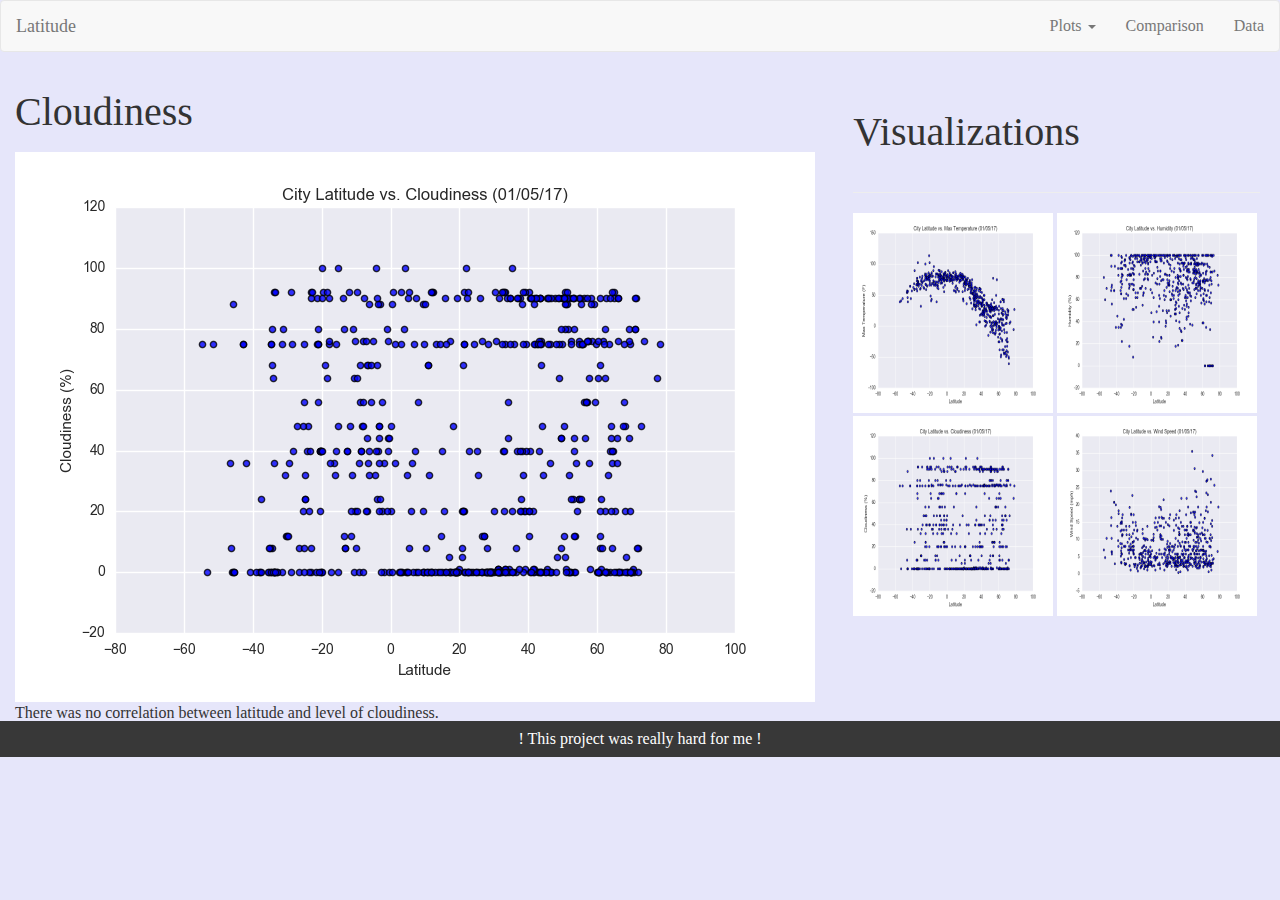
<file: HomeworkDBC/Hw-11_Web/Instructions/Visualizations/cloudiness.html>
<!DOCTYPE html>
<html lang="en">
  <head>
    <meta charset="UTF-8">
    <meta name="viewport" content="width=device-width, initial-scale=1">
    <title>HW11-Web-cloudiness</title>
   
  <!-- Boostrap Stylesheet -->
  <link rel="stylesheet" href="../bootstrap.min.css" media="screen">
   <!-- CSS stylesheet -->
  <link rel="stylesheet" type="text/css" href="../reset.css">
  <link rel="stylesheet" type="text/css" href="../styles.css">

</head>

<body>
    <!-- navbar -->
  <nav class = "navbar navbar-default">
      <div class = "container-fluid"> 
        <div class = "navbar-header">
          <a class="navbar-brand" href="../index.html">Latitude</a>
      </div>
        <ul class="nav navbar-nav navbar-right">
          <li class="dropdown"><a class="dropdown-toggle" data-toggle="dropdown" href="#">Plots <span class="caret"></span></a>
              <ul class="dropdown-menu">
                  <li><a href="temp.html">Max Temp</a></li>
                  <li><a href="humidity.html">Humidity</a></li>
                  <li><a href="cloudiness.html">Cloudiness</a></li>
                  <li><a href="windspeed.html">Windspeed</a></li> 
              </ul>      
          <li><a href="../comparison.html">Comparison</a></li>
          <li><a href="../data.html">Data</a></li>
        </ul>
      </div>
    </nav>
    <!-- images -->
  <div class = "container-fluid"></div>
    <div class="col-sm-8" style="background-color:lavender;">
      <article class = "description-content">
          <h1 class = "header">Cloudiness</h1>
          <img src="../Resources/assets/images/Fig3.png" alt="Cloudiness">
          <p> There was no correlation between latitude and level of cloudiness. </p>
          </article>
    </div>
    <section id="Nav-area">
        <h1 class="header">Visualizations</h1>
        <hr />
        <div id="images">
          <a href="temp.html"><img src="../Resources/assets/images/Fig1.png" alt="Latitude vs. Max Temperature" class="Nav-photo"></a>
          <a href="humidity.html"><img src="../Resources/assets/images/Fig2.png" alt="Latitude vs. Humidity" class="Nav-photo"></a>
          <a href="cloudiness.html"><img src="../Resources/assets/images/Fig3.png" alt="Latitude vs. Cloudiness" class="Nav-photo"></a>
          <a href="windspeed.html"><img src="../Resources/assets/images/Fig4.png" alt="Latitude vs. Wind Speed" class="Nav-photo"></a>
    </div>  
    </section>      
  </div>
  
      <!-- footer -->
  <div class = "container-fluid"></div>
    <div class = "footer">
      <p>! This project was really hard for me !</p>
    </div>
  </div>
   <!-- javascript -->
  <script src="https://code.jquery.com/jquery-3.3.1.slim.min.js"></script>
  <script src="https://ajax.googleapis.com/ajax/libs/jquery/3.4.1/jquery.min.js"></script>
  <script src="https://stackpath.bootstrapcdn.com/bootstrap/4.3.1/js/bootstrap.min.js"></script>
  </body>
</html>
</file>
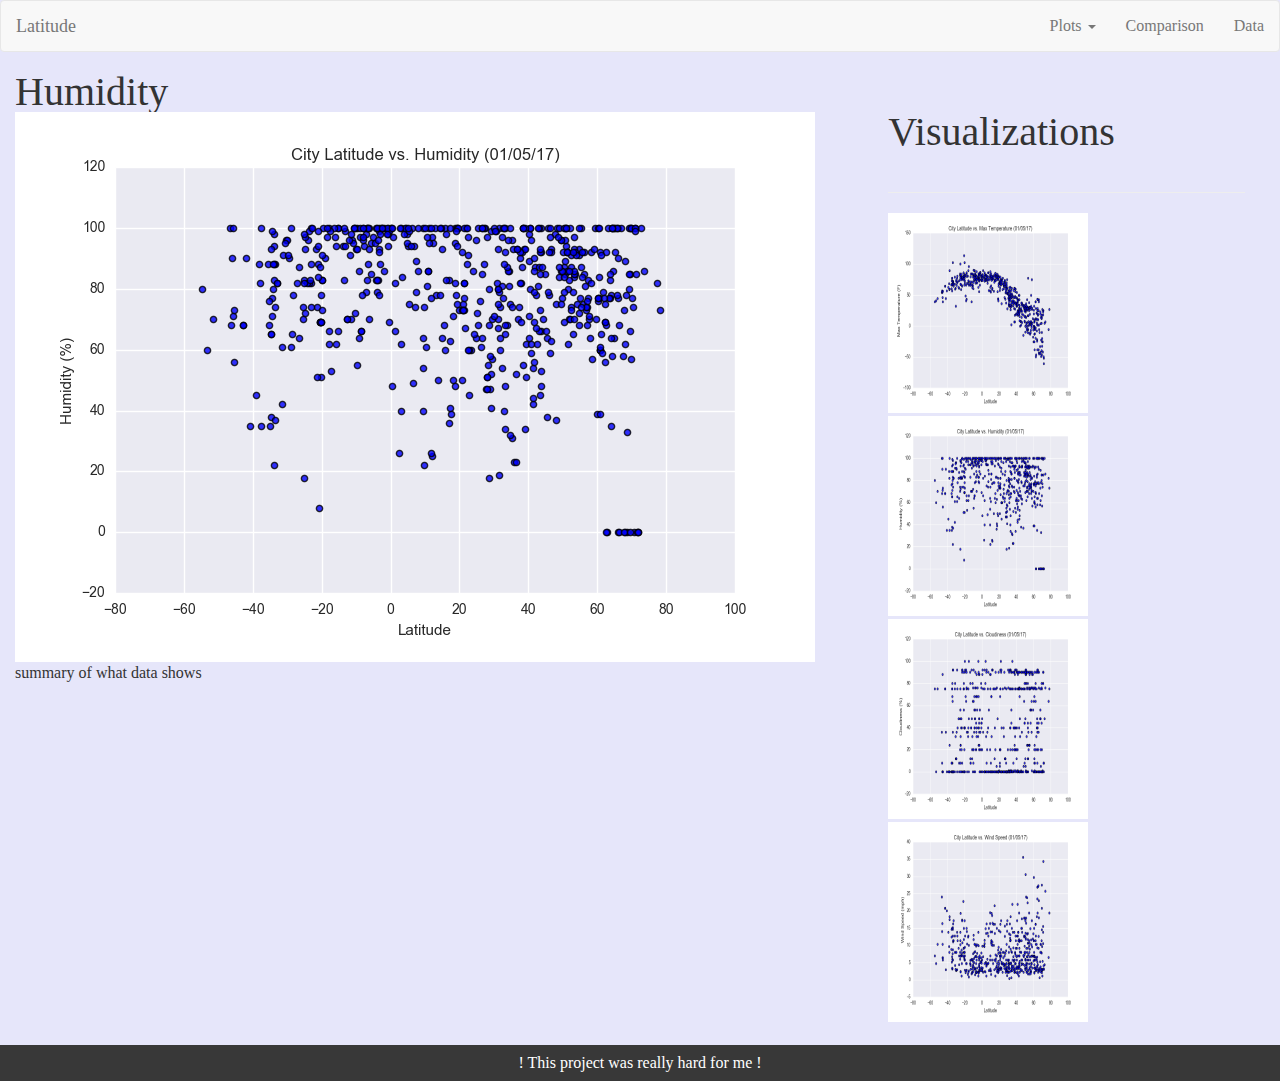
<file: HomeworkDBC/Hw-11_Web/Instructions/Visualizations/humidity.html>
<!DOCTYPE html>
<html lang="en">
  <head>
    <meta charset="UTF-8">
    <meta name="viewport" content="width=device-width, initial-scale=1">
    <title>HW11-Web-humidity</title>
   
  <!-- Boostrap Stylesheet -->
  <link rel="stylesheet" href="../bootstrap.min.css" media="screen">
   <!-- CSS stylesheet -->
  <link rel="stylesheet" type="text/css" href="../reset.css">
  <link rel="stylesheet" type="text/css" href="../styles.css">

</head>

<body>
    <!-- navbar -->
  <nav class = "navbar navbar-default">
      <div class = "container-fluid"> 
        <div class = "navbar-header">
          <a class="navbar-brand" href="../index.html">Latitude</a>
      </div>
        <ul class="nav navbar-nav navbar-right">
          <li class="dropdown"><a class="dropdown-toggle" data-toggle="dropdown" href="#">Plots <span class="caret"></span></a>
              <ul class="dropdown-menu">
                  <li><a href="temp.html">Max Temp</a></li>
                  <li><a href="humidity.html">Humidity</a></li>
                  <li><a href="cloudiness.html">Cloudiness</a></li>
                  <li><a href="../Visualizations/windspeed.html">Windspeed</a></li> 
              </ul>      
          <li><a href="../comparison.html">Comparison</a></li>
          <li><a href="../data.html">Data</a></li>
        </ul>
      </div>
    </nav>
    <!-- images -->
  <div class = "container-fluid"></div>
    <div class="col-sm-8" style="background-color:lavender;">
      <article class = "description-content">
          <h1 class = "description-header">Humidity</h1>
          <img src="../Resources/assets/images/Fig2.png" alt="Humidity">
          <p> summary of what data shows </p>
          </article>     
    </div>
    <div class="col-sm-4" style="background-color:lavender;">
        <section id="Nav-area">
          <h1 class="header">Visualizations</h1>
          <hr />
          <div id="images">
            <a href="temp.html"><img src="../Resources/assets/images/Fig1.png" alt="Latitude vs. Max Temperature" class="Nav-photo"></a>
            <a href="humidity.html"><img src="../Resources/assets/images/Fig2.png" alt="Latitude vs. Humidity" class="Nav-photo"></a>
            <a href="cloudiness.html"><img src="../Resources/assets/images/Fig3.png" alt="Latitude vs. Cloudiness" class="Nav-photo"></a>
            <a href="windspeed.html"><img src="../Resources/assets/images/Fig4.png" alt="Latitude vs. Wind Speed" class="Nav-photo"></a>
          </div>  
        </section>
      </div>
 
      <!-- footer -->
  <div class = "container-fluid"></div>
    <div class = "footer">
      <p>! This project was really hard for me !</p>
    </div>
  </div>
   <!-- javascript -->
  <script src="https://code.jquery.com/jquery-3.3.1.slim.min.js"></script>
  <script src="https://ajax.googleapis.com/ajax/libs/jquery/3.4.1/jquery.min.js"></script>
  <script src="https://stackpath.bootstrapcdn.com/bootstrap/4.3.1/js/bootstrap.min.js"></script>
  </body>
</html>
</file>
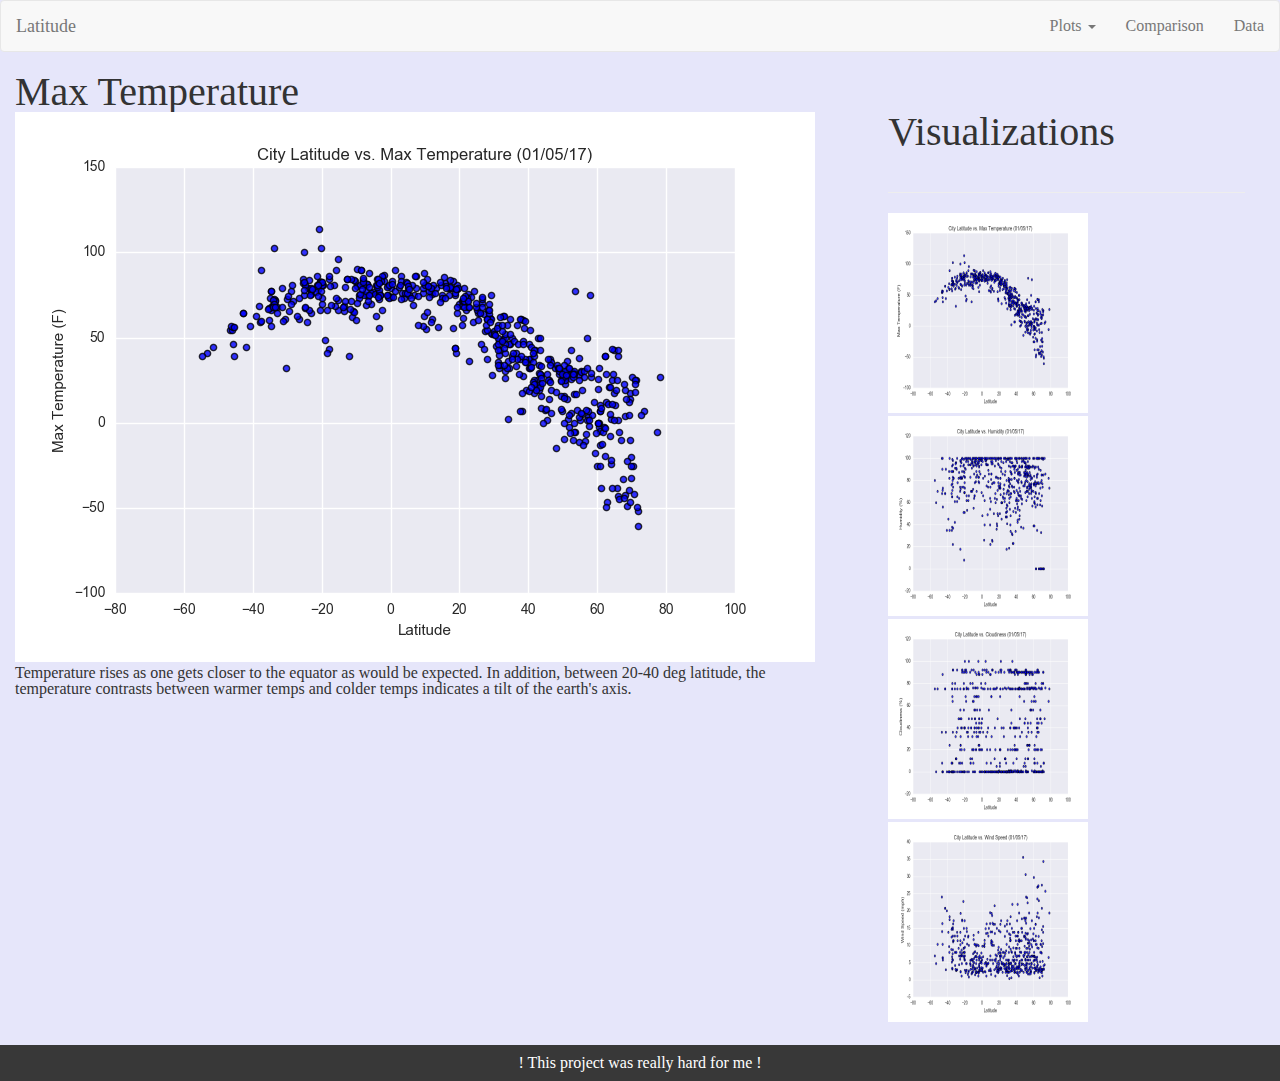
<file: HomeworkDBC/Hw-11_Web/Instructions/Visualizations/temp.html>
<!DOCTYPE html>
<html lang="en">
  <head>
    <meta charset="UTF-8">
    <meta name="viewport" content="width=device-width, initial-scale=1">
    <title>HW11-Web-temp</title>
   
  <!-- Boostrap Stylesheet -->
  <link rel="stylesheet" href="../bootstrap.min.css" media="screen">
   <!-- CSS stylesheet -->
  <link rel="stylesheet" type="text/css" href="../reset.css">
  <link rel="stylesheet" type="text/css" href="../styles.css">

</head>

<body>
    <!-- navbar -->
  <nav class = "navbar navbar-default">
      <div class = "container-fluid"> 
        <div class = "navbar-header">
          <a class="navbar-brand" href="../index.html">Latitude</a>
      </div>
        <ul class="nav navbar-nav navbar-right">
          <li class="dropdown"><a class="dropdown-toggle" data-toggle="dropdown" href="#">Plots <span class="caret"></span></a>
              <ul class="dropdown-menu">
                  <li><a href="temp.html">Max Temp</a></li>
                  <li><a href="humidity.html">Humidity</a></li>
                  <li><a href="cloudiness.html">Cloudiness</a></li>
                  <li><a href="windspeed.html">Windspeed</a></li> 
              </ul>      
          <li><a href="../comparison.html">Comparison</a></li>
          <li><a href="../data.html">Data</a></li>
        </ul>
      </div>
    </nav>
    <!-- images -->
  <div class = "container-fluid"></div>
    <div class="col-sm-8" style="background-color:lavender;">
      <article class = "description-content">
          <h1 class = "description-header">Max Temperature</h1>
          <img src="../Resources/assets/images/Fig1.png" alt="Max Temp">
          <p> Temperature rises as one gets closer to the equator as would be expected. In addition, between 20-40 deg latitude, the temperature contrasts between warmer temps and colder temps indicates a tilt of the earth's axis. </p>
          </article>
    </div>

    <div class="col-sm-4" style="background-color:lavender;">
        <section id="Nav-area">
          <h1 class="header">Visualizations</h1>
          <hr />
          <div id="images">
            <a href="temp.html"><img src="../Resources/assets/images/Fig1.png" alt="Latitude vs. Max Temperature" class="Nav-photo"></a>
            <a href="humidity.html"><img src="../Resources/assets/images/Fig2.png" alt="Latitude vs. Humidity" class="Nav-photo"></a>
            <a href="cloudiness.html"><img src="../Resources/assets/images/Fig3.png" alt="Latitude vs. Cloudiness" class="Nav-photo"></a>
            <a href="windspeed.html"><img src="../Resources/assets/images/Fig4.png" alt="Latitude vs. Wind Speed" class="Nav-photo"></a>
         
          </div>  
        </section>
      </div>
      <!-- footer -->
  <div class = "container-fluid"></div>
    <div class = "footer">
      <p>! This project was really hard for me !</p>
    </div>
  </div>
   <!-- javascript -->
  <script src="https://code.jquery.com/jquery-3.3.1.slim.min.js"></script>
  <script src="https://ajax.googleapis.com/ajax/libs/jquery/3.4.1/jquery.min.js"></script>
  <script src="https://stackpath.bootstrapcdn.com/bootstrap/4.3.1/js/bootstrap.min.js"></script>
  </body>
</html>
</file>
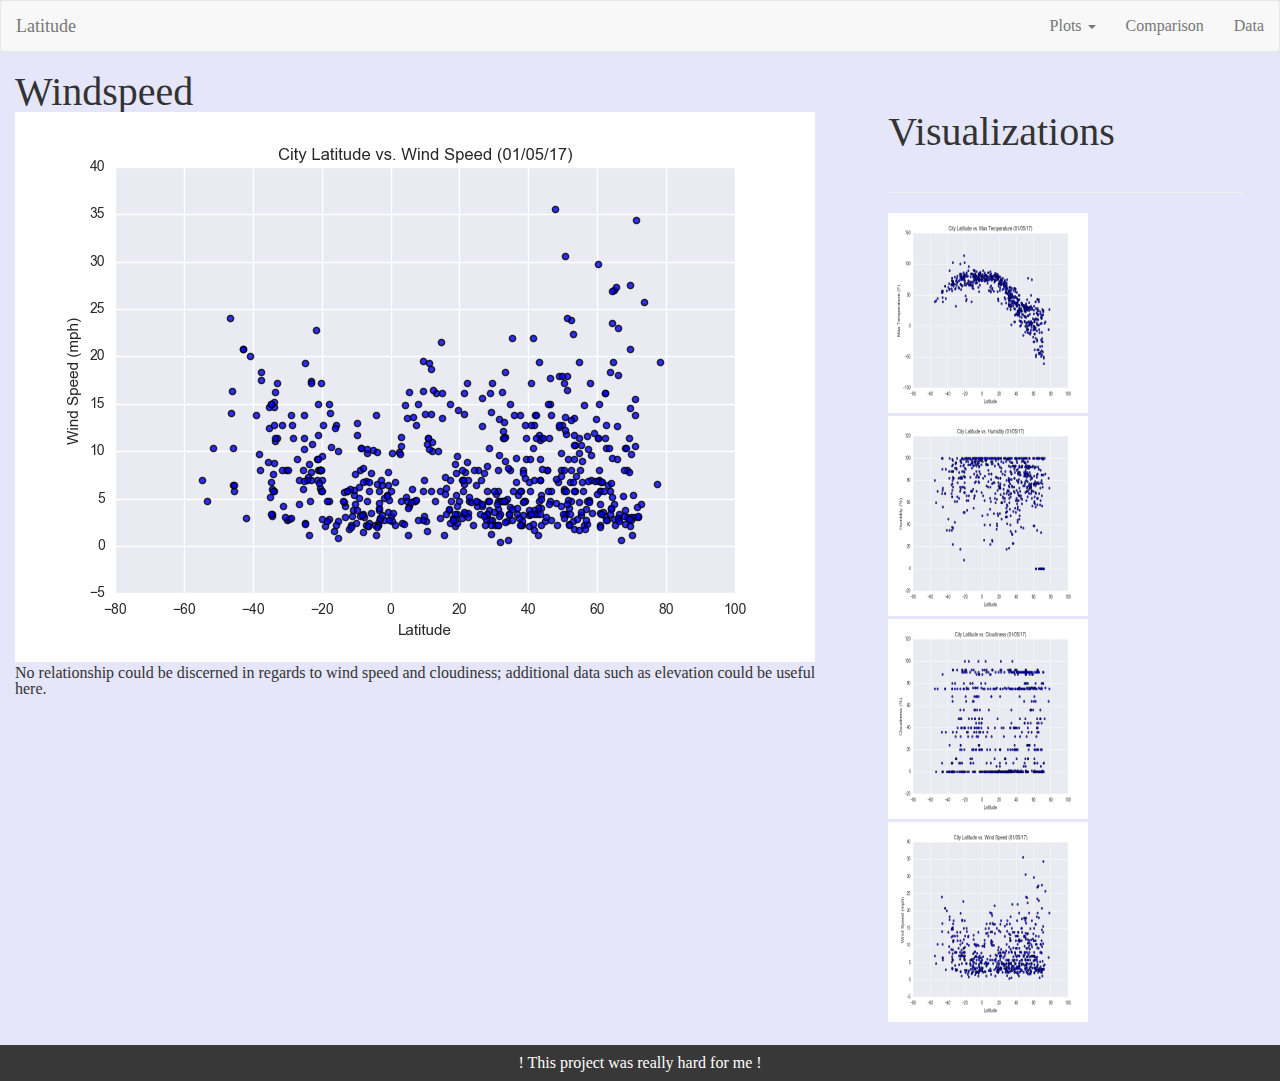
<file: HomeworkDBC/Hw-11_Web/Instructions/Visualizations/windspeed.html>
<!DOCTYPE html>
<html lang="en">
  <head>
    <meta charset="UTF-8">
    <meta name="viewport" content="width=device-width, initial-scale=1">
    <title>HW11-Web-windspeed</title>
   
  <!-- Boostrap Stylesheet -->
  <link rel="stylesheet" href="../bootstrap.min.css" media="screen">
   <!-- CSS stylesheet -->
  <link rel="stylesheet" type="text/css" href="../reset.css">
  <link rel="stylesheet" type="text/css" href="../styles.css">

</head>

<body>
    <!-- navbar -->
  <nav class = "navbar navbar-default">
      <div class = "container-fluid"> 
        <div class = "navbar-header">
          <a class="navbar-brand" href="../index.html">Latitude</a>
      </div>
        <ul class="nav navbar-nav navbar-right">
          <li class="dropdown"><a class="dropdown-toggle" data-toggle="dropdown" href="#">Plots <span class="caret"></span></a>
              <ul class="dropdown-menu">
                  <li><a href="temp.html">Max Temp</a></li>
                  <li><a href="humidity.html">Humidity</a></li>
                  <li><a href="cloudiness.html">Cloudiness</a></li>
                  <li><a href="windspeed.html">Windspeed</a></li> 
              </ul>      
          <li><a href="../comparison.html">Comparison</a></li>
          <li><a href="../data.html">Data</a></li>
        </ul>
      </div>
    </nav>
    <!-- images -->
  <div class = "container-fluid"></div>
    <div class="col-sm-8" style="background-color:lavender;">
      <article class = "description-content">
          <h1 class = "description-header">Windspeed</h1>
          <img src="../Resources/assets/images/Fig4.png" alt="Windspeed">
          <p> No relationship could be discerned in regards to wind speed and cloudiness; additional data such as elevation could be useful here. </p>
          </article>
    </div>  

    <div class="col-sm-4" style="background-color:lavender;">
      <section id="Nav-area">
        <h1 class="header">Visualizations</h1>
        <hr />
        <div id="images">
          <a href="temp.html"><img src="../Resources/assets/images/Fig1.png" alt="Latitude vs. Max Temperature" class="Nav-photo"></a>
          <a href="humidity.html"><img src="../Resources/assets/images/Fig2.png" alt="Latitude vs. Humidity" class="Nav-photo"></a>
          <a href="cloudiness.html"><img src="../Resources/assets/images/Fig3.png" alt="Latitude vs. Cloudiness" class="Nav-photo"></a>
          <a href="windspeed.html"><img src="../Resources/assets/images/Fig4.png" alt="Latitude vs. Wind Speed" class="Nav-photo"></a>
        </div>  
      </section>
    </div>
  </div>

      <!-- footer -->
  <div class = "container-fluid"></div>
    <div class = "footer">
      <p>! This project was really hard for me !</p>
    </div>
  </div>
   <!-- javascript -->
  <script src="https://code.jquery.com/jquery-3.3.1.slim.min.js"></script>
  <script src="https://ajax.googleapis.com/ajax/libs/jquery/3.4.1/jquery.min.js"></script>
  <script src="https://stackpath.bootstrapcdn.com/bootstrap/4.3.1/js/bootstrap.min.js"></script>
  </body>
</html>
</file>
<file: HomeworkDBC/Hw-11_Web/Instructions/styles.css>
/* Giving the body the specified background color, adding font sizes for the h1 and h3 elements we'll be using */
html {
  /* Positioning */
  position: relative;

  /* Box-model */
  min-height: 100%;
}

body {
  background:lavender;
}

@media (max-width: 480px) {
  background-color: white;
  }

h1 {
  font-size: 40px;
}

h3 {
  font-size: 30px;
}

/* Giving our navbar some padding and a background color */
.navbar {
  color: white;
}

#nav{
  padding: 10px;
  color: white;
  background: #0099cc;
  font-size: 30px;
}

/* Making our navbar li's inline-block elements this makes it so we can have multiple on the same line. Floats could have been used too */
.navbar navbar-default li {
  display: inline-block;
  padding: 20px;
  margin-right: 10px;
  margin-left: 10px;
  cursor: pointer;
  background:white;
  border-radius: 10px;
}

/* Getting rid of the default link styles here */
.navbar li a {
  color: #000;
  text-decoration: none;
}

/* Styling the header, giving it a height, a background color, and some top padding */
.header {
  height: 80px;
  padding-top: 20px;
  background-color:lavender;
}

/* Centering our h1 tag inside our header, giving it a little padding, removing its margin */
.header h1 {
  padding: 15px;
  margin: 0;
  color: white;
  text-align: right;
}

/* Giving the .post element margin on 3 sides */
.post {
  margin-top: 50px;
  margin-right: 50px;
  margin-left: 50px;
}
div.relative {
  position: relative;
  left: 30px;
  border: 3px solid #73AD21;
}

.footer {
  background-color: #383838;
  text-align: center;
  padding: 10px;
  color: white;
}

#Nav-area{
  width: 100%;
  padding: 20px 20px 20px;
  background-color: lavender
}
.Nav-photo{
  width: 200px;
  height: 200px;
}
</file>
